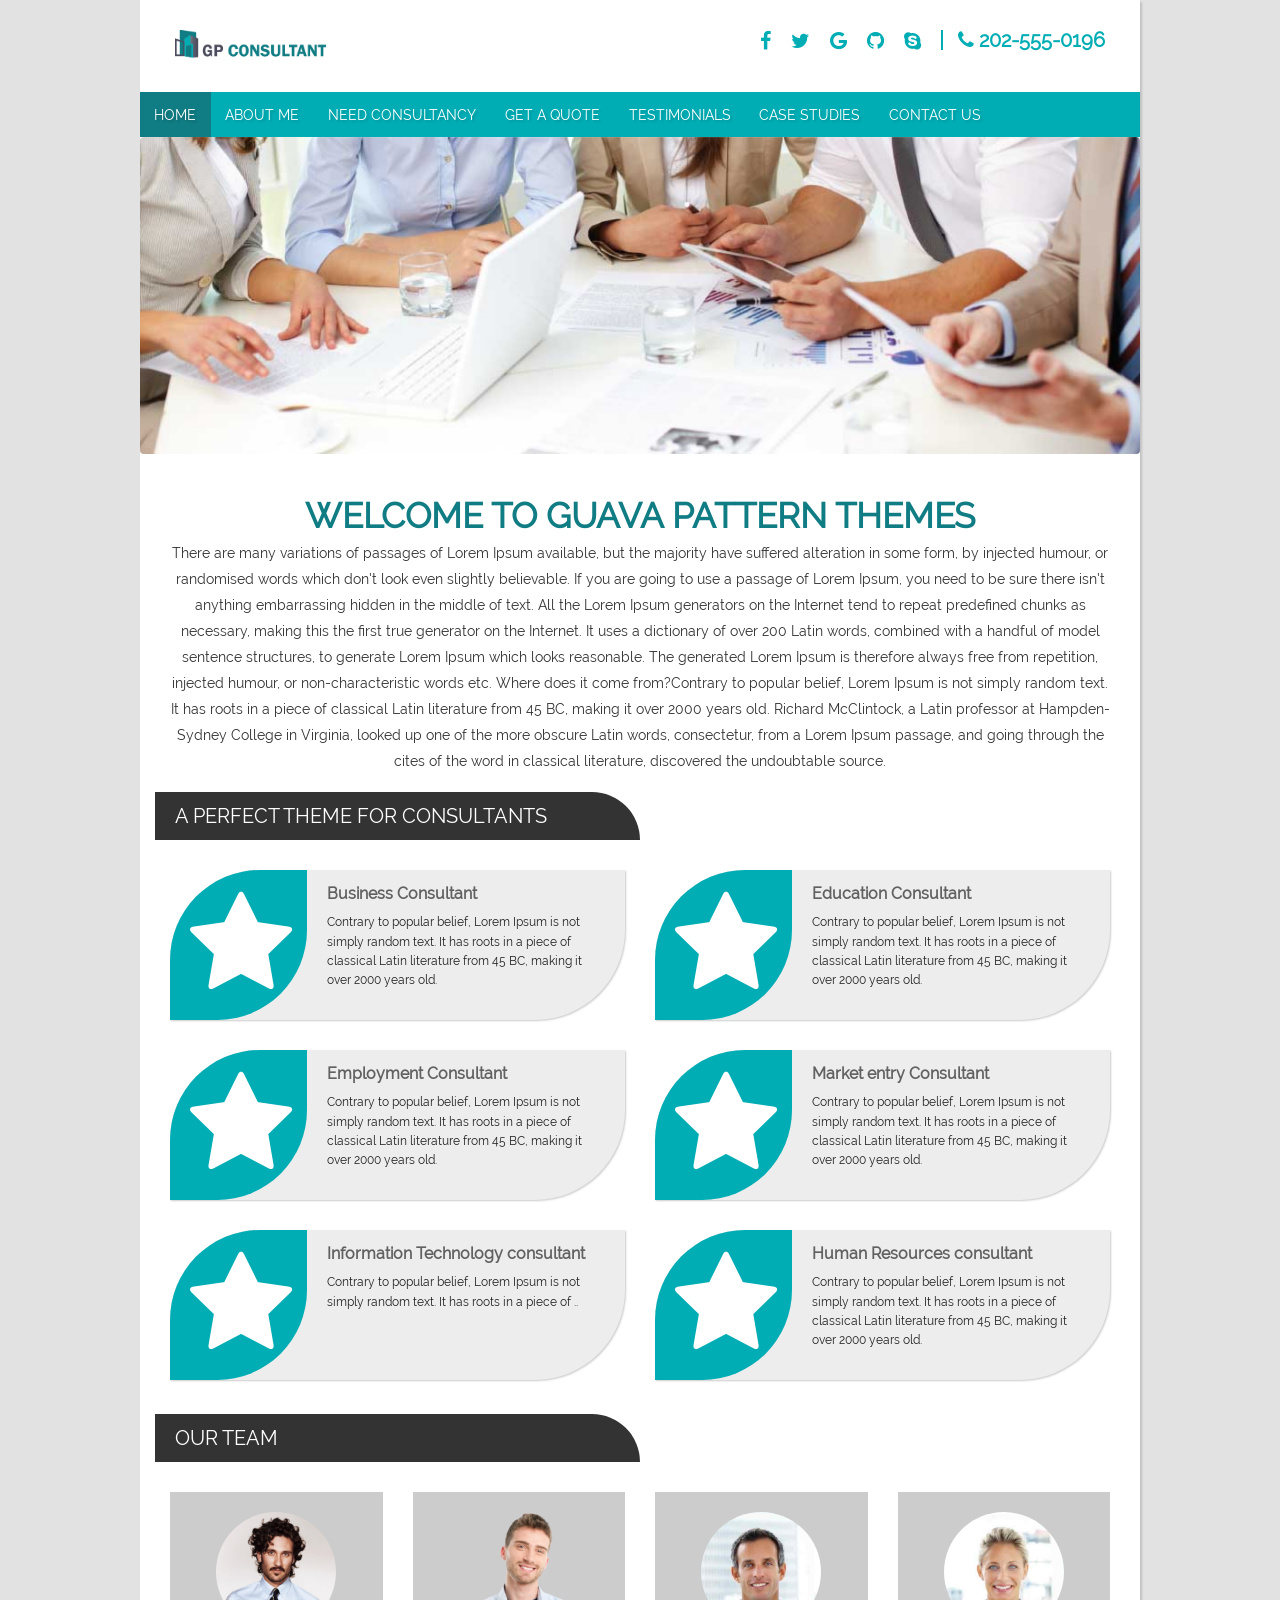
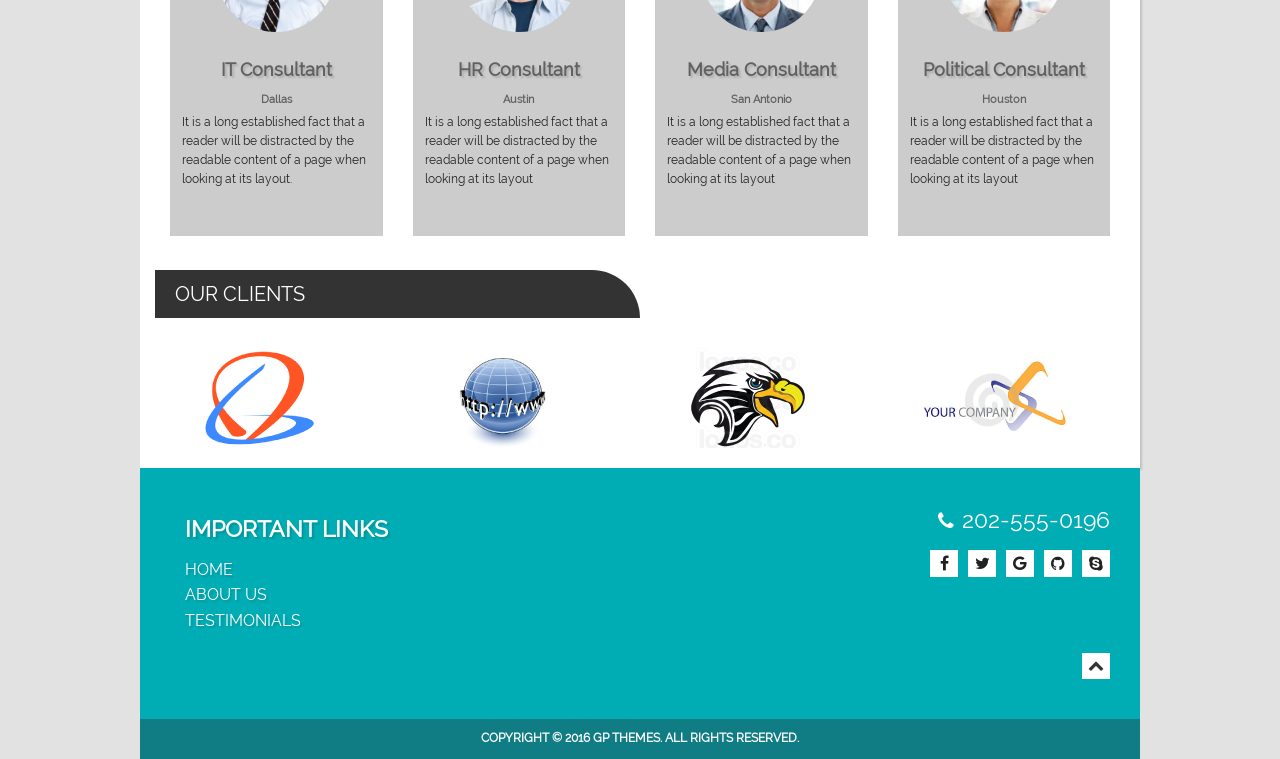
<file: gp-consultant/index.html>
<!DOCTYPE html>
<!--[if lt IE 7]><html class="lt-ie9 lt-ie8 lt-ie7"><![endif]-->
<!--[if IE 7]><html class="lt-ie9 lt-ie8"><![endif]-->
<!--[if IE 8]><html class="lt-ie9"><![endif]-->
<!--[if gt IE 8]><!--><html><!--<![endif]-->
<head>
<title>GP Consultant</title>
<meta charset="utf-8">
<meta name="web_author" content="Premium WordPress Themes Developed on Guava Pattern by GP Themes">
<meta name="language" content="English">
<meta name="copyright" content="gpthemes.com">
<meta name="contact" content="contact@gpthemes.com">
<meta name="author" content="GP Themes">
<link rel="shortcut icon" type="image/png" href="images/favicon.png"/>


<link rel="stylesheet" href="css/stylesheet.css">





<!--[if lt IE 9]>
<link rel="stylesheet" href="css/ie-fixes.css">
<![endif]-->
</head>
<body>
<div id="gp_t" class="page-content gp_t">
  <div class="row outterWrapper">
    <div class="columns twelve large-12">
      <div class="row header">
        <div id="gpt_logo" class="columns large-6 gpt_logo">
        	<a  href="index.html"><img src="images/logo.png" alt="GP THEMES"></a> 
        </div>
        <div class="header-links columns large-6">
        	<div class="call"><a target="_blank"  href="tel:2025550196"><span class="fa fa-phone phone"></span>202-555-0196</a></div>
        	<ul class="contact-links">
            <li><a target="_blank" href="https://www.facebook.com/gpthemes"><span class="fa fa-facebook"></span></a></li>
            <li><a target="_blank"  href="https://twitter.com/gpthemes"><span class="fa fa-twitter "></span></a></li>
			<li><a target="_blank"  href="https://plus.google.com/u/0/100439331252002649744"><span class="fa fa-google "></span></a></li>
			<li><a target="_blank"  href="https://github.com/gpthemes"><span class="fa fa-github "></span></a></li>
            <li><a target="_blank"  href="skype:live:gpthemes"><span class="fa fa-skype"></span></a></li>
          </ul>
        </div>
      </div>
      <div class="row top-menu">
        <div class="columns twelve large-12 plr0 top-nav">
          <nav>
            <section>
              <ul class="sf-menu twelve large-12">
                <li class="active"><a  href="index.html">Home</a></li>
                <li><a href="about.html">about me</a></li>
                <li><a href="need-consultancy.html">need consultancy</a></li>
                <li><a href="quote.html">get a quote</a></li>
                <li><a href="testimonials.html">testimonials</a></li>
                <li><a href="case-studies.html">Case Studies</a></li>         
                <li><a href="contact.html">Contact Us</a></li>
              </ul>
            </section>
          </nav>
        </div>
      </div>
      <div class="row small-top-menu">
        <div class="columns twelve large-12 plr0 top-nav">
          <form name="dropdown" action="#">
            <nav>
              <section>
                <select name="selected" id="target" accesskey="E" onChange="goToNewPage(document.dropdown.selected)">
                  <option value="index.html">home</option>
                  <option value="about.html">about me</option>
                  <option value="need-consultancy.html">need consultancy</option>
                  <option value="quote.html">get a quote</option>
                  <option value="testimonials.html">testimonials</option>
                  <option value="case-studies.html">Case Studies</option>
                  <option value="gallery.html">gallery</option>
                  <option value="services.html">services</option>
                  <option value="contact.html">contact us</option>
                </select>
              </section>
            </nav>
          </form>
        </div>
      </div>
    </div>
    <div class="columns twelve large-12">
      <div class="row flexslider-row">
        <div class="columns twelve large-12 plr0">
          <div class="flexslider">
            <ul class="slides">
              <li><img src="images/banners/b7.jpg" alt=""></li>
              <li><img src="images/banners/b6.jpg" alt=""></li>
              <li><img src="images/banners/b5.jpg" alt=""></li>
              <li><img src="images/banners/b4.jpg" alt=""></li>
              <li><img src="images/banners/b1.jpg" alt=""></li>
              <li><img src="images/banners/b2.jpg" alt=""></li>
              <li><img src="images/banners/b3.jpg" alt=""></li>
              <li><img src="images/banners/b8.jpg" alt=""></li>
            </ul>
          </div>
        </div>
      </div>
     <div class="row tagline-row">
        <div class="columns twelve large-12 tagline">
        	<h3>Welcome To Guava Pattern Themes</h3>
            <p>There are many variations of passages of Lorem Ipsum available, but the majority have suffered alteration in some form, by injected humour, or randomised words which don't look even slightly believable. If you are going to use a passage of Lorem Ipsum, you need to be sure there isn't anything embarrassing hidden in the middle of text. All the Lorem Ipsum generators on the Internet tend to repeat predefined chunks as necessary, making this the first true generator on the Internet. It uses a dictionary of over 200 Latin words, combined with a handful of model sentence structures, to generate Lorem Ipsum which looks reasonable. The generated Lorem Ipsum is therefore always free from repetition, injected humour, or non-characteristic words etc.
Where does it come from?Contrary to popular belief, Lorem Ipsum is not simply random text. It has roots in a piece of classical Latin literature from 45 BC, making it over 2000 years old. Richard McClintock, a Latin professor at Hampden-Sydney College in Virginia, looked up one of the more obscure Latin words, consectetur, from a Lorem Ipsum passage, and going through the cites of the word in classical literature, discovered the undoubtable source.</p>
        </div>
      </div>
      <div class="row home-contant">
      	<div class="column large-12">
	        <h3 class="section-title">A perfect theme for consultants</h3>
        </div>
		<div class="column large-6 section-left">
        	<div class="home-section">      	
                <div class="home-section-icon">
                    <span class="fa fa-star"></span>
                </div>
                <div class="home-section-content">
                    <h3>Business Consultant</h3>
                    <p>Contrary to popular belief, Lorem Ipsum is not simply random text. It has roots in a piece of classical Latin literature from 45 BC, making it over 2000 years old.
                    </p>
                </div>
             </div>
         </div>
         <div class="column large-6 section-right">
         	<div class="home-section">        	
                <div class="home-section-icon">
                    <span class="fa fa-star"></span>
                </div>
                <div class="home-section-content">
                    <h3>Education Consultant</h3>
                    <p>Contrary to popular belief, Lorem Ipsum is not simply random text. It has roots in a piece of classical Latin literature from 45 BC, making it over 2000 years old.
                    </p>
            
                </div>
			</div>
         </div>
         <div class="column large-6 section-left">
        	<div class="home-section">      	
                <div class="home-section-icon">
                    <span class="fa fa-star"></span>
                </div>
                <div class="home-section-content">
                    <h3>Employment Consultant</h3>
                    <p>Contrary to popular belief, Lorem Ipsum is not simply random text. It has roots in a piece of classical Latin literature from 45 BC, making it over 2000 years old.
                    </p>
                </div>
             </div>
         </div>
         <div class="column large-6 section-right">
        	<div class="home-section">      	
                <div class="home-section-icon">
                    <span class="fa fa-star"></span>
                </div>
                <div class="home-section-content">
                    <h3>Market entry Consultant</h3>
                    <p>Contrary to popular belief, Lorem Ipsum is not simply random text. It has roots in a piece of classical Latin literature from 45 BC, making it over 2000 years old.
                    </p>
                </div>
             </div>
         </div>
         
         <div class="column large-6 section-left">
        	<div class="home-section">      	
                <div class="home-section-icon">
                    <span class="fa fa-star"></span>
                </div>
                <div class="home-section-content">
                    <h3>Information Technology consultant</h3>
                    <p>Contrary to popular belief, Lorem Ipsum is not simply random text. It has roots in a piece of ..
                    </p>
                </div>
             </div>
         </div>
         
         <div class="column large-6 section-right">
        	<div class="home-section">      	
                <div class="home-section-icon">
                    <span class="fa fa-star"></span>
                </div>
                <div class="home-section-content">
                    <h3>Human Resources consultant</h3>
                    <p>Contrary to popular belief, Lorem Ipsum is not simply random text. It has roots in a piece of classical Latin literature from 45 BC, making it over 2000 years old.
                    </p>
                </div>
             </div>
         </div>
         <!--New Section 1-->
         <div class="columns large-12">
         	<h3 class="section-title">Our Team</h3>
         </div>
         <div class="column large-12 consultant-section">
         	
             <div class="column large-3">
                <div class="wrapper">
                    <div class="image-wrapper">
                        <img src="images/team/t1.png" >
                    </div>
                    <div class="content-wrapper">
                        <h3>IT Consultant</h3>
                        <h4>Dallas</h4>
                        <p>It is a long established fact that a reader will be distracted by the readable content of a page when looking at its layout.</p>
                    </div>
                </div>
             </div>
             <div class="column large-3">
                <div class="wrapper">
                    <div class="image-wrapper">
                        <img src="images/team/t2.png" >
                    </div>
                    <div class="content-wrapper">
                        <h3>HR Consultant</h3>
                        <h4>Austin</h4>
                        <p>It is a long established fact that a reader will be distracted by the readable content of a page when looking at its layout</p>
                    </div>
                </div>
             </div>
             <div class="column large-3">
                <div class="wrapper">
                    <div class="image-wrapper">
                        <img src="images/team/t3.png" >
                    </div>
                    <div class="content-wrapper">
                        <h3>Media Consultant</h3>
                        <h4>San Antonio</h4>
                        <p>It is a long established fact that a reader will be distracted by the readable content of a page when looking at its layout</p>
                    </div>
                </div>
             </div>
             <div class="column large-3">
                <div class="wrapper">
                    <div class="image-wrapper">
                        <img src="images/team/t4.png" >
                    </div>
                    <div class="content-wrapper">
                        <h3>Political Consultant</h3>
                        <h4>Houston</h4>
                        <p>It is a long established fact that a reader will be distracted by the readable content of a page when looking at its layout</p>
                    </div>
                </div>
             </div>
         </div>
         <!--New Section 2-->
         <div class="columns large-12">
         	<h3 class="section-title">Our Clients</h3>
         </div>
         <div class="column large-12 featured-section">
         	<div class="wrapper">
                <div class="column large-3">
                	<img src="images/clients/c1.png">
                </div>
                <div class="column large-3">
                	<img src="images/clients/c2.png">
                </div>
                <div class="column large-3">
                	<img src="images/clients/c3.png">
                </div>
                <div class="column large-3">
                	<img src="images/clients/c4.png">
                </div>
            </div>
         </div>
         
      </div>
    </div>
  </div>
  <footer class="row footer">
    <div class="columns large-12">
      <div class="row">
        <div class="columns large-5 small-12">
          <nav class="footer-bar">
            <section class="footer-bar-section">
            <h4>Important Links</h4>
              <ul class="inline-list">
                <li><a  href="index.html">Home</a></li>
                <li><a  href="about.html">About Us</a></li>
                <li><a  href="#">Testimonials</a></li>
              </ul>
            </section>
          </nav>
        </div>
        <div class="columns large-4 small-12">
          
          
        </div>
        <div class="columns footer-social large-3 small-12 pr0">
          <h4 class="footer-call"><a target="_blank"  href="tel:2025550196"><span class="fa fa-phone phone"></span>202-555-0196</a></h4>
          <ul class="facebook">
            <li><a target="_blank"  href="https://www.facebook.com/gpthemes"><span class="fa fa-facebook"></span></a></li>
            <li><a target="_blank"  href="https://twitter.com/gpthemes"><span class="fa fa-twitter "></span></a></li>
			<li><a target="_blank"  href="https://plus.google.com/u/0/100439331252002649744"><span class="fa fa-google "></span></a></li>
			<li><a target="_blank"  href="https://github.com/gpthemes"><span class="fa fa-github "></span></a></li>
            <li><a target="_blank"  href="skype:live:gpthemes"><span class="fa fa-skype"></span></a></li>
          </ul>
        </div>
      </div>
      <div class="row footer-meta">
        <div class="columns one large-1 right pr0"> <a href="#" class="right"><span class="scrolltop fa fa-chevron-up"></span></a> </div>
      </div>
    </div>
  </footer>
  <div class="row footer-theme-credits">
  	<div class="columns large-12">
    	<p>Copyright &copy; 2016 GP Themes. All rights reserved.</p>
    </div>
  </div>
</div>
<script src="js/jquery.min.js"></script>
<script src="js/jquery.flexslider.js"></script>
<script src="js/custom.js"></script>

</body>
</html>
</file>
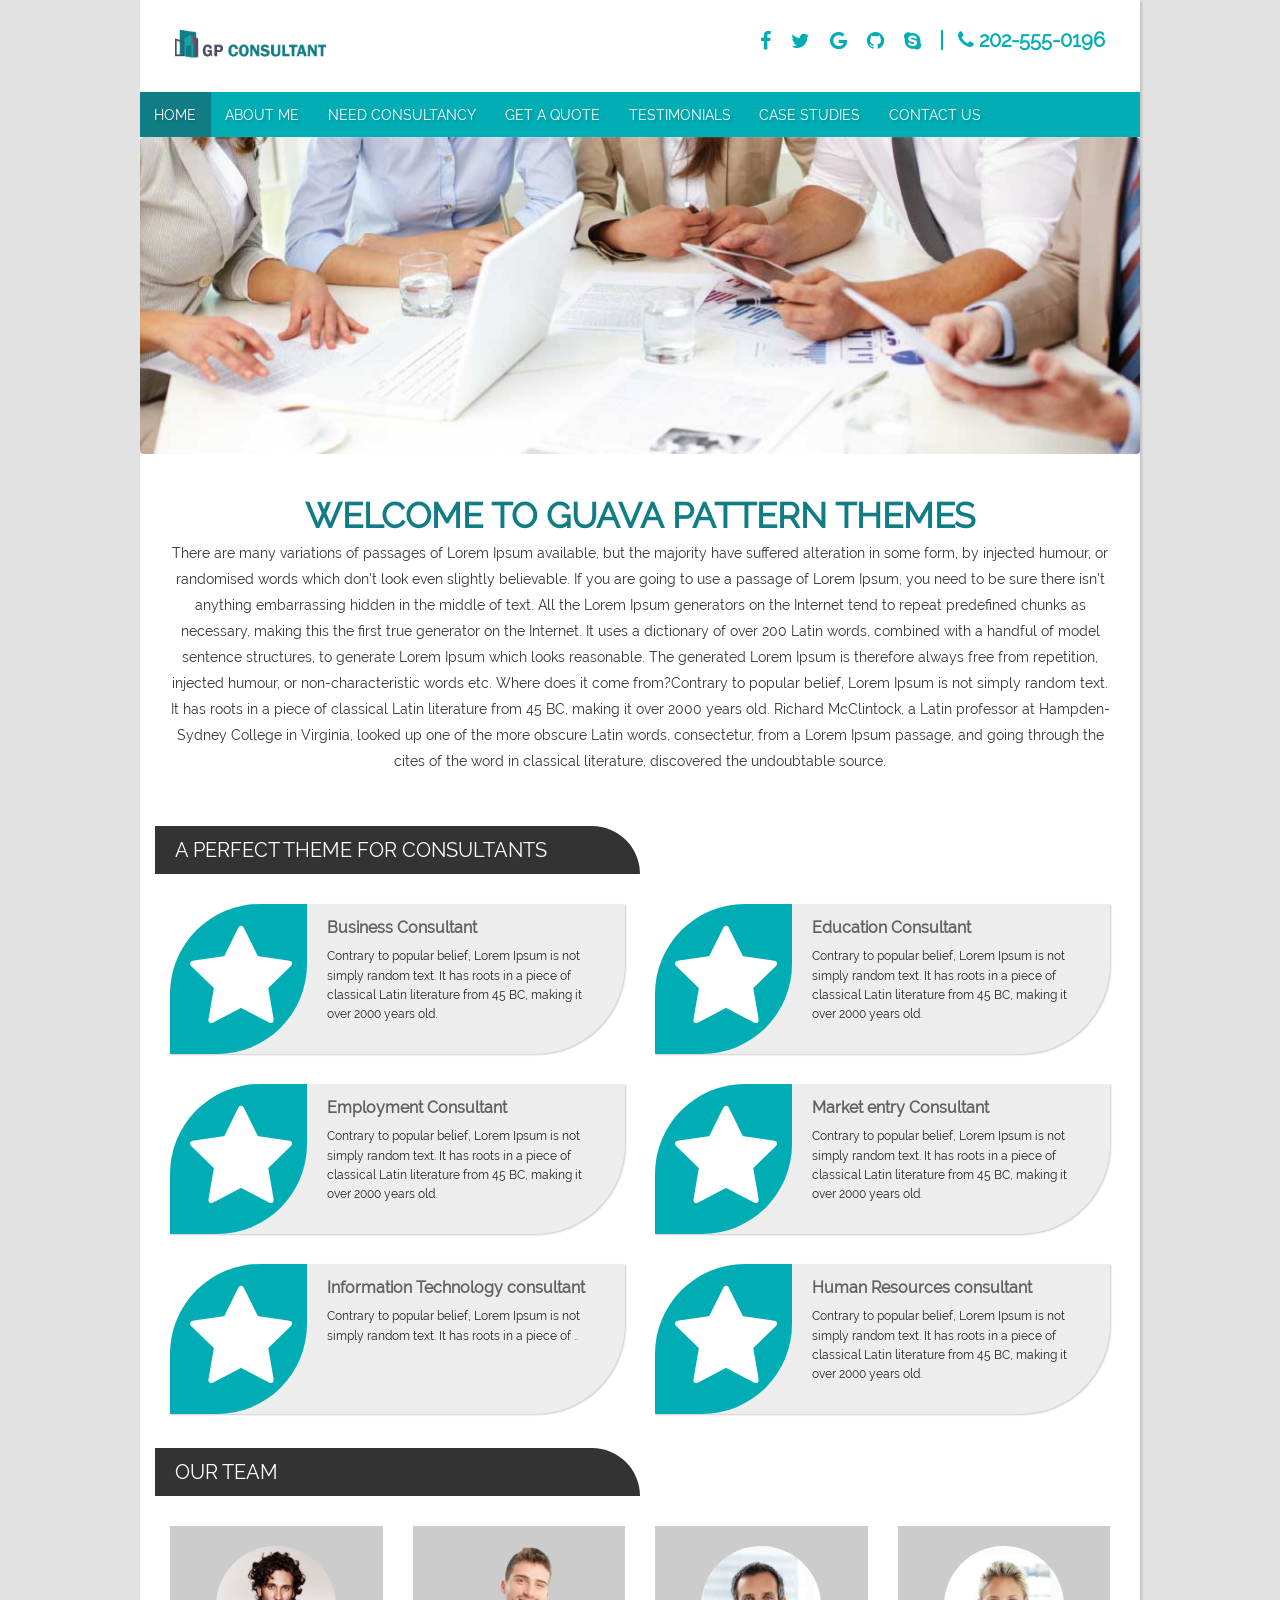
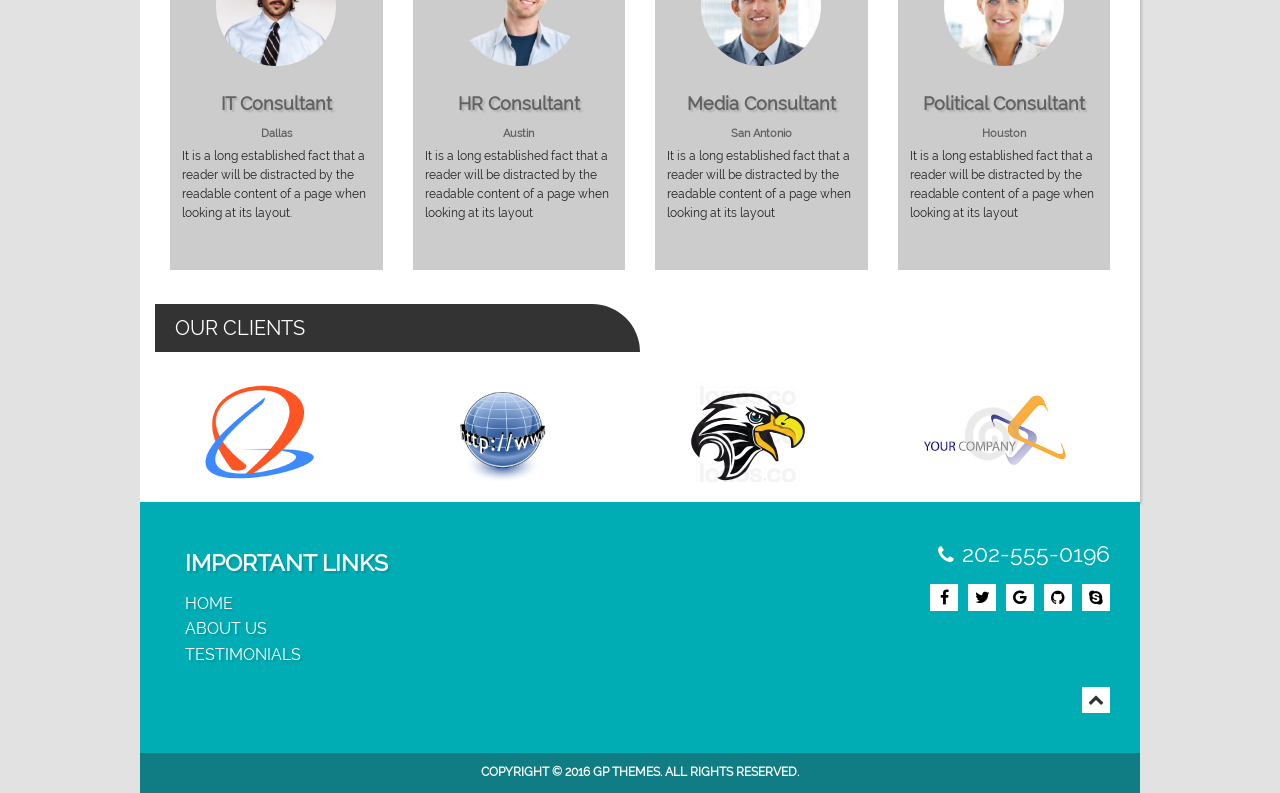
<file: gp-consultant/1.0/index.html>
<!DOCTYPE html>
<!--[if lt IE 7]><html class="lt-ie9 lt-ie8 lt-ie7"><![endif]-->
<!--[if IE 7]><html class="lt-ie9 lt-ie8"><![endif]-->
<!--[if IE 8]><html class="lt-ie9"><![endif]-->
<!--[if gt IE 8]><!--><html><!--<![endif]-->
<head>
<title>GP Consultant</title>
<meta charset="utf-8">
<meta name="web_author" content="Premium WordPress Themes Developed on Guava Pattern by GP Themes">
<meta name="language" content="English">
<meta name="copyright" content="gpthemes.com">
<meta name="contact" content="contact@gpthemes.com">
<meta name="author" content="GP Themes">
<link rel="shortcut icon" type="image/png" href="images/favicon.png"/>


<link rel="stylesheet" href="css/stylesheet.css">





<!--[if lt IE 9]>
<link rel="stylesheet" href="css/ie-fixes.css">
<![endif]-->
</head>
<body>
<div id="gp_t" class="page-content gp_t">
  <div class="row outterWrapper">
    <div class="columns twelve large-12">
      <div class="row header">
        <div id="gpt_logo" class="columns large-6 gpt_logo">
        	<a  href="index.html"><img src="images/logo.png" alt="GP THEMES"></a> 
        </div>
        <div class="header-links columns large-6">
        	<div class="call"><a target="_blank"  href="tel:2025550196"><span class="fa fa-phone phone"></span>202-555-0196</a></div>
        	<ul class="contact-links">
            <li><a target="_blank" href="https://www.facebook.com/gpthemes"><span class="fa fa-facebook"></span></a></li>
            <li><a target="_blank"  href="https://twitter.com/gpthemes"><span class="fa fa-twitter "></span></a></li>
			<li><a target="_blank"  href="https://plus.google.com/u/0/100439331252002649744"><span class="fa fa-google "></span></a></li>
			<li><a target="_blank"  href="https://github.com/gpthemes"><span class="fa fa-github "></span></a></li>
            <li><a target="_blank"  href="skype:live:gpthemes"><span class="fa fa-skype"></span></a></li>
          </ul>
        </div>
      </div>
      <div class="row top-menu">
        <div class="columns twelve large-12 plr0 top-nav">
          <nav>
            <section>
              <ul class="sf-menu twelve large-12">
                <li class="active"><a  href="index.html">Home</a></li>
                <li><a href="about.html">about me</a></li>
                <li><a href="need-consultancy.html">need consultancy</a></li>
                <li><a href="quote.html">get a quote</a></li>
                <li><a href="testimonials.html">testimonials</a></li>
                <li><a href="case-studies.html">Case Studies</a></li>         
                <li><a href="contact.html">Contact Us</a></li>
              </ul>
            </section>
          </nav>
        </div>
      </div>
      <div class="row small-top-menu">
        <div class="columns twelve large-12 plr0 top-nav">
          <form name="dropdown" action="#">
            <nav>
              <section>
                <select name="selected" id="target" accesskey="E" class="mmenu">
                  <option value="index.html">home</option>
                  <option value="about.html">about me</option>
                  <option value="need-consultancy.html">need consultancy</option>
                  <option value="quote.html">get a quote</option>
                  <option value="testimonials.html">testimonials</option>
                  <option value="case-studies.html">Case Studies</option>
                  
                  
                  <option value="contact.html">contact us</option>
                </select>
              </section>
            </nav>
          </form>
        </div>
      </div>
    </div>
    <div class="columns twelve large-12">
      <div class="row flexslider-row">
        <div class="columns twelve large-12 plr0">
          <div class="flexslider">
            <ul class="slides">
              <li><img src="images/banners/b7.jpg" alt=""></li>
              <li><img src="images/banners/b6.jpg" alt=""></li>
              <li><img src="images/banners/b5.jpg" alt=""></li>
              <li><img src="images/banners/b4.jpg" alt=""></li>
              <li><img src="images/banners/b1.jpg" alt=""></li>
              <li><img src="images/banners/b2.jpg" alt=""></li>
              <li><img src="images/banners/b3.jpg" alt=""></li>
              <li><img src="images/banners/b8.jpg" alt=""></li>
            </ul>
          </div>
        </div>
      </div>
     <div class="row tagline-row">
        <div class="columns twelve large-12 tagline">
        	<h3>Welcome To Guava Pattern Themes</h3>
            <p>There are many variations of passages of Lorem Ipsum available, but the majority have suffered alteration in some form, by injected humour, or randomised words which don't look even slightly believable. If you are going to use a passage of Lorem Ipsum, you need to be sure there isn't anything embarrassing hidden in the middle of text. All the Lorem Ipsum generators on the Internet tend to repeat predefined chunks as necessary, making this the first true generator on the Internet. It uses a dictionary of over 200 Latin words, combined with a handful of model sentence structures, to generate Lorem Ipsum which looks reasonable. The generated Lorem Ipsum is therefore always free from repetition, injected humour, or non-characteristic words etc.
Where does it come from?Contrary to popular belief, Lorem Ipsum is not simply random text. It has roots in a piece of classical Latin literature from 45 BC, making it over 2000 years old. Richard McClintock, a Latin professor at Hampden-Sydney College in Virginia, looked up one of the more obscure Latin words, consectetur, from a Lorem Ipsum passage, and going through the cites of the word in classical literature, discovered the undoubtable source.</p>
        </div>
      </div>
      <div class="row home-contant">
      	<div class="column large-12">
	        <h3 class="section-title">A perfect theme for consultants</h3>
        </div>
		<div class="column large-6 section-left">
        	<div class="home-section">      	
                <div class="home-section-icon">
                    <span class="fa fa-star"></span>
                </div>
                <div class="home-section-content">
                    <h3>Business Consultant</h3>
                    <p>Contrary to popular belief, Lorem Ipsum is not simply random text. It has roots in a piece of classical Latin literature from 45 BC, making it over 2000 years old.
                    </p>
                </div>
             </div>
         </div>
         <div class="column large-6 section-right">
         	<div class="home-section">        	
                <div class="home-section-icon">
                    <span class="fa fa-star"></span>
                </div>
                <div class="home-section-content">
                    <h3>Education Consultant</h3>
                    <p>Contrary to popular belief, Lorem Ipsum is not simply random text. It has roots in a piece of classical Latin literature from 45 BC, making it over 2000 years old.
                    </p>
            
                </div>
			</div>
         </div>
         <div class="column large-6 section-left">
        	<div class="home-section">      	
                <div class="home-section-icon">
                    <span class="fa fa-star"></span>
                </div>
                <div class="home-section-content">
                    <h3>Employment Consultant</h3>
                    <p>Contrary to popular belief, Lorem Ipsum is not simply random text. It has roots in a piece of classical Latin literature from 45 BC, making it over 2000 years old.
                    </p>
                </div>
             </div>
         </div>
         <div class="column large-6 section-right">
        	<div class="home-section">      	
                <div class="home-section-icon">
                    <span class="fa fa-star"></span>
                </div>
                <div class="home-section-content">
                    <h3>Market entry Consultant</h3>
                    <p>Contrary to popular belief, Lorem Ipsum is not simply random text. It has roots in a piece of classical Latin literature from 45 BC, making it over 2000 years old.
                    </p>
                </div>
             </div>
         </div>
         
         <div class="column large-6 section-left">
        	<div class="home-section">      	
                <div class="home-section-icon">
                    <span class="fa fa-star"></span>
                </div>
                <div class="home-section-content">
                    <h3>Information Technology consultant</h3>
                    <p>Contrary to popular belief, Lorem Ipsum is not simply random text. It has roots in a piece of ..
                    </p>
                </div>
             </div>
         </div>
         
         <div class="column large-6 section-right">
        	<div class="home-section">      	
                <div class="home-section-icon">
                    <span class="fa fa-star"></span>
                </div>
                <div class="home-section-content">
                    <h3>Human Resources consultant</h3>
                    <p>Contrary to popular belief, Lorem Ipsum is not simply random text. It has roots in a piece of classical Latin literature from 45 BC, making it over 2000 years old.
                    </p>
                </div>
             </div>
         </div>
         <!--New Section 1-->
         <div class="columns large-12">
         	<h3 class="section-title">Our Team</h3>
         </div>
         <div class="column large-12 consultant-section">
         	
             <div class="column large-3">
                <div class="wrapper">
                    <div class="image-wrapper">
                        <img src="images/team/t1.png" >
                    </div>
                    <div class="content-wrapper">
                        <h3>IT Consultant</h3>
                        <h4>Dallas</h4>
                        <p>It is a long established fact that a reader will be distracted by the readable content of a page when looking at its layout.</p>
                    </div>
                </div>
             </div>
             <div class="column large-3">
                <div class="wrapper">
                    <div class="image-wrapper">
                        <img src="images/team/t2.png" >
                    </div>
                    <div class="content-wrapper">
                        <h3>HR Consultant</h3>
                        <h4>Austin</h4>
                        <p>It is a long established fact that a reader will be distracted by the readable content of a page when looking at its layout</p>
                    </div>
                </div>
             </div>
             <div class="column large-3">
                <div class="wrapper">
                    <div class="image-wrapper">
                        <img src="images/team/t3.png" >
                    </div>
                    <div class="content-wrapper">
                        <h3>Media Consultant</h3>
                        <h4>San Antonio</h4>
                        <p>It is a long established fact that a reader will be distracted by the readable content of a page when looking at its layout</p>
                    </div>
                </div>
             </div>
             <div class="column large-3">
                <div class="wrapper">
                    <div class="image-wrapper">
                        <img src="images/team/t4.png" >
                    </div>
                    <div class="content-wrapper">
                        <h3>Political Consultant</h3>
                        <h4>Houston</h4>
                        <p>It is a long established fact that a reader will be distracted by the readable content of a page when looking at its layout</p>
                    </div>
                </div>
             </div>
         </div>
         <!--New Section 2-->
         <div class="columns large-12">
         	<h3 class="section-title">Our Clients</h3>
         </div>
         <div class="column large-12 featured-section">
         	<div class="wrapper">
                <div class="column large-3">
                	<img src="images/clients/c1.png">
                </div>
                <div class="column large-3">
                	<img src="images/clients/c2.png">
                </div>
                <div class="column large-3">
                	<img src="images/clients/c3.png">
                </div>
                <div class="column large-3">
                	<img src="images/clients/c4.png">
                </div>
            </div>
         </div>
         
      </div>
    </div>
  </div>
  <footer class="row footer">
    <div class="columns large-12">
      <div class="row">
        <div class="columns large-5 small-12">
          <nav class="footer-bar">
            <section class="footer-bar-section">
            <h4>Important Links</h4>
              <ul class="inline-list">
                <li><a  href="index.html">Home</a></li>
                <li><a  href="about.html">About Us</a></li>
                <li><a  href="#">Testimonials</a></li>
              </ul>
            </section>
          </nav>
        </div>
        <div class="columns large-4 small-12">
          
          
        </div>
        <div class="columns footer-social large-3 small-12 pr0">
          <h4 class="footer-call"><a target="_blank"  href="tel:2025550196"><span class="fa fa-phone phone"></span>202-555-0196</a></h4>
          <ul class="facebook">
            <li><a target="_blank"  href="https://www.facebook.com/gpthemes"><span class="fa fa-facebook"></span></a></li>
            <li><a target="_blank"  href="https://twitter.com/gpthemes"><span class="fa fa-twitter "></span></a></li>
			<li><a target="_blank"  href="https://plus.google.com/u/0/100439331252002649744"><span class="fa fa-google "></span></a></li>
			<li><a target="_blank"  href="https://github.com/gpthemes"><span class="fa fa-github "></span></a></li>
            <li><a target="_blank"  href="skype:live:gpthemes"><span class="fa fa-skype"></span></a></li>
          </ul>
        </div>
      </div>
      <div class="row footer-meta">
        <div class="columns one large-1 right pr0"> <a href="#" class="right"><span class="scrolltop fa fa-chevron-up"></span></a> </div>
      </div>
    </div>
  </footer>
  <div class="row footer-theme-credits">
  	<div class="columns large-12">
    	<p>Copyright &copy; 2016 GP Themes. All rights reserved.</p>
    </div>
  </div>
</div>
<script src="js/jquery.min.js"></script>
<script src="js/jquery.flexslider.js"></script>
<script src="js/custom.js"></script>

</body>
</html>
</file>
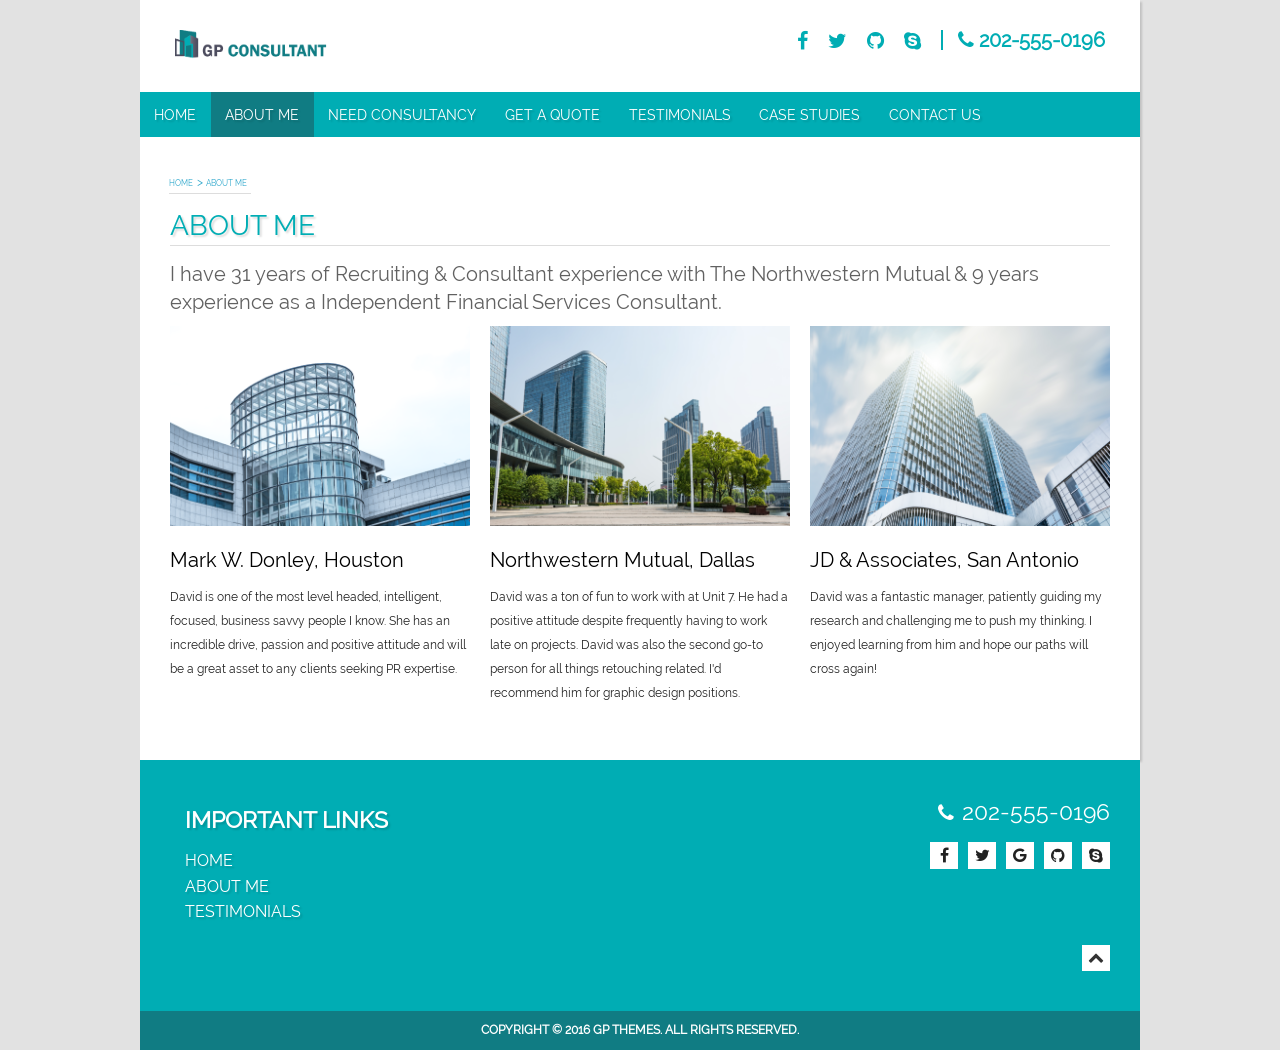
<file: gp-consultant/about.html>
<!DOCTYPE html>
<!--[if lt IE 7]><html class="lt-ie9 lt-ie8 lt-ie7"><![endif]-->
<!--[if IE 7]><html class="lt-ie9 lt-ie8"><![endif]-->
<!--[if IE 8]><html class="lt-ie9"><![endif]-->
<!--[if gt IE 8]><!--><html><!--<![endif]-->
<head>
<title>GP Consultant | About</title>
<meta charset="utf-8">
<link rel="shortcut icon" type="image/png" href="images/favicon.png"/>



<link rel="stylesheet" href="css/stylesheet.css">



<!--[if lt IE 9]>
<link rel="stylesheet" href="css/ie-fixes.css">
<![endif]-->


</head>
<body>
<div id="gp_t" class="page-content gp_t">
  <div class="row outterWrapper">
    <div class="columns twelve large-12">
      <div class="row header">
        <div id="gpt_logo" class="columns six large-6 gpt_logo"><a  href="index.html"><img src="images/logo.png" alt="GP THEMES" /></a> </div>
         <div class="header-links columns large-6">
	        <div class="call"><a target="_blank"  href="tel:2025550196"><span class="fa fa-phone phone"></span>202-555-0196</a></div>
        	<ul class="contact-links">
            <li><a href="https://www.facebook.com/gpthemes" target="_blank"><span class="fa fa-facebook"></span></a></li>
            <li><a target="_blank"  href="https://twitter.com/gpthemes"><span class="fa fa-twitter "></span></a></li>
			
			<li><a target="_blank"  href="https://github.com/gpthemes"><span class="fa fa-github "></span></a></li>
            <li><a target="_blank"  href="skype:live:gpthemes"><span class="fa fa-skype"></span></a></li>
          </ul>
        </div>
      </div>
      
      <div class="row top-menu">
        <div class="columns twelve large-12 plr0 top-nav">
          <nav>
             <section>
              <ul class="sf-menu twelve large-12">
                <li><a href="index.html">Home</a></li>
                <li class="active"><a href="about.html">about me</a></li>
                <li><a  href="need-consultancy.html">need consultancy</a></li>
                <li><a  href="quote.html">get a quote</a></li>
                <li><a  href="testimonials.html">testimonials</a></li>
                <li><a  href="case-studies.html" target="_blank">Case Studies</a></li>         
                <li><a  href="contact.html">Contact Us</a></li>
              </ul>
            </section>
          </nav>
        </div>
      </div>
      <div class="row small-top-menu">
        <div class="columns twelve large-12 plr0 top-nav">
          <form name="dropdown" action="#">
            <nav>
              <section>
                <select name="selected" id="target" accesskey="E" onChange="goToNewPage(document.dropdown.selected)">
                  <option value="index.html">home</option>
                  <option value="about.html">about me</option>
                  <option value="need-consultancy.html">need consultancy</option>
                  <option value="qote.html">get a quote</option>
                  <option value="testimonials.html">testimonials</option>
                  <option value="case-studies.html">Case Studies</option>
                  <option value="gallery.html">gallery</option>
                  <option value="services.html">services</option>
                  <option value="contact.html">contact us</option>
                </select>
              </section>
            </nav>
          </form>
        </div>
      </div>
    </div>
    <div class="columns twelve large-12 content wrapper">
      <div class="row">
      <div class="breadcrumbs">
      	<ul>
        	<li><a>Home</a></li>
            <li><a>About Me</a></li>
        </ul>
      </div>
        <div class="columns twelve large-12">
          <h2 class="page-title">about me</h2>
          <div>
            <h3>I have 31 years of Recruiting & Consultant experience with The Northwestern Mutual & 
9 years experience as a Independent Financial Services Consultant. 
</h3>
          </div>
        </div>
      </div>
      <div class="row">
        <div class="columns twelve large-12">
          <ul class="large-block-grid-3 block-grid three-up">
            <li>
              <div class="img-wrapper"><img src="images/clients/c7.png" alt="" class="about-image"></div>
              <h3 class="employer-name">Mark W. Donley, Houston</h3>
              <p>David is one of the most level headed, intelligent, focused, business savvy people I know. She has an incredible drive, passion and positive attitude and will be a great asset to any clients seeking PR expertise.</p>
            </li>
            <li>
              <div class="img-wrapper"><img src="images/clients/c5.png" alt="" class="about-image"></div>
              <h3 class="employer-name">Northwestern Mutual, Dallas</h3>
              <p>David was a ton of fun to work with at Unit 7. He had a positive attitude despite frequently having to work late on projects. David was also the second go-to person for all things retouching related. I'd recommend him for graphic design positions.</p>
            </li>
            <li>
              <div class="img-wrapper"><img src="images/clients/c6.png" alt="" class="about-image"></div>
              <h3 class="employer-name">JD & Associates, San Antonio</h3>
              <p>David was a fantastic manager, patiently guiding my research and challenging me to push my thinking. I enjoyed learning from him and hope our paths will cross again!</p>
            </li>
          </ul>
        </div>
      </div>
    </div>
  </div>
  <footer class="row footer">
    <div class="columns large-12">
      <div class="row">
        <div class="columns large-5 small-12">
          <nav class="footer-bar">
            <section class="footer-bar-section">
              <h4>Important Links</h4>
              <ul class="inline-list">
                <li><a href="index.html">Home</a></li>
                <li><a href="about.html">about me</a></li>
                <li><a href="#">Testimonials</a></li>
              </ul>
            </section>
          </nav>
        </div>
        <div class="columns large-4 small-12">
 
        </div>
        <div class="columns footer-social large-3 small-12 pr0">
          <h4 class="footer-call"><a target="_blank"  href="tel:2025550196"><span class="fa fa-phone phone"></span>202-555-0196</a></h4>
          <ul class="facebook">
            <li><a href="https://www.facebook.com/gpthemes" target="_blank"><span class="fa fa-facebook"></span></a></li>
            <li><a target="_blank"  href="https://twitter.com/gpthemes"><span class="fa fa-twitter "></span></a></li>
			<li><a target="_blank"  href="https://plus.google.com/u/0/100439331252002649744"><span class="fa fa-google "></span></a></li>
			<li><a target="_blank"  href="https://github.com/gpthemes"><span class="fa fa-github "></span></a></li>
            <li><a target="_blank"  href="skype:live:gpthemes"><span class="fa fa-skype"></span></a></li>
          </ul>
        </div>
      </div>
      <div class="row footer-meta">
        <div class="columns one large-1 right pr0"><a href="#" class="right"><span class="scrolltop fa fa-chevron-up"></span></a></div>
      </div>
    </div>
  </footer>
  <div class="row footer-theme-credits">
  	<div class="columns large-12">
    	<p>Copyright &copy; 2016 GP Themes. All rights reserved.</p>
    </div>
  </div>
</div>
<script src="js/jquery.min.js"></script>
<script src="js/custom.js"></script>


</body>
</html>
</file>
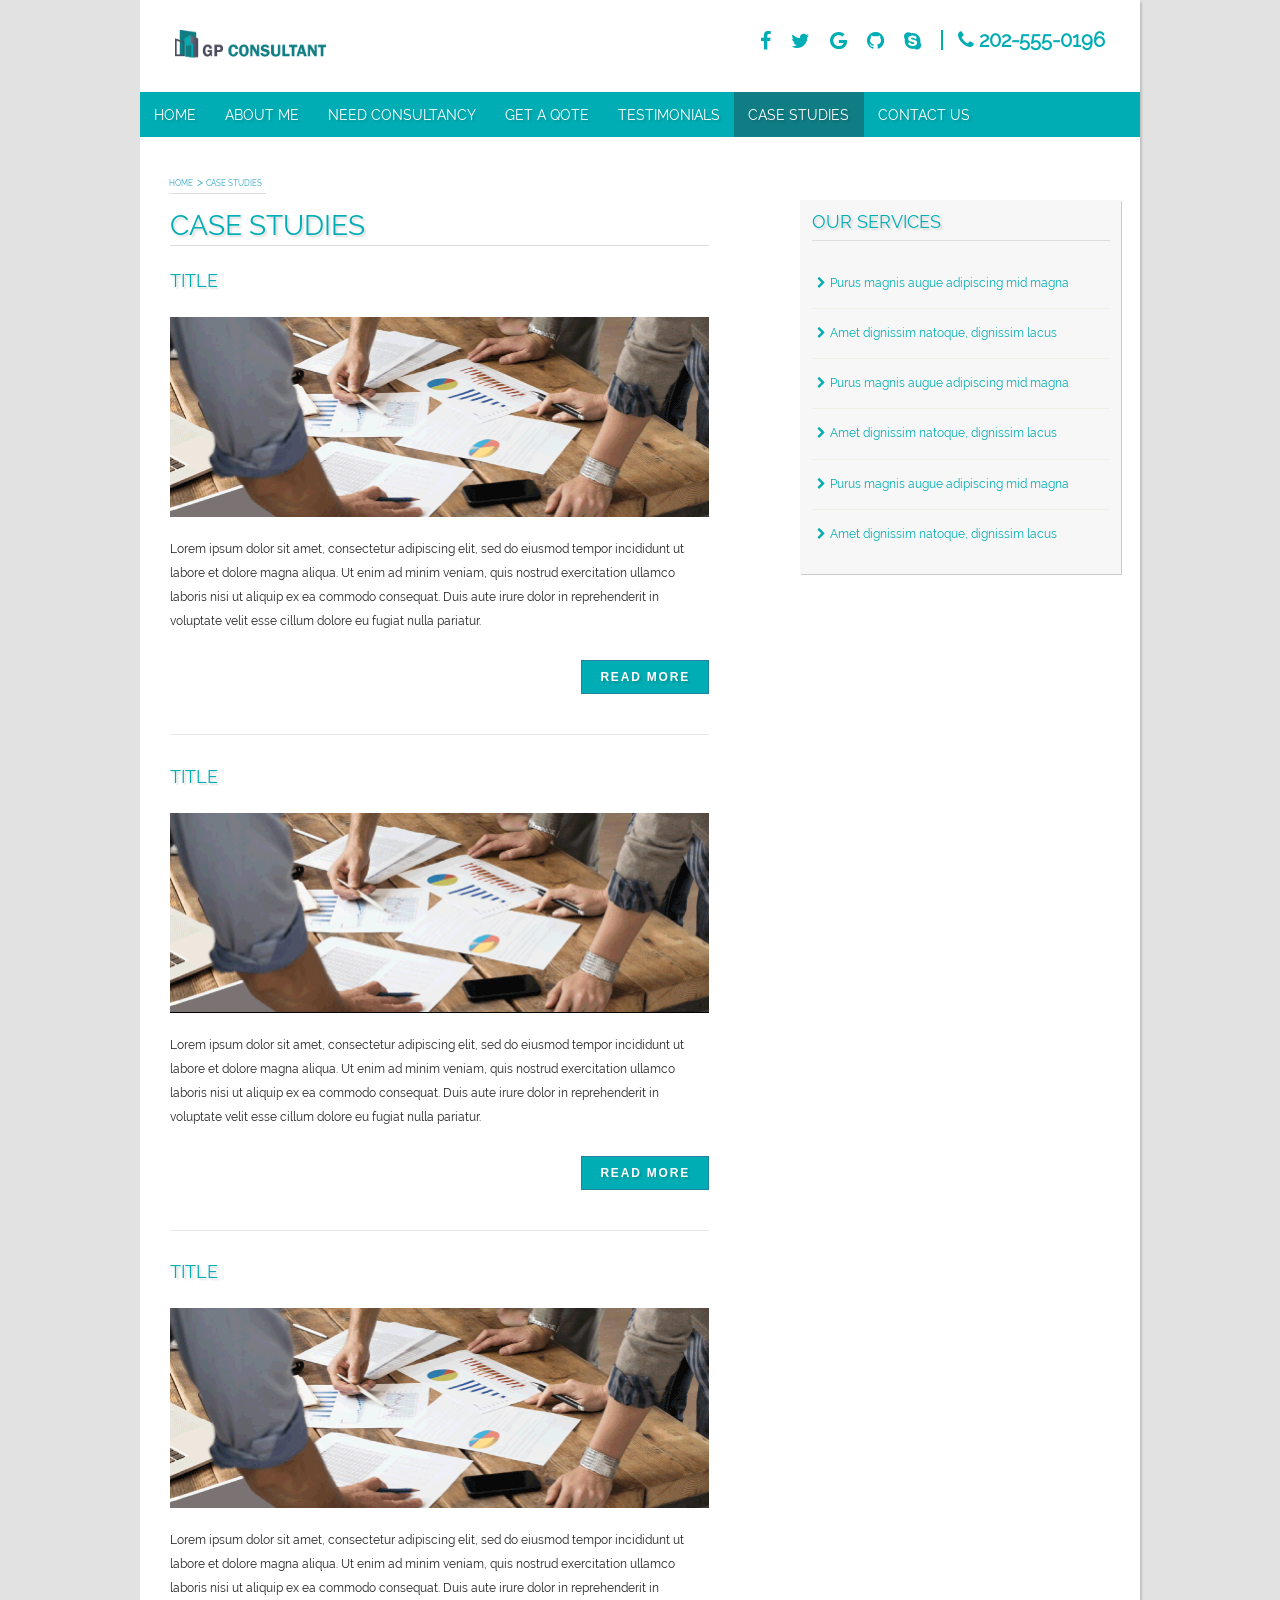
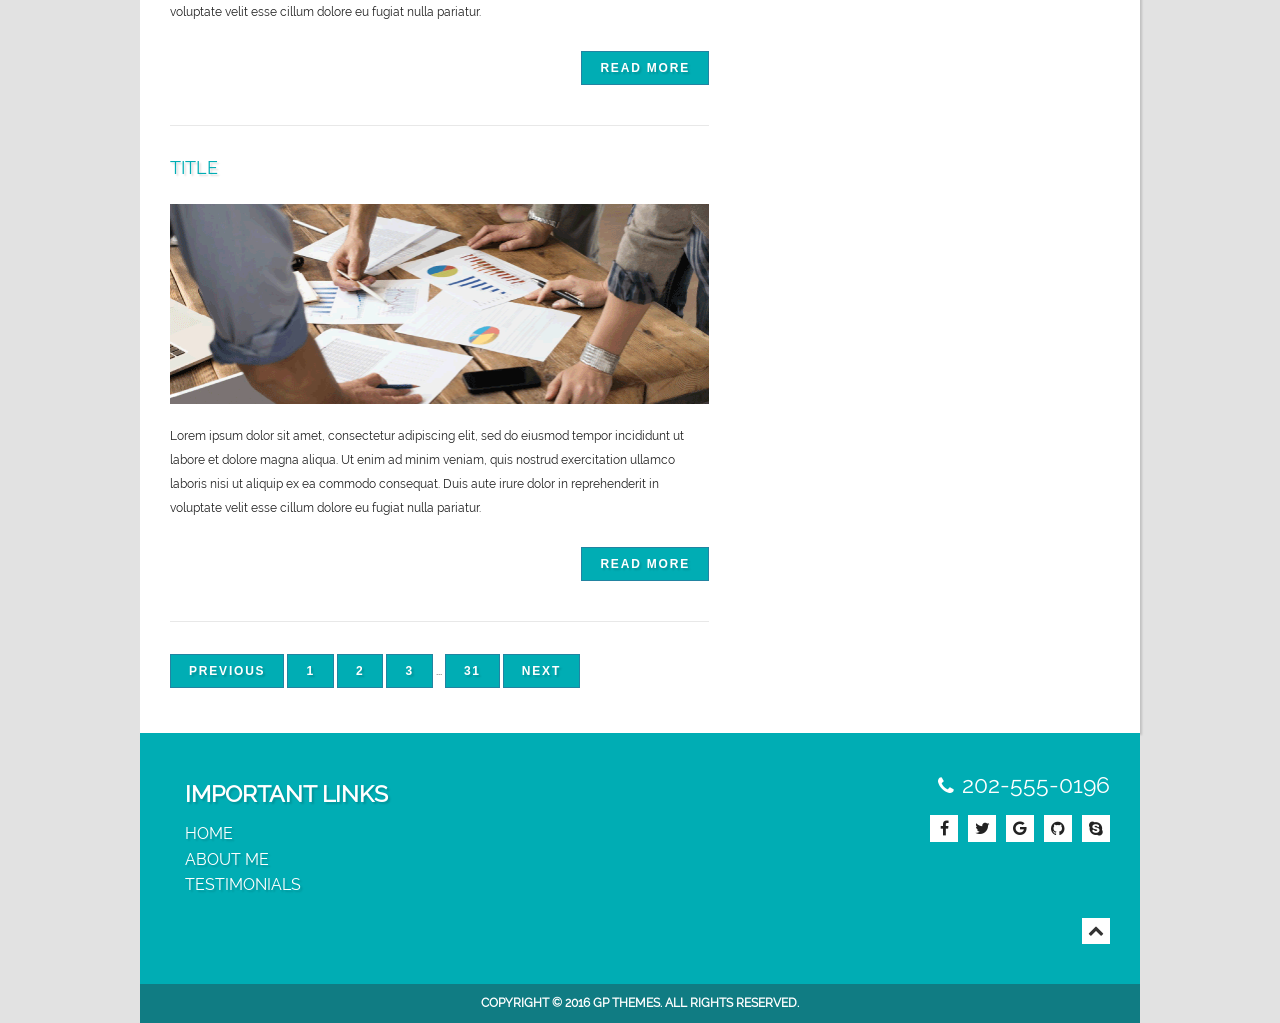
<file: gp-consultant/case-studies.html>
<!DOCTYPE html>
<!--[if lt IE 7]><html class="lt-ie9 lt-ie8 lt-ie7"><![endif]-->
<!--[if IE 7]><html class="lt-ie9 lt-ie8"><![endif]-->
<!--[if IE 8]><html class="lt-ie9"><![endif]-->
<!--[if gt IE 8]><!--><html><!--<![endif]-->
<head>
<title>GP Consultant | Blog</title>
<meta charset="utf-8">
<link rel="shortcut icon" type="image/png" href="images/favicon.png"/>



<link rel="stylesheet" href="css/stylesheet.css">



<!--[if lt IE 9]>
<link rel="stylesheet" href="css/ie-fixes.css">
<![endif]-->


</head>
<body>
<div id="gp_t" class="page-content gp_t">
  <div class="row outterWrapper">
    <div class="columns twelve large-12">
      <div class="row header">
        <div id="gpt_logo" class="columns six large-6 gpt_logo"> <a  href="index.html"><img src="images/logo.png" alt="GP THEMES"></a> </div>
        <div class="header-links columns large-6">
        	<div class="call"><a target="_blank"  href="tel:2025550196"><span class="fa fa-phone phone"></span>202-555-0196</a></div>
        	<ul class="contact-links">
            <li><a target="_blank"  href="https://www.facebook.com/gpthemes"><span class="fa fa-facebook"></span></a></li>
            <li><a target="_blank"  href="https://twitter.com/gpthemes"><span class="fa fa-twitter "></span></a></li>
			<li><a target="_blank"  href="https://plus.google.com/u/0/100439331252002649744"><span class="fa fa-google "></span></a></li>
			<li><a target="_blank"  href="https://github.com/gpthemes"><span class="fa fa-github "></span></a></li>
            <li><a target="_blank"  href="skype:live:gpthemes"><span class="fa fa-skype"></span></a></li>
          </ul>
        </div>
      </div>
       
      <div class="row top-menu">
        <div class="columns twelve large-12 plr0 top-nav">
          <nav>
            <section>
              <ul class="sf-menu twelve large-12">
                <li><a href="index.html">Home</a></li>
                <li><a href="about.html">about me</a></li>
                <li><a href="need-consultancy.html">need consultancy</a></li>
                <li><a href="quote.html">get a qote</a></li>
                <li><a href="testimonials.html">testimonials</a></li>
                <li class="active"><a href="case-studies.html">Case Studies</a></li>         
                <li><a href="contact.html">Contact Us</a></li>
              </ul>
            </section>
          </nav>
        </div>
      </div>
      <div class="row small-top-menu">
        <div class="columns twelve large-12 plr0 top-nav">
          <form name="dropdown" action="#">
            <nav>
              <section>
                <select name="selected" id="target" accesskey="E" onChange="goToNewPage(document.dropdown.selected)">
                  <option value="index.html">home</option>
                  <option value="about.html">about me</option>
                  <option value="need-consultancy.html">need consultancy</option>
                  <option value="qote.html">get a quote</option>
                  <option value="testimonials.html">testimonials</option>
                  <option value="case-studies.html">Case Studies</option>
                  <option value="gallery.html">gallery</option>
                  <option value="services.html">services</option>
                  <option value="contact.html">contact us</option>
                </select>
              </section>
            </nav>
          </form>
        </div>
      </div>
    </div>
    <div class="columns twelve large-12 content wrapper">
      <div class="row">
      <div class="breadcrumbs">
      	<ul>
        	<li><a>Home</a></li>
            <li><a>Case Studies</a></li>
        </ul>
      </div>
        <div class="columns seven large-7">
          <h2 class="page-title">Case Studies</h2>	
          <div class="post">
          	<h3 class="sub-title">Title</h3>
            <div class="img-wrapper"><img src="images/cs1.png"></div>
            <p>Lorem ipsum dolor sit amet, consectetur adipiscing elit, sed do eiusmod tempor incididunt ut labore et dolore magna aliqua. Ut enim ad minim veniam, quis nostrud exercitation ullamco laboris nisi ut aliquip ex ea commodo consequat. Duis aute irure dolor in reprehenderit in voluptate velit esse cillum dolore eu fugiat nulla pariatur.</p>
            <a class="button read-more" href="#">read more</a>
          </div>
          <div class="post"> 
          <h3 class="sub-title">Title</h3>
            <div class="img-wrapper"><img src="images/cs1.png"></div>
            <p>Lorem ipsum dolor sit amet, consectetur adipiscing elit, sed do eiusmod tempor incididunt ut labore et dolore magna aliqua. Ut enim ad minim veniam, quis nostrud exercitation ullamco laboris nisi ut aliquip ex ea commodo consequat. Duis aute irure dolor in reprehenderit in voluptate velit esse cillum dolore eu fugiat nulla pariatur.</p>
            <a class="button read-more" href="#">read more</a>
          </div>
          <div class="post"> 
          <h3 class="sub-title">Title</h3>
            <div class="img-wrapper"><img src="images/cs1.png"></div>
            <p>Lorem ipsum dolor sit amet, consectetur adipiscing elit, sed do eiusmod tempor incididunt ut labore et dolore magna aliqua. Ut enim ad minim veniam, quis nostrud exercitation ullamco laboris nisi ut aliquip ex ea commodo consequat. Duis aute irure dolor in reprehenderit in voluptate velit esse cillum dolore eu fugiat nulla pariatur.</p>
            <a class="button read-more" href="#">read more</a>
          </div>
          <div class="post">
          <h3 class="sub-title">Title</h3>
            <div class="img-wrapper"><img src="images/cs1.png"></div>
            <p>Lorem ipsum dolor sit amet, consectetur adipiscing elit, sed do eiusmod tempor incididunt ut labore et dolore magna aliqua. Ut enim ad minim veniam, quis nostrud exercitation ullamco laboris nisi ut aliquip ex ea commodo consequat. Duis aute irure dolor in reprehenderit in voluptate velit esse cillum dolore eu fugiat nulla pariatur.</p>
            <a class="button read-more" href="#">read more</a>
          </div>
<a class="button read-more" href="#">Previous</a>
<a class="button read-more" href="#">1</a>
<a class="button read-more" href="#">2</a>
<a class="button read-more" href="#">3</a>
...
<a class="button read-more" href="#">31</a>
<a class="button read-more" href="#">Next</a>          
        </div>
        <div class="columns four large-4 large-offset-1 sidebar">
          <h3 class="sub-title services">Our Services</h3>
          <ul>
            <li class="bullet"><span class="fa fa-chevron-right"></span><a href="#">Purus magnis augue adipiscing mid magna</a></li>
            <li class="bullet"><span class="fa fa-chevron-right"></span><a href="#">Amet dignissim natoque, dignissim lacus</a></li>
            <li class="bullet"><span class="fa fa-chevron-right"></span><a href="#">Purus magnis augue adipiscing mid magna</a></li>
            <li class="bullet"><span class="fa fa-chevron-right"></span><a href="#">Amet dignissim natoque, dignissim lacus</a></li>
            <li class="bullet"><span class="fa fa-chevron-right"></span><a href="#">Purus magnis augue adipiscing mid magna</a></li>
            <li class="bullet"><span class="fa fa-chevron-right"></span><a href="#">Amet dignissim natoque, dignissim lacus</a></li>
          </ul>
        </div>
      </div>
    </div>
  </div>
  <footer class="row footer">
    <div class="columns large-12">
      <div class="row">
        <div class="columns large-5 small-12">
          <nav class="footer-bar">
            <section class="footer-bar-section">
              <h4>Important Links</h4>
              <ul class="inline-list">
                <li><a href="index.html">Home</a></li>
                <li><a href="about.html">about me</a></li>
                <li><a href="#">Testimonials</a></li>
              </ul>
            </section>
          </nav>
        </div>
        <div class="columns large-4 small-12">
  
        </div>
        <div class="columns footer-social large-3 small-12 pr0">
         <h4 class="footer-call"><a target="_blank"  href="tel:2025550196"><span class="fa fa-phone phone"></span>202-555-0196</a></h4>
          <ul class="facebook">
            <li><a href="https://www.facebook.com/gpthemes" target="_blank"><span class="fa fa-facebook"></span></a></li>
            <li><a target="_blank"  href="https://twitter.com/gpthemes"><span class="fa fa-twitter "></span></a></li>
			<li><a target="_blank"  href="https://plus.google.com/u/0/100439331252002649744"><span class="fa fa-google "></span></a></li>
			<li><a target="_blank"  href="https://github.com/gpthemes"><span class="fa fa-github "></span></a></li>
            <li><a target="_blank"  href="skype:live:gpthemes"><span class="fa fa-skype"></span></a></li>
          </ul>
        </div>
      </div>
      <div class="row footer-meta">
        <div class="columns one large-1 right pr0"> <a href="#" class="right"><span class="scrolltop fa fa-chevron-up"></span></a></div>
      </div>
    </div>
  </footer>
  <div class="row footer-theme-credits">
  	<div class="columns large-12">
    	<p>Copyright &copy; 2016 GP Themes. All rights reserved.</p>
    </div>
  </div>

</div>
<script src="js/jquery.min.js"></script>
<script src="js/custom.js"></script>


</body>
</html>
</file>
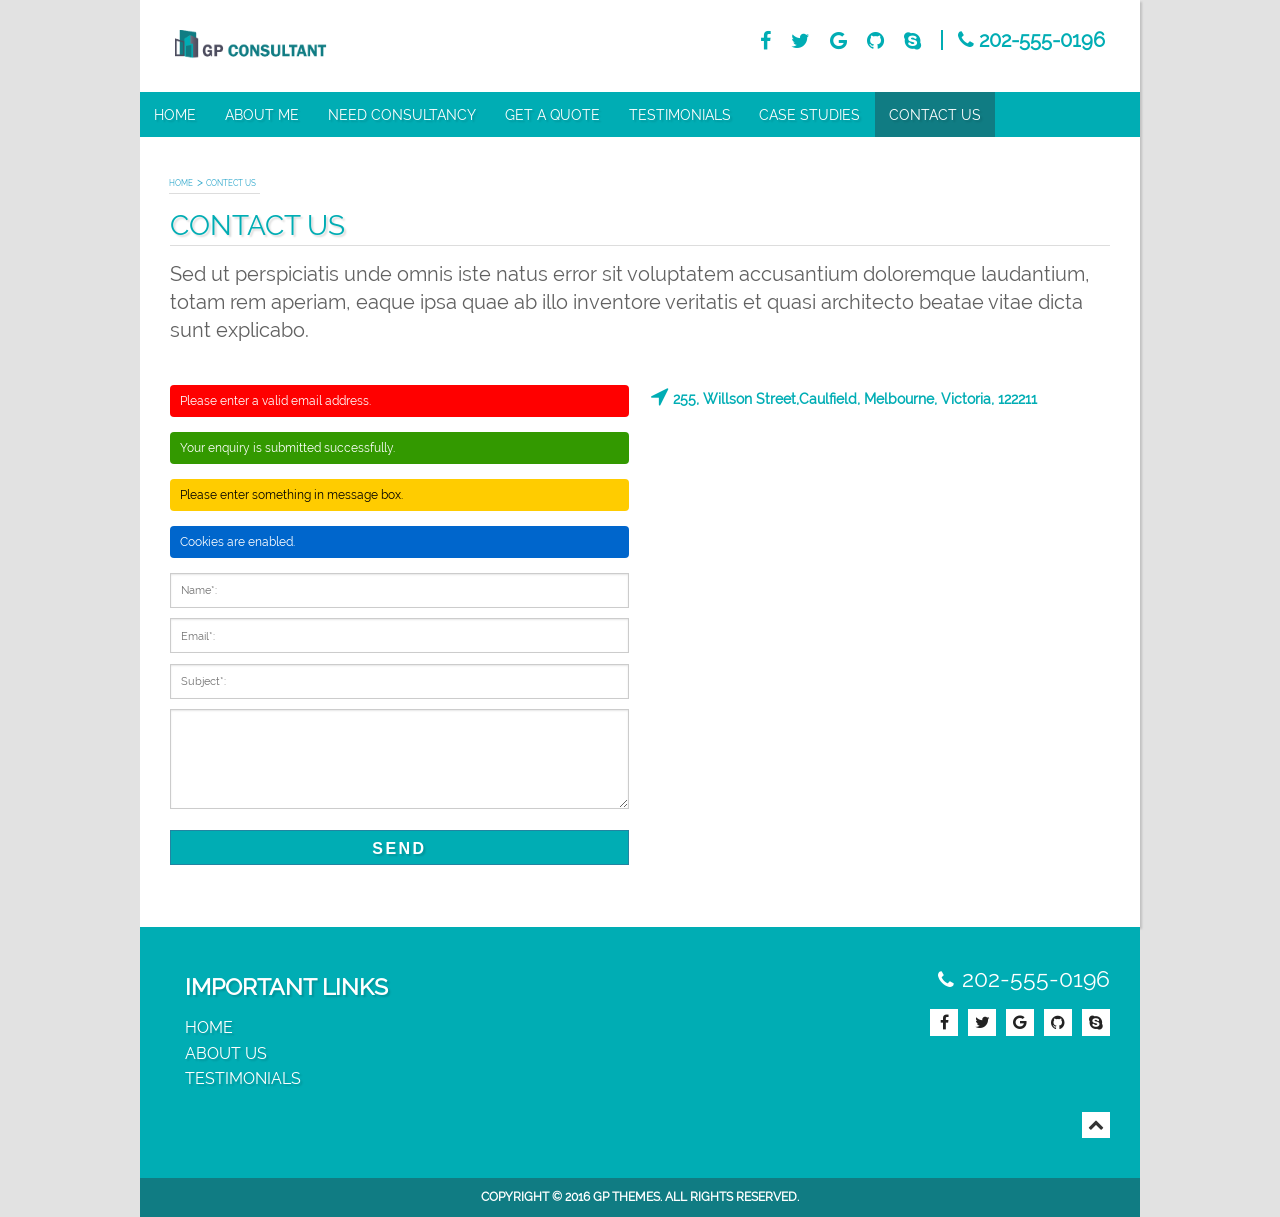
<file: gp-consultant/contact.html>
<!DOCTYPE html>
<!--[if lt IE 7]><html class="lt-ie9 lt-ie8 lt-ie7"><![endif]-->
<!--[if IE 7]><html class="lt-ie9 lt-ie8"><![endif]-->
<!--[if IE 8]><html class="lt-ie9"><![endif]-->
<!--[if gt IE 8]><!--><html><!--<![endif]-->
<head>
<title>GP Consultant | Contact</title>
<meta charset="utf-8">
<link rel="shortcut icon" type="image/png" href="images/favicon.png"/>


<link rel="stylesheet" href="css/stylesheet.css">



<!--[if lt IE 9]>
<link rel="stylesheet" href="css/ie-fixes.css">
<![endif]-->


</head>
<body>
<div id="gp_t" class="page-content gp_t">
  <div class="row outterWrapper">
    <div class="columns twelve large-12">
      <div class="row header">
        <div id="gpt_logo" class="columns six large-6 gpt_logo"> <a  href="index.html"><img src="images/logo.png" alt="GP THEMES"></a> </div>
        <div class="header-links columns large-6">
        	<div class="call"><a target="_blank"  href="tel:2025550196"><span class="fa fa-phone phone"></span>202-555-0196</a></div>
        	<ul class="contact-links">
            <li><a href="https://www.facebook.com/gpthemes" target="_blank"><span class="fa fa-facebook"></span></a></li>
            <li><a target="_blank"  href="https://twitter.com/gpthemes"><span class="fa fa-twitter "></span></a></li>
			<li><a target="_blank"  href="https://plus.google.com/u/0/100439331252002649744"><span class="fa fa-google "></span></a></li>
			<li><a target="_blank"  href="https://github.com/gpthemes"><span class="fa fa-github "></span></a></li>
            <li><a target="_blank"  href="skype:live:gpthemes"><span class="fa fa-skype"></span></a></li>
          </ul>
        </div>
      </div>
       
      <div class="row top-menu">
        <div class="columns twelve large-12 plr0 top-nav">
          <nav>
            <section>
              <ul class="sf-menu twelve large-12">
                <li><a href="index.html">Home</a></li>
                <li><a href="about.html">about me</a></li>
                <li><a href="need-consultancy.html">need consultancy</a></li>
                <li><a href="quote.html">get a quote</a></li>
                <li><a href="testimonials.html">testimonials</a></li>
                <li><a href="case-studies.html">Case Studies</a></li>         
                <li class="active"><a href="contact.html" target="_blank">Contact Us</a></li>
              </ul>
            </section>
          </nav>
        </div>
      </div>
      <div class="row small-top-menu">
        <div class="columns twelve large-12 plr0 top-nav">
          <form name="dropdown" action="#">
            <nav>
              <section>
                <select name="selected" id="target" accesskey="E" onChange="goToNewPage(document.dropdown.selected)">
                  <option value="index.html">home</option>
                  <option value="about.html">about me</option>
                  <option value="need-consultancy.html">need consultancy</option>
                  <option value="qote.html">get a quote</option>
                  <option value="testimonials.html">testimonials</option>
                  <option value="case-studies.html">Case Studies</option>
                  <option value="gallery.html">gallery</option>
                  <option value="services.html">services</option>
                  <option value="contact.html">contact us</option>
                </select>
              </section>
            </nav>
          </form>
        </div>
      </div>
    </div>
    <div class="columns twelve large-12 content wrapper">
      <div class="row">
      <div class="breadcrumbs">
      	<ul>
        	<li><a>Home</a></li>
            <li><a>Contect Us</a></li>
            
        </ul>
      </div>
        <div class="columns twelve large-12">
          <h2 class="page-title">Contact Us</h2>
          <div>
            <h3>Sed ut perspiciatis unde omnis iste natus error sit voluptatem accusantium doloremque laudantium, totam rem aperiam, eaque ipsa quae ab illo inventore veritatis et quasi architecto beatae vitae dicta sunt explicabo.</h3>
          </div>
          <div class="row contact-form">
            <div class="columns seven large-6 ">
            
              <form id="contact-form" method="post" onSubmit="return false;">
				<p class="error red">Please enter a valid email address.</p>
                <p class="error green">Your enquiry is submitted successfully.</p>
                <p class="error yellow">Please enter something in message box.</p>
                <p class="error blue">Cookies are enabled.</p>
                <input type="text" name="name"  placeholder="Name*:">
                <input type="text" name="email"  placeholder="Email*:">
                <input type="text" name="subject" placeholder="Subject*:">
                <textarea  name="message*:"></textarea>
                <input type="submit" class="button" name="submit" value="send">
              </form>
            </div>
            <div class="columns four large-6">
              <ul class="vcard">
                <li class="street-address"><span class="fa fa-location-arrow"></span>255, Willson Street,Caulfield, Melbourne, Victoria, 122211         
              </ul>
              <div id="map_canvas"></div>
            </div>
          </div>
        </div>
      </div>
      <div class="row">
        <div class="columns twelve large-12">
          
        </div>
      </div>
    </div>
  </div>
  <footer class="row footer">
    <div class="columns large-12">
      <div class="row">
        <div class="columns large-5 small-12">
          <nav class="footer-bar">
            <section class="footer-bar-section">
              <h4>Important Links</h4>
              <ul class="inline-list">
                <li><a  href="index.html">Home</a></li>
                <li><a  href="about.html">About Us</a></li>
                <li><a  href="#">Testimonials</a></li>
              </ul>
            </section>
          </nav>
        </div>
        <div class="columns large-4 small-12">
          
        </div>
        <div class="columns footer-social large-3 small-12 pr0">
          <h4 class="footer-call"><a target="_blank"  href="tel:2025550196"><span class="fa fa-phone phone"></span>202-555-0196</a></h4>
          <ul class="facebook">
            <li><a  href="https://www.facebook.com/gpthemes" target="_blank"><span class="fa fa-facebook"></span></a></li>
            <li><a target="_blank"  href="https://twitter.com/gpthemes"><span class="fa fa-twitter "></span></a></li>
			<li><a target="_blank"  href="https://plus.google.com/u/0/100439331252002649744"><span class="fa fa-google "></span></a></li>
			<li><a target="_blank"  href="https://github.com/gpthemes"><span class="fa fa-github "></span></a></li>
            <li><a target="_blank"  href="skype:live:gpthemes"><span class="fa fa-skype"></span></a></li>
          </ul>
        </div>
      </div>
      <div class="row footer-meta">
        <div class="columns one large-1 right pr0"> <a href="#" class="right"><span class="scrolltop fa fa-chevron-up"></span></a></div>
      </div>
    </div>
  </footer>
  <div class="row footer-theme-credits">
  	<div class="columns large-12">
    	<p>Copyright &copy; 2016 GP Themes. All rights reserved.</p>
    </div>
  </div>
</div>
<script src="js/jquery.min.js"></script>

<script src="http://maps.google.com/maps/api/js?sensor=true"></script>
<script src="js/google-maps.js"></script>
<script src="js/custom.js"></script>


</body>
</html>
</file>
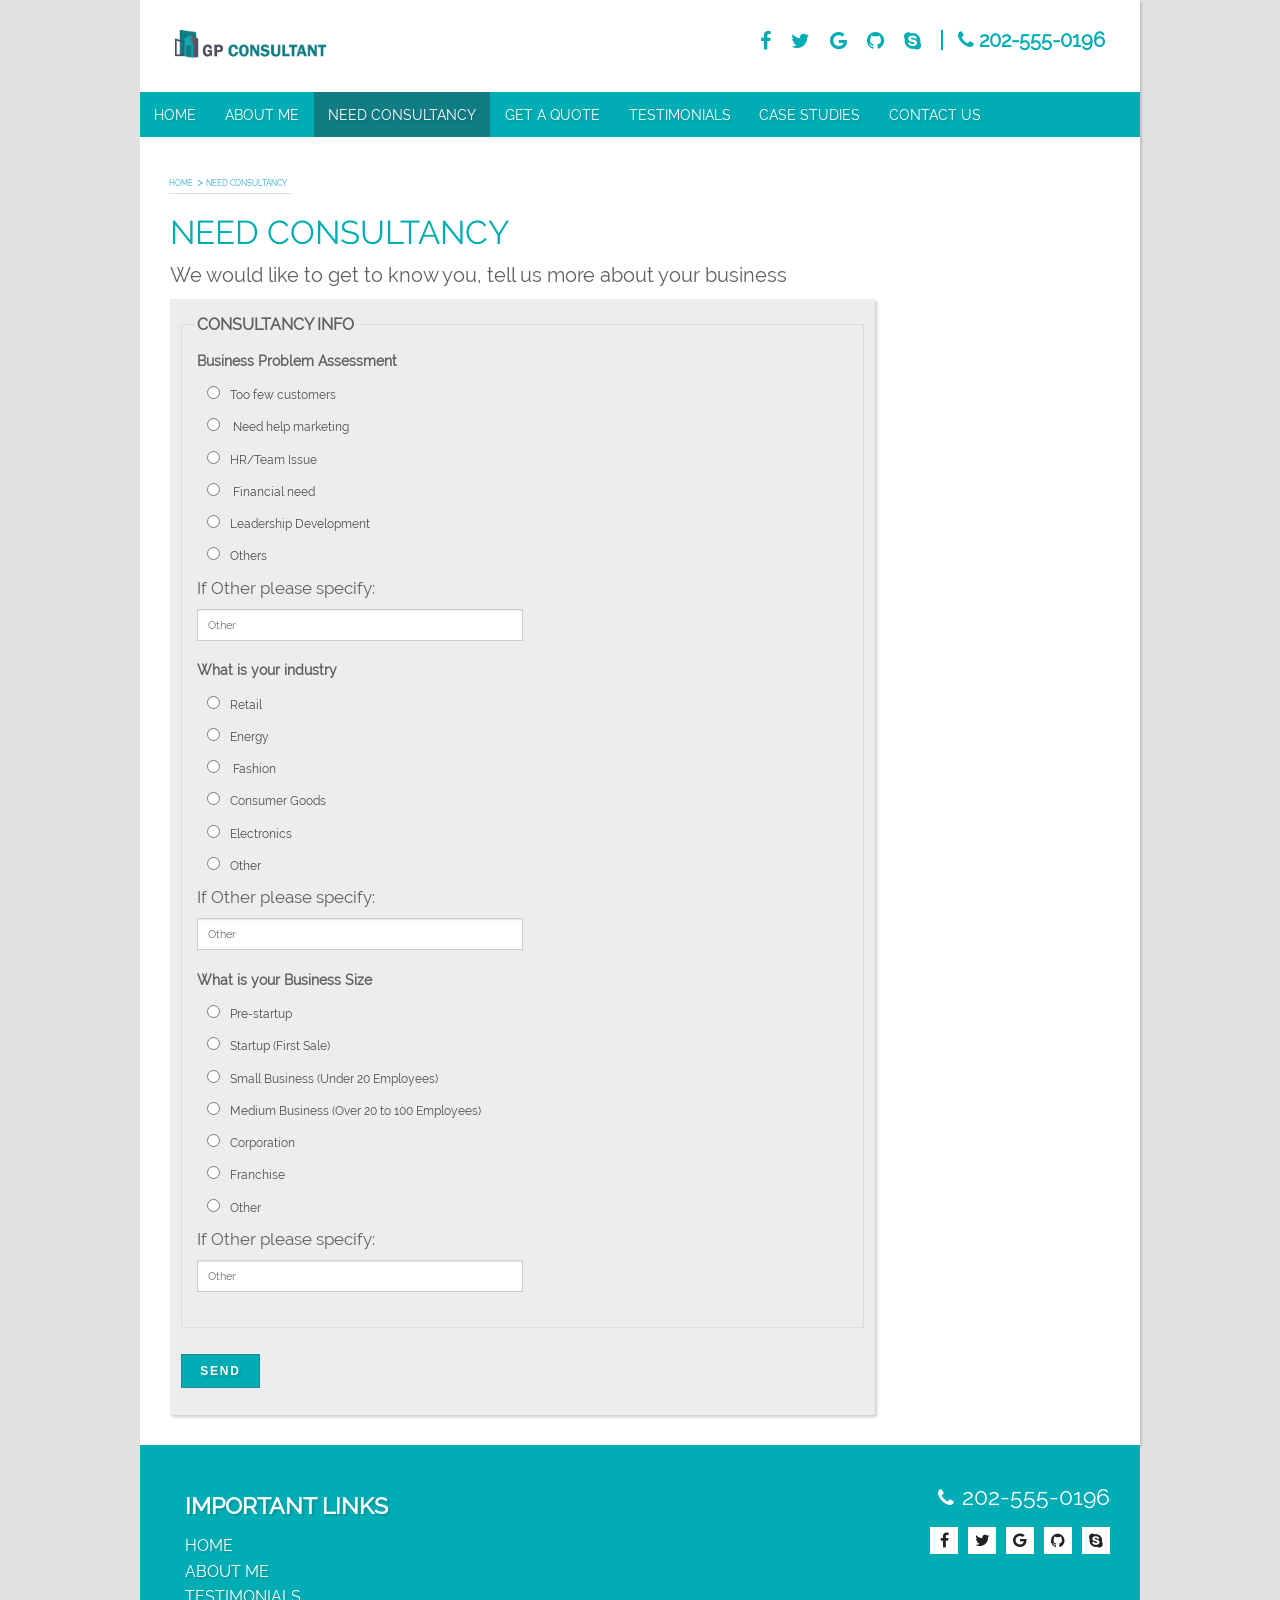
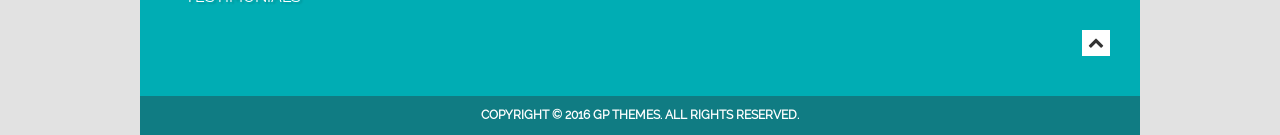
<file: gp-consultant/need-consultancy.html>
<!DOCTYPE html>
<!--[if lt IE 7]><html class="lt-ie9 lt-ie8 lt-ie7"><![endif]-->
<!--[if IE 7]><html class="lt-ie9 lt-ie8"><![endif]-->
<!--[if IE 8]><html class="lt-ie9"><![endif]-->
<!--[if gt IE 8]><!--><html><!--<![endif]-->
<head>

<title>GP Consultant | About</title>
<meta charset="utf-8">
<link rel="shortcut icon" type="image/png" href="images/favicon.png"/>



<link rel="stylesheet" href="css/stylesheet.css">



<!--[if lt IE 9]>
<link rel="stylesheet" href="css/ie-fixes.css">
<![endif]-->


</head>
<body>
<div id="gp_t" class="page-content gp_t">
  <div class="row outterWrapper">
    <div class="columns twelve large-12">
      <div class="row header">
        <div id="gpt_logo" class="columns six large-6 gpt_logo"><a  href="index.html"><img src="images/logo.png" alt="GP THEMES"></a> </div>
         <div class="header-links columns large-6">
        	<div class="call"><a target="_blank"  href="tel:2025550196"><span class="fa fa-phone phone"></span>202-555-0196</a></div>
        	<ul class="contact-links">
            <li><a target="_blank"  href="https://www.facebook.com/gpthemes"><span class="fa fa-facebook"></span></a></li>
            <li><a target="_blank"  href="https://twitter.com/gpthemes"><span class="fa fa-twitter "></span></a></li>
			<li><a target="_blank"  href="https://plus.google.com/u/0/100439331252002649744"><span class="fa fa-google "></span></a></li>
			<li><a target="_blank"  href="https://github.com/gpthemes"><span class="fa fa-github "></span></a></li>
            <li><a target="_blank"  href="skype:live:gpthemes"><span class="fa fa-skype"></span></a></li>
          </ul>
        </div>
      </div>
      
      <div class="row top-menu">
        <div class="columns twelve large-12 plr0 top-nav">
          <nav>
            <section>
              <ul class="sf-menu twelve large-12">
                <li><a href="index.html">Home</a></li>
                <li><a  href="about.html">about me</a></li>
                <li class="active"><a href="need-consultancy.html">need consultancy</a></li>
                <li><a href="quote.html">get a quote</a></li>
                <li><a href="testimonials.html">testimonials</a></li>
                <li><a href="case-studies.html">Case Studies</a></li>
                <li><a href="contact.html">Contact Us</a></li>
              </ul>
            </section>
          </nav>
        </div>
      </div>
      <div class="row small-top-menu">
        <div class="columns twelve large-12 plr0 top-nav">
          <form name="dropdown" action="#">
            <nav>
              <section>
                <select name="selected" id="target" accesskey="E" onChange="goToNewPage(document.dropdown.selected)">
                  <option value="index.html">home</option>
                  <option value="about.html">about me</option>
                  <option value="need-consultancy.html">need consultancy</option>
                  <option value="quote.html">get a quote</option>
                  <option value="testimonials.html">testimonials</option>
                  <option value="blog.html">blog</option>
                  <option value="gallery.html">gallery</option>
                  <option value="services.html">services</option>
                  <option value="contact.html">contact us</option>
                </select>
              </section>
            </nav>
          </form>
        </div>
      </div>
    </div>
    <div class="columns twelve large-12 content wrapper">
      <div class="row">
      	<div class="breadcrumbs">
      		<ul>
        		<li><a>Home</a></li>
            	<li><a>Need Consultancy</a></li>
        	</ul>
      	 </div>
        <div class="columns twelve large-12">
          <h1 class="page-title">Need Consultancy</h1>
        </div>
		
        <div class="column large-12">
	        <div>
            	<h3>We would like to get to know you, tell us more about your business</h3>
				<div class="gp_t_form_wrapper column small-9">
                    <form id="need-cosultancy-form" class="small-12 large-12 gp_t_form" method="post" onSubmit="return false;">
						<fieldset>
                		<legend>Consultancy Info</legend>
                        <div class="cform-options-wrapper">
                        <h3>Business Problem Assessment</h3>
                            <label><input type="radio" name="bpa_1" value="Too few customers">Too few customers</label>
                            <label><input type="radio" name="bpa_1" value="Need help marketing">
                            Need help marketing</label>
                            <label><input type="radio" name="bpa_1" value="HR/Team Issue">HR/Team Issue</label>
                            <label><input type="radio" name="bpa_1" value="Fainancial need">
                            Financial need</label>
                            <label><input type="radio" name="bpa_1" value="Leadership Development">Leadership Development</label>
                            <label><input type="radio" name="bpa_1" value="Other">Others</label>
                            <h4>If Other please specify:</h4>
                            <input type="text" name="other"  placeholder="Other">
                        </div>
                        
                        <div class="cform-options-wrapper">
                        <h3>What is your industry</h3>
                            <label><input type="radio" name="yi_1" value="Retail">Retail</label>
                            <label><input type="radio" name="yi_1" value="Energy">Energy</label>
                            <label><input type="radio" name="yi_1" value="Fasion">
                            Fashion</label>
                            <label><input type="radio" name="yi_1" value="Consumer Goods">Consumer Goods</label>
                            <label><input type="radio" name="yi_1" value="Electronics">Electronics</label>
                            <label><input type="radio" name="yi_1" value="Other">Other</label>
                            <h4>If Other please specify:</h4>
                            <input type="text" name="other"  placeholder="Other">                     
                        </div>
                        
                        <div class="cform-options-wrapper">
                        <h3>What is your Business Size</h3>
                            <label><input type="radio" name="ybs_1" value="Pre-startup">Pre-startup</label>
                            <label><input type="radio" name="ybs_1" value="Startup (First Sale">Startup (First Sale)</label>
                            <label><input type="radio" name="ybs_1" value="Small Business (Under 20 Employees)">Small Business (Under 20 Employees)</label>
                            <label><input type="radio" name="ybs_1" value="Medium Business (Over 20 to 100 Employees)">Medium Business (Over 20 to 100 Employees)</label>
                            <label><input type="radio" name="ybs_1" value="Corporation">Corporation</label>
                            <label><input type="radio" name="ybs_1" value="Franchise">Franchise</label>
                            <label><input type="radio" name="ybs_1" value="Other">Other</label>
                            <h4>If Other please specify:</h4>
                            <input type="text" name="other"  placeholder="Other">
                        </div>
                        </fieldset>
                        <input type="submit" class="button" name="submit" value="send">
                        
                        
                    </form>
                </div>
    	    </div>

        </div> 
      
      </div>
      
    </div>
  </div>
  <footer class="row footer">
    <div class="columns large-12">
      <div class="row">
        <div class="columns large-5 small-12">
          <nav class="footer-bar">
            <section class="footer-bar-section">
              <h4>Important Links</h4>
              <ul class="inline-list">
                <li><a href="index.html">Home</a></li>
                <li><a href="about.html">about me</a></li>
                <li><a href="#">Testimonials</a></li>
              </ul>
            </section>
          </nav>
        </div>
        <div class="columns large-4 small-12">
 
        </div>
        <div class="columns footer-social large-3 small-12 pr0">
          <h4 class="footer-call"><a target="_blank"  href="tel:2025550196"><span class="fa fa-phone phone"></span>202-555-0196</a></h4>
          <ul class="facebook">
            <li><a target="_blank"  href="https://www.facebook.com/gpthemes"><span class="fa fa-facebook"></span></a></li>
            <li><a target="_blank"  href="https://twitter.com/gpthemes"><span class="fa fa-twitter "></span></a></li>
			<li><a target="_blank"  href="https://plus.google.com/u/0/100439331252002649744"><span class="fa fa-google "></span></a></li>
			<li><a target="_blank"  href="https://github.com/gpthemes"><span class="fa fa-github "></span></a></li>
            <li><a target="_blank"  href="skype:live:gpthemes"><span class="fa fa-skype"></span></a></li>
          </ul>
        </div>
      </div>
      <div class="row footer-meta">
        <div class="columns one large-1 right pr0"> <a href="#" class="right"><span class="scrolltop fa fa-chevron-up"></span></a></div>
      </div>
    </div>
  </footer>
  <div class="row footer-theme-credits">
  	<div class="columns large-12">
    	<p>Copyright &copy; 2016 GP Themes. All rights reserved.</p>
    </div>
  </div>
</div>
<script src="js/jquery.min.js"></script>
<script src="js/custom.js"></script>


</body>
</html>
</file>
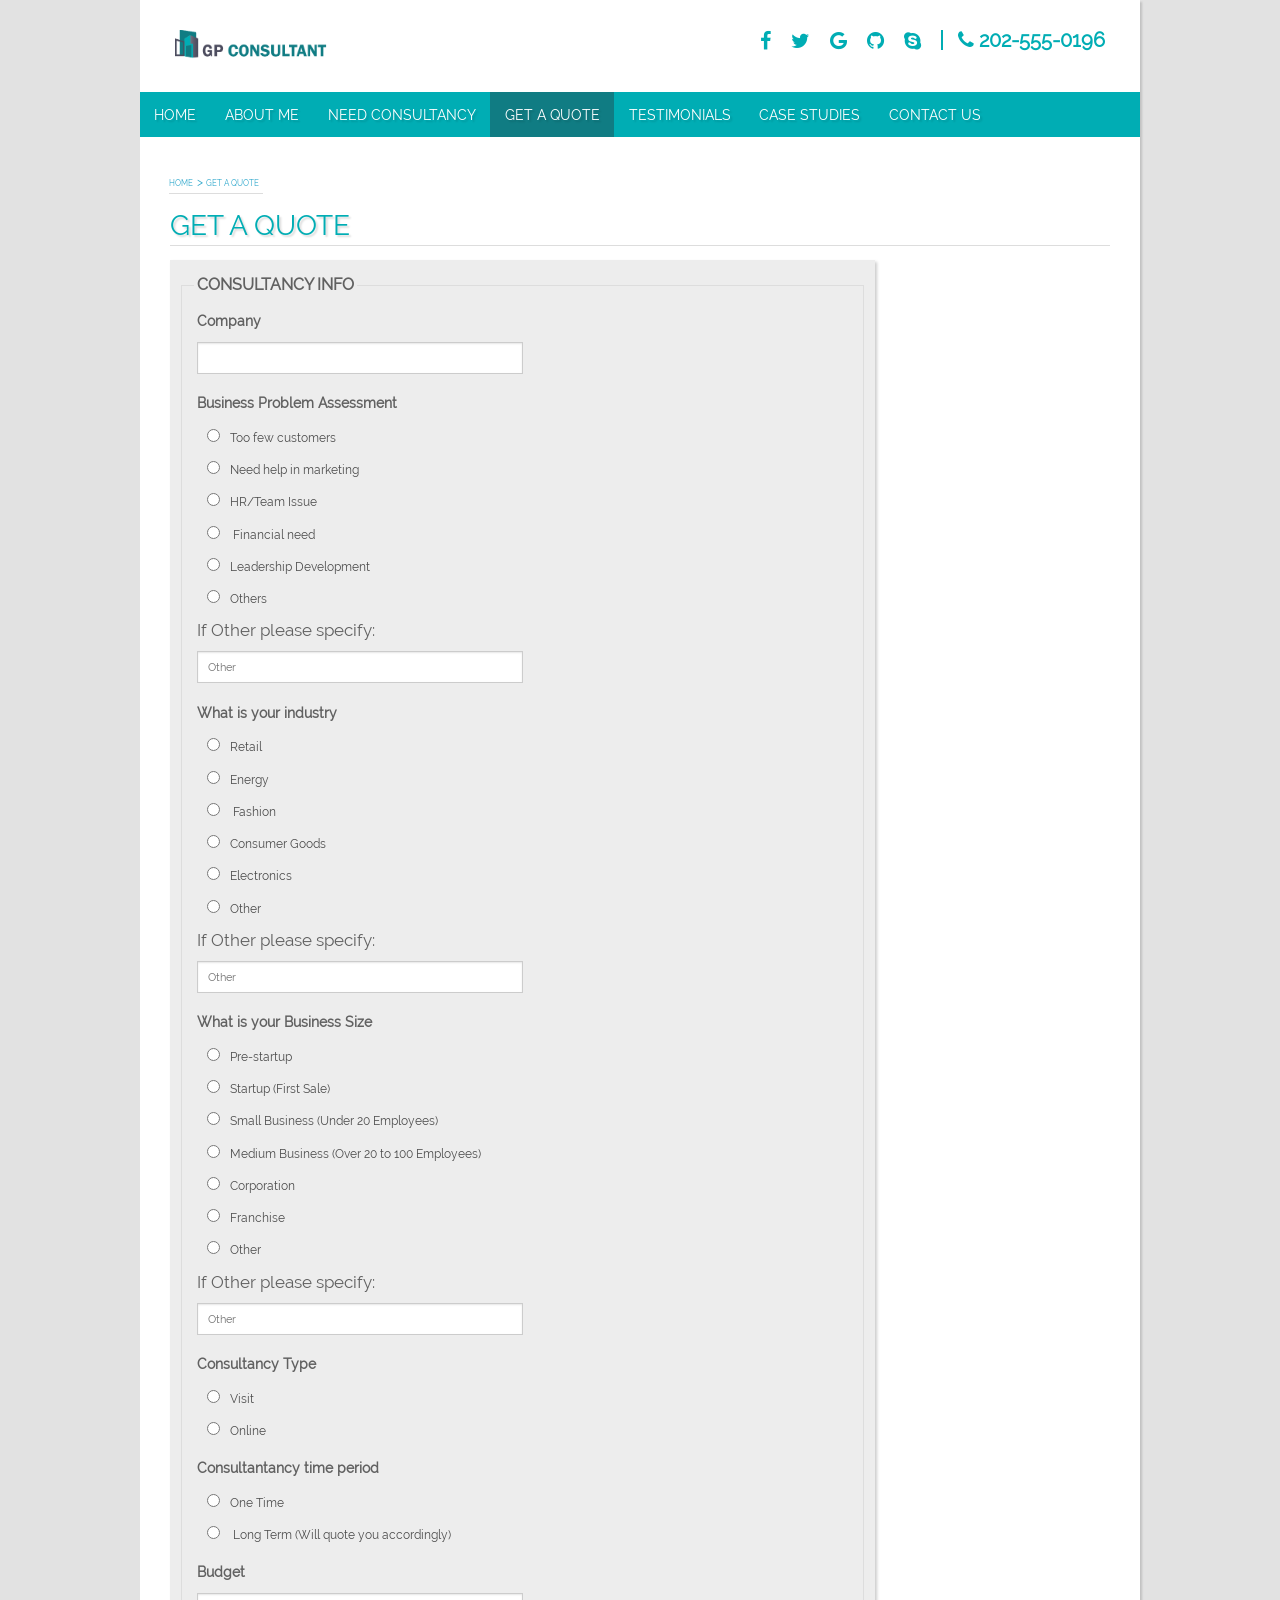
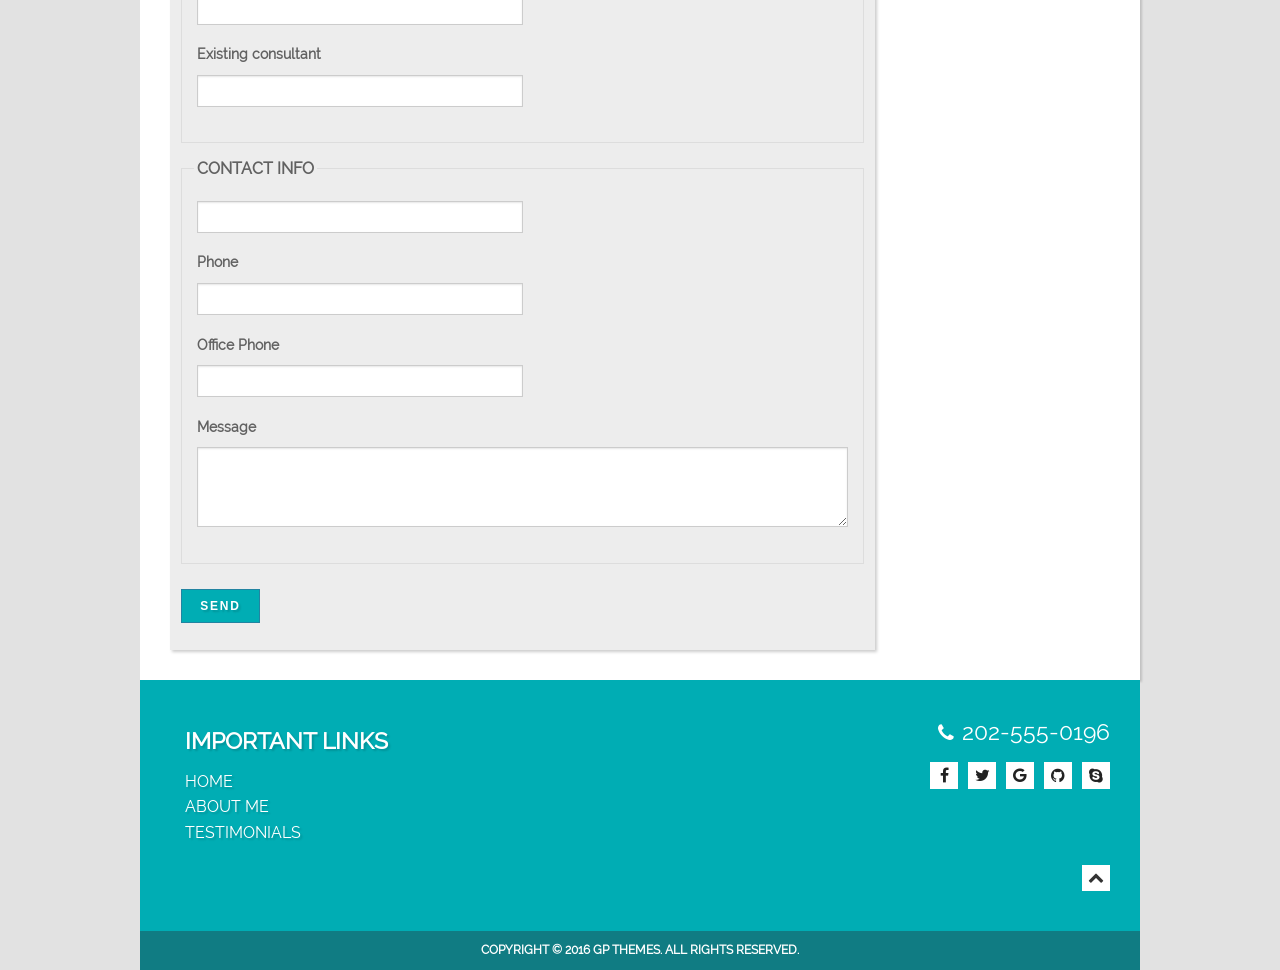
<file: gp-consultant/quote.html>
<!DOCTYPE html>
<!--[if lt IE 7]><html class="lt-ie9 lt-ie8 lt-ie7"><![endif]-->
<!--[if IE 7]><html class="lt-ie9 lt-ie8"><![endif]-->
<!--[if IE 8]><html class="lt-ie9"><![endif]-->
<!--[if gt IE 8]><!--><html><!--<![endif]-->
<head>
<title>GP Consultant | About</title>
<meta charset="utf-8">
<link rel="shortcut icon" type="image/png" href="images/favicon.png"/>



<link rel="stylesheet" href="css/stylesheet.css">



<!--[if lt IE 9]>
<link rel="stylesheet" href="css/ie-fixes.css">
<![endif]-->


</head>
<body>
<div id="gp_t" class="page-content gp_t">
  <div class="row outterWrapper">
    <div class="columns twelve large-12">
      <div class="row header">
        <div id="gpt_logo" class="columns six large-6 gpt_logo"><a  href="index.html"><img src="images/logo.png" alt="GP THEMES"></a> </div>
         <div class="header-links columns large-6">
        	<div class="call"><a target="_blank"  href="tel:2025550196"><span class="fa fa-phone phone"></span>202-555-0196</a></div>
        	<ul class="contact-links">
            <li><a target="_blank"  href="https://www.facebook.com/gpthemes"><span class="fa fa-facebook"></span></a></li>
            <li><a target="_blank"  href="https://twitter.com/gpthemes"><span class="fa fa-twitter "></span></a></li>
			<li><a target="_blank"  href="https://plus.google.com/u/0/100439331252002649744"><span class="fa fa-google "></span></a></li>
			<li><a target="_blank"  href="https://github.com/gpthemes"><span class="fa fa-github "></span></a></li>
            <li><a target="_blank"  href="skype:live:gpthemes"><span class="fa fa-skype"></span></a></li>
          </ul>
        </div>
      </div>
      
      <div class="row top-menu">
        <div class="columns twelve large-12 plr0 top-nav">
          <nav>
            <section>
              <ul class="sf-menu twelve large-12">
                <li><a href="index.html">Home</a></li>
                <li><a href="about.html">about me</a></li>
                <li><a href="need-consultancy.html">need consultancy</a></li>
                <li class="active"><a href="quote.html">get a quote</a></li>
                <li><a href="testimonials.html">testimonials</a></li>
                <li><a  href="case-studies.html">Case Studies</a></li>         
                <li><a href="contact.html">Contact Us</a></li>
              </ul>
            </section>
          </nav>
        </div>
      </div>
      <div class="row small-top-menu">
        <div class="columns twelve large-12 plr0 top-nav">
          <form name="dropdown" action="#">
            <nav>
              <section>
                <select name="selected" id="target" accesskey="E" onChange="goToNewPage(document.dropdown.selected)">
                  <option value="index.html">home</option>
                  <option value="about.html">about me</option>
                  <option value="need-consultancy.html">need consultancy</option>
                  <option value="quote.html">get a quote</option>
                  <option value="testimonials.html">testimonials</option>
                  <option value="case-studies.html">Case Studies</option>
                  <option value="gallery.html">gallery</option>
                  <option value="services.html">services</option>
                  <option value="contact.html">contact us</option>
                </select>
              </section>
            </nav>
          </form>
        </div>
      </div>
    </div>
    <div class="columns twelve large-12 content wrapper">
      <div class="row">
      	<div class="breadcrumbs">
      		<ul>
        		<li><a>Home</a></li>
            	<li><a>Get A Quote</a></li>
        	</ul>
      	 </div>
        <div class="columns twelve large-12">
          <h2 class="page-title">Get a quote</h2>
          <div class="gp_t_form_wrapper column small-9">
            <form id="get-quote-form" class="small-12 large-12 gp_t_form" method="post" onSubmit="return false;">
            	<fieldset>
                <legend>Consultancy Info</legend>
               
                <div class="cform-options-wrapper">
                 <h3>Company</h3>
                	<input type="text" name="" value="">
                </div>
                
                <div class="cform-options-wrapper">
                <h3>Business Problem Assessment</h3>
                    <label><input type="radio" name="bpa_1" value="Too few customers">Too few customers</label>
                    <label><input type="radio" name="bpa_1" value="Need help in marketing">Need help in marketing</label>
                    <label><input type="radio" name="bpa_1" value="HR/Team Issue">HR/Team Issue</label>
                    <label><input type="radio" name="bpa_1" value="Fainancial need">
                    Financial need</label>
                    <label><input type="radio" name="bpa_1" value="Leadership Development">Leadership Development</label>
                    <label><input type="radio" name="bpa_1" value="Others">Others</label>
                    <h4>If Other please specify:</h4>
                    <input type="text" name="other"  placeholder="Other">
                </div>
                
                <div class="cform-options-wrapper">
                <h3>What is your industry</h3>
                    <label><input type="radio" name="yi_1" value="Retail">Retail</label>
                    <label><input type="radio" name="yi_1" value="Energy">Energy</label>
                    <label><input type="radio" name="yi_1" value="Fashion">
                    Fashion</label>
                    <label><input type="radio" name="yi_1" value="Consumer Goods">Consumer Goods</label>
                    <label><input type="radio" name="yi_1" value="Electronics">Electronics</label>
                    <label><input type="radio" name="yi_1" value="Other">Other</label>
                    <h4>If Other please specify:</h4>
                    <input type="text" name="other"  placeholder="Other">                     
                </div>
                
                <div class="cform-options-wrapper">
                <h3>What is your Business Size</h3>
                    <label><input type="radio" name="ybs_1" value="Pre-startup">Pre-startup</label>
                    <label><input type="radio" name="ybs_1" value="Startup (First Sale">Startup (First Sale)</label>
                    <label><input type="radio" name="ybs_1" value="Small Business (Under 20 Employees)">Small Business (Under 20 Employees)</label>
                    <label><input type="radio" name="ybs_1" value="Medium Business">Medium Business (Over 20 to 100 Employees)</label>
                    <label><input type="radio" name="ybs_1" value="Corporation">Corporation</label>
                    <label><input type="radio" name="ybs_1" value="Franchise">Franchise</label>
                    <label><input type="radio" name="ybs_1" value="Other">Other</label>
                    <h4>If Other please specify:</h4>
                    <input type="text" name="other"  placeholder="Other">
                </div>
                
                <div class="cform-options-wrapper">
                <h3>Consultancy Type</h3>
                	<label><input type="radio" name="ct_1" value="Visit">Visit</label>
               		<label><input type="radio" name="ct_1" value="Online">Online</label>
                </div>
                
                
                <div class="cform-options-wrapper">
                <h3>Consultantancy time period</h3>
                	<label><input type="radio" name="ctp_1" value="One Time">One Time</label>
                	<label><input type="radio" name="ctp_1" value="Long term">
                	Long Term (Will quote you accordingly)</label>
                </div>
				
                <div class="cform-options-wrapper">
                <h3>Budget</h3>
                	<input type="text" name="Budget" value="">
                </div>
                
                <div class="cform-options-wrapper">
                <h3>Existing consultant</h3>
                	<input type="text" name="ec_1" value="">
                </div>
                </fieldset>
                <fieldset>
                <legend>Contact Info</legend>
                
                <div class="cform-options-wrapper">
                
                	<input type="text" name="e_mail" value="">
                </div>
                
                <div class="cform-options-wrapper">
                <h3>Phone</h3>
                	<input type="text" name="pn_1" value="">
                </div>
                
                <div class="cform-options-wrapper">
                <h3>Office Phone</h3>
                	<input type="text" name="o_pn" value="">
                </div>
                
                <div class="cform-options-wrapper">
                <h3>Message</h3>
                	<textarea rows="5" name="msg"></textarea>
				</div>
                </fieldset>
                <input type="submit" class="button" name="submit" value="send">
            </form>
        </div>
        </div>
      </div>
      
    </div>
  </div>
  <footer class="row footer">
    <div class="columns large-12">
      <div class="row">
        <div class="columns large-5 small-12">
          <nav class="footer-bar">
            <section class="footer-bar-section">
              <h4>Important Links</h4>
              <ul class="inline-list">
                <li><a href="index.html">Home</a></li>
                <li><a href="about.html">about me</a></li>
                <li><a href="#">Testimonials</a></li>
              </ul>
            </section>
          </nav>
        </div>
        <div class="columns large-4 small-12">
 
        </div>
        <div class="columns footer-social large-3 small-12 pr0">
          <h4 class="footer-call"><a target="_blank"  href="tel:2025550196"><span class="fa fa-phone phone"></span>202-555-0196</a></h4>
          <ul class="facebook">
            <li><a href="https://www.facebook.com/gpthemes" target="_blank"><span class="fa fa-facebook"></span></a></li>
            <li><a target="_blank"  href="https://twitter.com/gpthemes"><span class="fa fa-twitter "></span></a></li>
			<li><a target="_blank"  href="https://plus.google.com/u/0/100439331252002649744"><span class="fa fa-google "></span></a></li>
			<li><a target="_blank"  href="https://github.com/gpthemes"><span class="fa fa-github "></span></a></li>
            <li><a target="_blank"  href="skype:live:gpthemes"><span class="fa fa-skype"></span></a></li>
          </ul>
        </div>
      </div>
      <div class="row footer-meta">
        <div class="columns one large-1 right pr0"> <a href="#" class="right"><span class="scrolltop fa fa-chevron-up"></span></a></div>
      </div>
    </div>
  </footer>
  <div class="row footer-theme-credits">
  	<div class="columns large-12">
    	<p>Copyright &copy; 2016 GP Themes. All rights reserved.</p>
    </div>
  </div>
</div>
<script src="js/jquery.min.js"></script>
<script src="js/custom.js"></script>


</body>
</html>
</file>
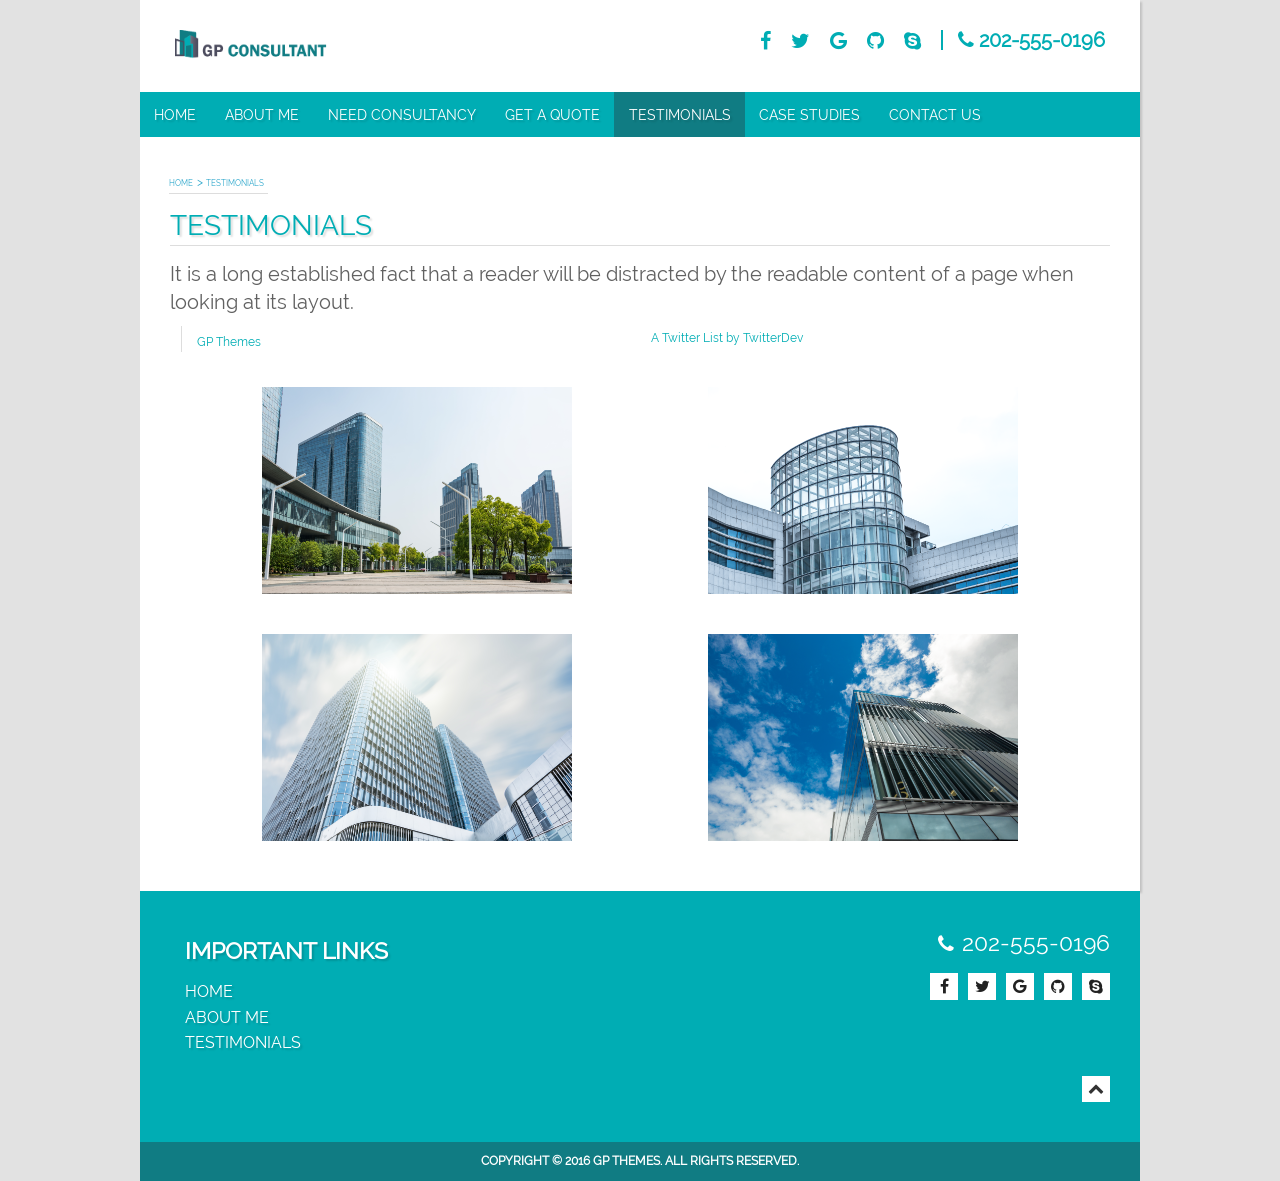
<file: gp-consultant/testimonials.html>
<!DOCTYPE html>
<!--[if lt IE 7]><html class="lt-ie9 lt-ie8 lt-ie7"><![endif]-->
<!--[if IE 7]><html class="lt-ie9 lt-ie8"><![endif]-->
<!--[if IE 8]><html class="lt-ie9"><![endif]-->
<!--[if gt IE 8]><!--><html><!--<![endif]-->
<head>
<title>GP Consultant | About</title>
<meta charset="utf-8">
<link rel="shortcut icon" type="image/png" href="images/favicon.png"/>



<link rel="stylesheet" href="css/stylesheet.css">



<!--[if lt IE 9]>
<link rel="stylesheet" href="css/ie-fixes.css">
<![endif]-->


</head>
<body>
<div id="gp_t" class="page-content gp_t">
  <div class="row outterWrapper">
    <div class="columns twelve large-12">
      <div class="row header">
        <div id="gpt_logo" class="columns six large-6 gpt_logo"><a  href="index.html"><img src="images/logo.png" alt="GP THEMES"></a> </div>
         <div class="header-links columns large-6">
        	<div class="call"><a target="_blank"  href="tel:2025550196"><span class="fa fa-phone phone"></span>202-555-0196</a></div>
        	<ul class="contact-links">
            <li><a target="_blank"  href="https://www.facebook.com/gpthemes"><span class="fa fa-facebook"></span></a></li>
            <li><a target="_blank"  href="https://twitter.com/gpthemes"><span class="fa fa-twitter "></span></a></li>
			<li><a target="_blank"  href="https://plus.google.com/u/0/100439331252002649744"><span class="fa fa-google "></span></a></li>
			<li><a target="_blank"  href="https://github.com/gpthemes"><span class="fa fa-github "></span></a></li>
            <li><a target="_blank"  href="skype:live:gpthemes"><span class="fa fa-skype"></span></a></li>
          </ul>
        </div>
      </div>
      
      <div class="row top-menu">
        <div class="columns twelve large-12 plr0 top-nav">
          <nav>
            <section>
              <ul class="sf-menu twelve large-12">
                <li><a href="index.html">Home</a></li>
                <li><a href="about.html">about me</a></li>
                <li><a href="need-consultancy.html">need consultancy</a></li>
                <li><a href="quote.html">get a quote</a></li>
                <li class="active"><a href="testimonials.html">testimonials</a></li>
                <li><a href="case-studies.html">Case Studies</a></li>         
                <li><a href="contact.html">Contact Us</a></li>
              </ul>
            </section>
          </nav>
        </div>
      </div>
      <div class="row small-top-menu">
        <div class="columns twelve large-12 plr0 top-nav">
          <form name="dropdown" action="#">
            <nav>
              <section>
                <select name="selected" id="target" accesskey="E" onChange="goToNewPage(document.dropdown.selected)">
                  <option value="index.html">home</option>
                  <option value="about.html">about me</option>
                  <option value="need-consultancy.html">need consultancy</option>
                  <option value="quote.html">get a quote</option>
                  <option value="testimonials.html">testimonials</option>
                  <option value="case-studies.html">Case Studies</option>
                  <option value="gallery.html">gallery</option>
                  <option value="services.html">services</option>
                  <option value="contact.html">contact us</option>
                </select>
              </section>
            </nav>
          </form>
        </div>
      </div>
    </div>
    <div class="columns twelve large-12 content wrapper">
      <div class="row">
      	<div class="breadcrumbs">
      		<ul>
        		<li><a>Home</a></li>
            	<li><a>Testimonials</a></li>
            	
        	</ul>
      	 </div>
        <div class="columns twelve large-12">
          <h2 class="page-title">Testimonials</h2>
          <div>
            <h3>It is a long established fact that a reader will be distracted by the readable content of a page when looking at its layout.</h3>
          </div>
          <div class="column small-6 facebook">
          	<div class="fb-page" data-href="https://www.facebook.com/gpthemes/" data-tabs="timeline" data-width="480" data-small-header="true" data-adapt-container-width="true" data-hide-cover="true" data-show-facepile="true"><blockquote cite="https://www.facebook.com/gpthemes/" class="fb-xfbml-parse-ignore"><a target="_blank"  href="https://www.facebook.com/gpthemes/">GP Themes</a></blockquote></div>
          </div>
          <div class="column small-6 twitter">
          	<a class="twitter-timeline" href="https://twitter.com/gpthemes">A Twitter List by TwitterDev</a><script async src="//platform.twitter.com/widgets.js" charset="utf-8"></script>
          </div>
        </div>
        
        <div class="column large-12clients-list">
        	<div class="testimonial-list">
            	<div class="testimonial">
                    <div class="img-wrapper">
                        <img src="images/clients/c5.png" alt="" class="about-image">
                        <div class="testimonial_img_hover">
                            <h3>excelent</h3>
                            <p>It is a long established fact that a reader will be distracted by the readable content of a page when looking at its layout.</p>
                        </div>
                    </div>
                </div>
        
                <div class="testimonial">
                    <div class="img-wrapper">
                        <img src="images/clients/c7.png" alt="" class="about-image">
                        <div class="testimonial_img_hover">
                            <h3>excelent</h3>
                            <p>It is a long established fact that a reader will be distracted by the readable content of a page when looking at its layout.</p>
                        </div>
                    </div>
                </div>
        
                <div class="testimonial">
                    <div class="img-wrapper">
                        <img src="images/clients/c6.png" alt="" class="about-image">
                        <div class="testimonial_img_hover">
                            <h3>excelent</h3>
                            <p>It is a long established fact that a reader will be distracted by the readable content of a page when looking at its layout.</p>
                        </div>
                    </div>
                </div>
            
                <div class="testimonial">
                    <div class="img-wrapper">
                        <img src="images/clients/c8.png" alt="" class="about-image">
                        <div class="testimonial_img_hover">
                            <h3>excelent</h3>
                            <p>It is a long established fact that a reader will be distracted by the readable content of a page when looking at its layout.</p>
                        </div>
                    </div>
                </div>
        	</div>
        
        </div>
        
      </div>
      
    </div>
  </div>
  <footer class="row footer">
    <div class="columns large-12">
      <div class="row">
        <div class="columns large-5 small-12">
          <nav class="footer-bar">
            <section class="footer-bar-section">
              <h4>Important Links</h4>
              <ul class="inline-list">
                <li><a href="index.html">Home</a></li>
                <li><a href="about.html">about me</a></li>
                <li><a href="#">Testimonials</a></li>
              </ul>
            </section>
          </nav>
        </div>
        <div class="columns large-4 small-12">
 
        </div>
        <div class="columns footer-social large-3 small-12 pr0">
          <h4 class="footer-call"><a target="_blank"  href="tel:2025550196"><span class="fa fa-phone phone"></span>202-555-0196</a></h4>
          <ul class="facebook">
            <li><a target="_blank"  href="https://www.facebook.com/gpthemes"><span class="fa fa-facebook"></span></a></li>
            <li><a target="_blank"  href="https://twitter.com/gpthemes"><span class="fa fa-twitter "></span></a></li>
			<li><a target="_blank"  href="https://plus.google.com/u/0/100439331252002649744"><span class="fa fa-google "></span></a></li>
			<li><a target="_blank"  href="https://github.com/gpthemes"><span class="fa fa-github "></span></a></li>
            <li><a target="_blank"  href="skype:live:gpthemes"><span class="fa fa-skype"></span></a></li>
          </ul>
        </div>
      </div>
      <div class="row footer-meta">
        <div class="columns one large-1 right pr0"> <a href="#" class="right"><span class="scrolltop fa fa-chevron-up"></span></a></div>
      </div>
    </div>
  </footer>
  <div class="row footer-theme-credits">
  	<div class="columns large-12">
    	<p>Copyright &copy; 2016 GP Themes. All rights reserved.</p>
    </div>
  </div>
</div>
<script src="js/jquery.min.js"></script>
<script src="js/custom.js"></script>


</body>
</html>
</file>
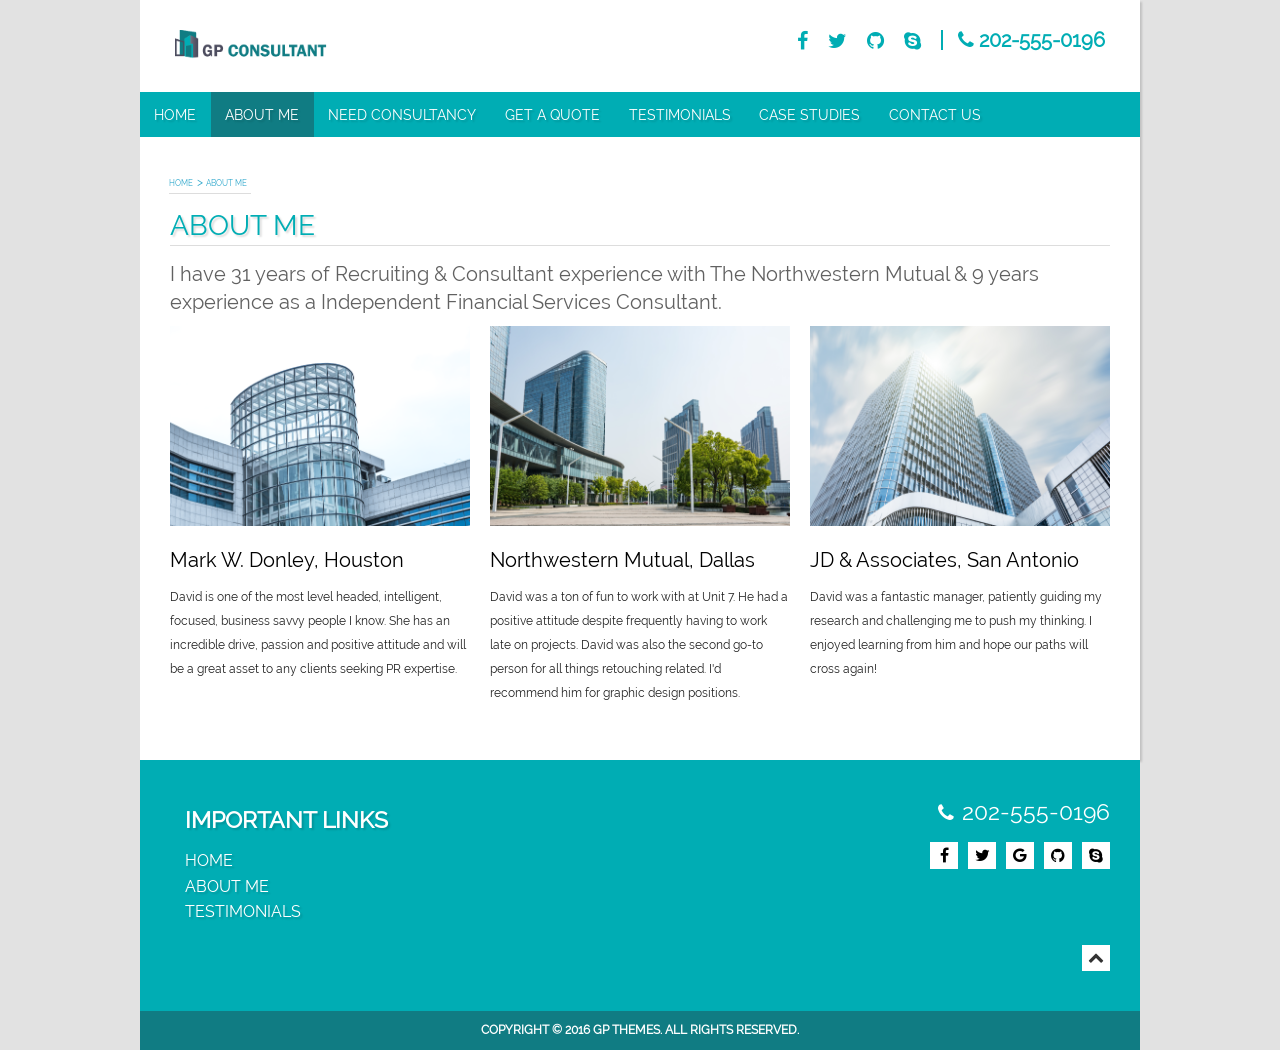
<file: gp-consultant/1.0/about.html>
<!DOCTYPE html>
<!--[if lt IE 7]><html class="lt-ie9 lt-ie8 lt-ie7"><![endif]-->
<!--[if IE 7]><html class="lt-ie9 lt-ie8"><![endif]-->
<!--[if IE 8]><html class="lt-ie9"><![endif]-->
<!--[if gt IE 8]><!--><html><!--<![endif]-->
<head>
<title>GP Consultant | About</title>
<meta charset="utf-8">
<link rel="shortcut icon" type="image/png" href="images/favicon.png"/>



<link rel="stylesheet" href="css/stylesheet.css">



<!--[if lt IE 9]>
<link rel="stylesheet" href="css/ie-fixes.css">
<![endif]-->


</head>
<body>
<div id="gp_t" class="page-content gp_t">
  <div class="row outterWrapper">
    <div class="columns twelve large-12">
      <div class="row header">
        <div id="gpt_logo" class="columns six large-6 gpt_logo"><a  href="index.html"><img src="images/logo.png" alt="GP THEMES" /></a> </div>
         <div class="header-links columns large-6">
	        <div class="call"><a target="_blank"  href="tel:2025550196"><span class="fa fa-phone phone"></span>202-555-0196</a></div>
        	<ul class="contact-links">
            <li><a href="https://www.facebook.com/gpthemes" target="_blank"><span class="fa fa-facebook"></span></a></li>
            <li><a target="_blank"  href="https://twitter.com/gpthemes"><span class="fa fa-twitter "></span></a></li>
			
			<li><a target="_blank"  href="https://github.com/gpthemes"><span class="fa fa-github "></span></a></li>
            <li><a target="_blank"  href="skype:live:gpthemes"><span class="fa fa-skype"></span></a></li>
          </ul>
        </div>
      </div>
      
      <div class="row top-menu">
        <div class="columns twelve large-12 plr0 top-nav">
          <nav>
             <section>
              <ul class="sf-menu twelve large-12">
                <li><a href="index.html">Home</a></li>
                <li class="active"><a href="about.html">about me</a></li>
                <li><a  href="need-consultancy.html">need consultancy</a></li>
                <li><a  href="quote.html">get a quote</a></li>
                <li><a  href="testimonials.html">testimonials</a></li>
                <li><a  href="case-studies.html" target="_blank">Case Studies</a></li>         
                <li><a  href="contact.html">Contact Us</a></li>
              </ul>
            </section>
          </nav>
        </div>
      </div>
      <div class="row small-top-menu">
        <div class="columns twelve large-12 plr0 top-nav">
          <form name="dropdown" action="#">
            <nav>
              <section>
                <select name="selected" id="target" accesskey="E" class="mmenu">
                  <option value="index.html">home</option>
                  <option value="about.html">about me</option>
                  <option value="need-consultancy.html">need consultancy</option>
                  <option value="qote.html">get a quote</option>
                  <option value="testimonials.html">testimonials</option>
                  <option value="case-studies.html">Case Studies</option>
                  
                  
                  <option value="contact.html">contact us</option>
                </select>
              </section>
            </nav>
          </form>
        </div>
      </div>
    </div>
    <div class="columns twelve large-12 content wrapper">
      <div class="row">
      <div class="breadcrumbs">
      	<ul>
        	<li><a>Home</a></li>
            <li><a>About Me</a></li>
        </ul>
      </div>
        <div class="columns twelve large-12">
          <h2 class="page-title">about me</h2>
          <div>
            <h3>I have 31 years of Recruiting & Consultant experience with The Northwestern Mutual & 
9 years experience as a Independent Financial Services Consultant. 
</h3>
          </div>
        </div>
      </div>
      <div class="row">
        <div class="columns twelve large-12">
          <ul class="large-block-grid-3 block-grid three-up">
            <li>
              <div class="img-wrapper"><img src="images/clients/c7.png" alt="" class="about-image"></div>
              <h3 class="employer-name">Mark W. Donley, Houston</h3>
              <p>David is one of the most level headed, intelligent, focused, business savvy people I know. She has an incredible drive, passion and positive attitude and will be a great asset to any clients seeking PR expertise.</p>
            </li>
            <li>
              <div class="img-wrapper"><img src="images/clients/c5.png" alt="" class="about-image"></div>
              <h3 class="employer-name">Northwestern Mutual, Dallas</h3>
              <p>David was a ton of fun to work with at Unit 7. He had a positive attitude despite frequently having to work late on projects. David was also the second go-to person for all things retouching related. I'd recommend him for graphic design positions.</p>
            </li>
            <li>
              <div class="img-wrapper"><img src="images/clients/c6.png" alt="" class="about-image"></div>
              <h3 class="employer-name">JD & Associates, San Antonio</h3>
              <p>David was a fantastic manager, patiently guiding my research and challenging me to push my thinking. I enjoyed learning from him and hope our paths will cross again!</p>
            </li>
          </ul>
        </div>
      </div>
    </div>
  </div>
  <footer class="row footer">
    <div class="columns large-12">
      <div class="row">
        <div class="columns large-5 small-12">
          <nav class="footer-bar">
            <section class="footer-bar-section">
              <h4>Important Links</h4>
              <ul class="inline-list">
                <li><a href="index.html">Home</a></li>
                <li><a href="about.html">about me</a></li>
                <li><a href="#">Testimonials</a></li>
              </ul>
            </section>
          </nav>
        </div>
        <div class="columns large-4 small-12">
 
        </div>
        <div class="columns footer-social large-3 small-12 pr0">
          <h4 class="footer-call"><a target="_blank"  href="tel:2025550196"><span class="fa fa-phone phone"></span>202-555-0196</a></h4>
          <ul class="facebook">
            <li><a href="https://www.facebook.com/gpthemes" target="_blank"><span class="fa fa-facebook"></span></a></li>
            <li><a target="_blank"  href="https://twitter.com/gpthemes"><span class="fa fa-twitter "></span></a></li>
			<li><a target="_blank"  href="https://plus.google.com/u/0/100439331252002649744"><span class="fa fa-google "></span></a></li>
			<li><a target="_blank"  href="https://github.com/gpthemes"><span class="fa fa-github "></span></a></li>
            <li><a target="_blank"  href="skype:live:gpthemes"><span class="fa fa-skype"></span></a></li>
          </ul>
        </div>
      </div>
      <div class="row footer-meta">
        <div class="columns one large-1 right pr0"><a href="#" class="right"><span class="scrolltop fa fa-chevron-up"></span></a></div>
      </div>
    </div>
  </footer>
  <div class="row footer-theme-credits">
  	<div class="columns large-12">
    	<p>Copyright &copy; 2016 GP Themes. All rights reserved.</p>
    </div>
  </div>
</div>
<script src="js/jquery.min.js"></script>
<script src="js/custom.js"></script>


</body>
</html>
</file>
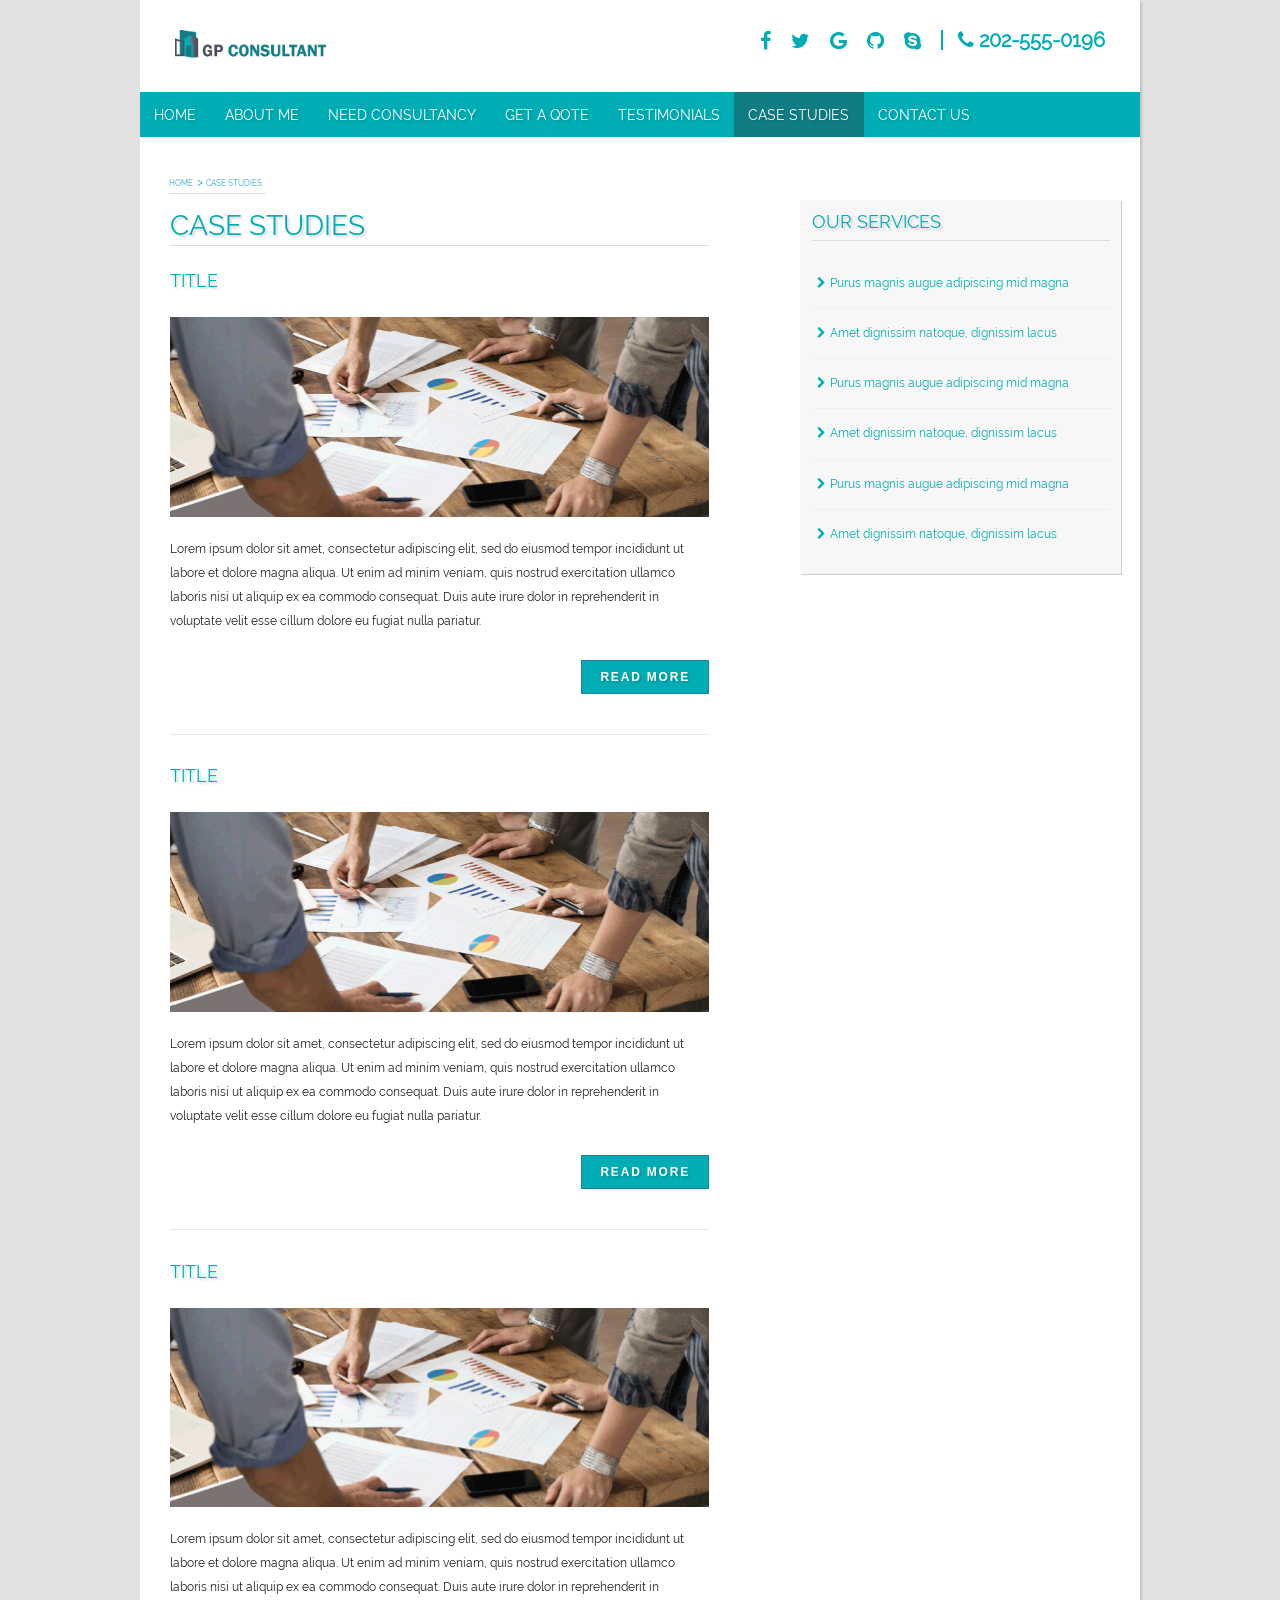
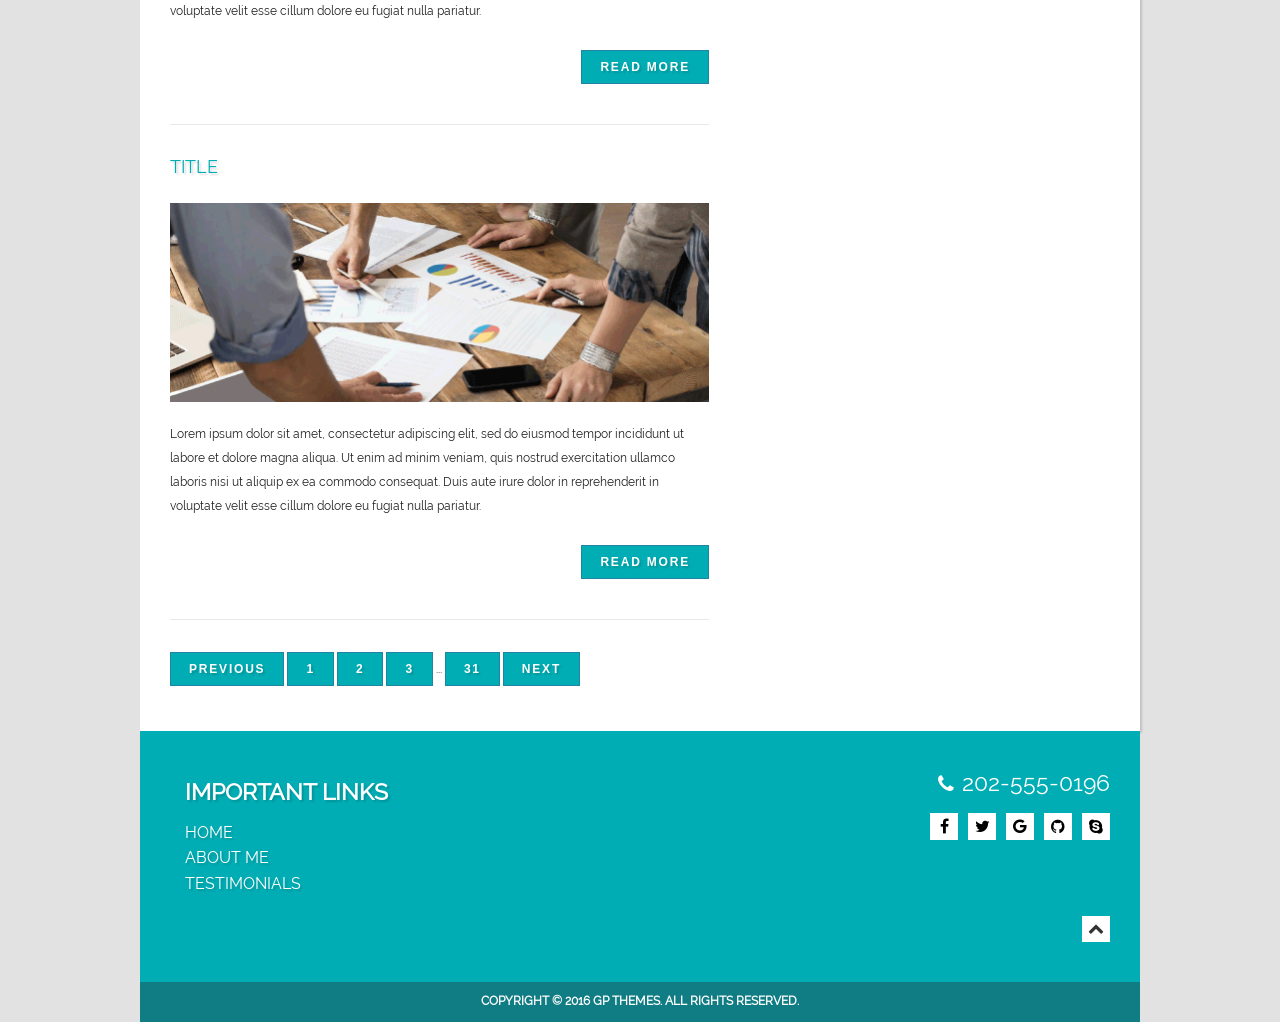
<file: gp-consultant/1.0/case-studies.html>
<!DOCTYPE html>
<!--[if lt IE 7]><html class="lt-ie9 lt-ie8 lt-ie7"><![endif]-->
<!--[if IE 7]><html class="lt-ie9 lt-ie8"><![endif]-->
<!--[if IE 8]><html class="lt-ie9"><![endif]-->
<!--[if gt IE 8]><!--><html><!--<![endif]-->
<head>
<title>GP Consultant | Blog</title>
<meta charset="utf-8">
<link rel="shortcut icon" type="image/png" href="images/favicon.png"/>



<link rel="stylesheet" href="css/stylesheet.css">



<!--[if lt IE 9]>
<link rel="stylesheet" href="css/ie-fixes.css">
<![endif]-->


</head>
<body>
<div id="gp_t" class="page-content gp_t">
  <div class="row outterWrapper">
    <div class="columns twelve large-12">
      <div class="row header">
        <div id="gpt_logo" class="columns six large-6 gpt_logo"> <a  href="index.html"><img src="images/logo.png" alt="GP THEMES"></a> </div>
        <div class="header-links columns large-6">
        	<div class="call"><a target="_blank"  href="tel:2025550196"><span class="fa fa-phone phone"></span>202-555-0196</a></div>
        	<ul class="contact-links">
            <li><a target="_blank"  href="https://www.facebook.com/gpthemes"><span class="fa fa-facebook"></span></a></li>
            <li><a target="_blank"  href="https://twitter.com/gpthemes"><span class="fa fa-twitter "></span></a></li>
			<li><a target="_blank"  href="https://plus.google.com/u/0/100439331252002649744"><span class="fa fa-google "></span></a></li>
			<li><a target="_blank"  href="https://github.com/gpthemes"><span class="fa fa-github "></span></a></li>
            <li><a target="_blank"  href="skype:live:gpthemes"><span class="fa fa-skype"></span></a></li>
          </ul>
        </div>
      </div>
       
      <div class="row top-menu">
        <div class="columns twelve large-12 plr0 top-nav">
          <nav>
            <section>
              <ul class="sf-menu twelve large-12">
                <li><a href="index.html">Home</a></li>
                <li><a href="about.html">about me</a></li>
                <li><a href="need-consultancy.html">need consultancy</a></li>
                <li><a href="quote.html">get a qote</a></li>
                <li><a href="testimonials.html">testimonials</a></li>
                <li class="active"><a href="case-studies.html">Case Studies</a></li>         
                <li><a href="contact.html">Contact Us</a></li>
              </ul>
            </section>
          </nav>
        </div>
      </div>
      <div class="row small-top-menu">
        <div class="columns twelve large-12 plr0 top-nav">
          <form name="dropdown" action="#">
            <nav>
              <section>
                <select name="selected" id="target" accesskey="E" class="mmenu">
                  <option value="index.html">home</option>
                  <option value="about.html">about me</option>
                  <option value="need-consultancy.html">need consultancy</option>
                  <option value="qote.html">get a quote</option>
                  <option value="testimonials.html">testimonials</option>
                  <option value="case-studies.html">Case Studies</option>
                  
                  
                  <option value="contact.html">contact us</option>
                </select>
              </section>
            </nav>
          </form>
        </div>
      </div>
    </div>
    <div class="columns twelve large-12 content wrapper">
      <div class="row">
      <div class="breadcrumbs">
      	<ul>
        	<li><a>Home</a></li>
            <li><a>Case Studies</a></li>
        </ul>
      </div>
        <div class="columns seven large-7">
          <h2 class="page-title">Case Studies</h2>	
          <div class="post">
          	<h3 class="sub-title">Title</h3>
            <div class="img-wrapper"><img src="images/cs1.png"></div>
            <p>Lorem ipsum dolor sit amet, consectetur adipiscing elit, sed do eiusmod tempor incididunt ut labore et dolore magna aliqua. Ut enim ad minim veniam, quis nostrud exercitation ullamco laboris nisi ut aliquip ex ea commodo consequat. Duis aute irure dolor in reprehenderit in voluptate velit esse cillum dolore eu fugiat nulla pariatur.</p>
            <a class="button read-more" href="#">read more</a>
          </div>
          <div class="post"> 
          <h3 class="sub-title">Title</h3>
            <div class="img-wrapper"><img src="images/cs1.png"></div>
            <p>Lorem ipsum dolor sit amet, consectetur adipiscing elit, sed do eiusmod tempor incididunt ut labore et dolore magna aliqua. Ut enim ad minim veniam, quis nostrud exercitation ullamco laboris nisi ut aliquip ex ea commodo consequat. Duis aute irure dolor in reprehenderit in voluptate velit esse cillum dolore eu fugiat nulla pariatur.</p>
            <a class="button read-more" href="#">read more</a>
          </div>
          <div class="post"> 
          <h3 class="sub-title">Title</h3>
            <div class="img-wrapper"><img src="images/cs1.png"></div>
            <p>Lorem ipsum dolor sit amet, consectetur adipiscing elit, sed do eiusmod tempor incididunt ut labore et dolore magna aliqua. Ut enim ad minim veniam, quis nostrud exercitation ullamco laboris nisi ut aliquip ex ea commodo consequat. Duis aute irure dolor in reprehenderit in voluptate velit esse cillum dolore eu fugiat nulla pariatur.</p>
            <a class="button read-more" href="#">read more</a>
          </div>
          <div class="post">
          <h3 class="sub-title">Title</h3>
            <div class="img-wrapper"><img src="images/cs1.png"></div>
            <p>Lorem ipsum dolor sit amet, consectetur adipiscing elit, sed do eiusmod tempor incididunt ut labore et dolore magna aliqua. Ut enim ad minim veniam, quis nostrud exercitation ullamco laboris nisi ut aliquip ex ea commodo consequat. Duis aute irure dolor in reprehenderit in voluptate velit esse cillum dolore eu fugiat nulla pariatur.</p>
            <a class="button read-more" href="#">read more</a>
          </div>
<a class="button read-more" href="#">Previous</a>
<a class="button read-more" href="#">1</a>
<a class="button read-more" href="#">2</a>
<a class="button read-more" href="#">3</a>
...
<a class="button read-more" href="#">31</a>
<a class="button read-more" href="#">Next</a>          
        </div>
        <div class="columns four large-4 large-offset-1 sidebar">
          <h3 class="sub-title services">Our Services</h3>
          <ul>
            <li class="bullet"><span class="fa fa-chevron-right"></span><a href="#">Purus magnis augue adipiscing mid magna</a></li>
            <li class="bullet"><span class="fa fa-chevron-right"></span><a href="#">Amet dignissim natoque, dignissim lacus</a></li>
            <li class="bullet"><span class="fa fa-chevron-right"></span><a href="#">Purus magnis augue adipiscing mid magna</a></li>
            <li class="bullet"><span class="fa fa-chevron-right"></span><a href="#">Amet dignissim natoque, dignissim lacus</a></li>
            <li class="bullet"><span class="fa fa-chevron-right"></span><a href="#">Purus magnis augue adipiscing mid magna</a></li>
            <li class="bullet"><span class="fa fa-chevron-right"></span><a href="#">Amet dignissim natoque, dignissim lacus</a></li>
          </ul>
        </div>
      </div>
    </div>
  </div>
  <footer class="row footer">
    <div class="columns large-12">
      <div class="row">
        <div class="columns large-5 small-12">
          <nav class="footer-bar">
            <section class="footer-bar-section">
              <h4>Important Links</h4>
              <ul class="inline-list">
                <li><a href="index.html">Home</a></li>
                <li><a href="about.html">about me</a></li>
                <li><a href="#">Testimonials</a></li>
              </ul>
            </section>
          </nav>
        </div>
        <div class="columns large-4 small-12">
  
        </div>
        <div class="columns footer-social large-3 small-12 pr0">
         <h4 class="footer-call"><a target="_blank"  href="tel:2025550196"><span class="fa fa-phone phone"></span>202-555-0196</a></h4>
          <ul class="facebook">
            <li><a href="https://www.facebook.com/gpthemes" target="_blank"><span class="fa fa-facebook"></span></a></li>
            <li><a target="_blank"  href="https://twitter.com/gpthemes"><span class="fa fa-twitter "></span></a></li>
			<li><a target="_blank"  href="https://plus.google.com/u/0/100439331252002649744"><span class="fa fa-google "></span></a></li>
			<li><a target="_blank"  href="https://github.com/gpthemes"><span class="fa fa-github "></span></a></li>
            <li><a target="_blank"  href="skype:live:gpthemes"><span class="fa fa-skype"></span></a></li>
          </ul>
        </div>
      </div>
      <div class="row footer-meta">
        <div class="columns one large-1 right pr0"> <a href="#" class="right"><span class="scrolltop fa fa-chevron-up"></span></a></div>
      </div>
    </div>
  </footer>
  <div class="row footer-theme-credits">
  	<div class="columns large-12">
    	<p>Copyright &copy; 2016 GP Themes. All rights reserved.</p>
    </div>
  </div>

</div>
<script src="js/jquery.min.js"></script>
<script src="js/custom.js"></script>


</body>
</html>
</file>
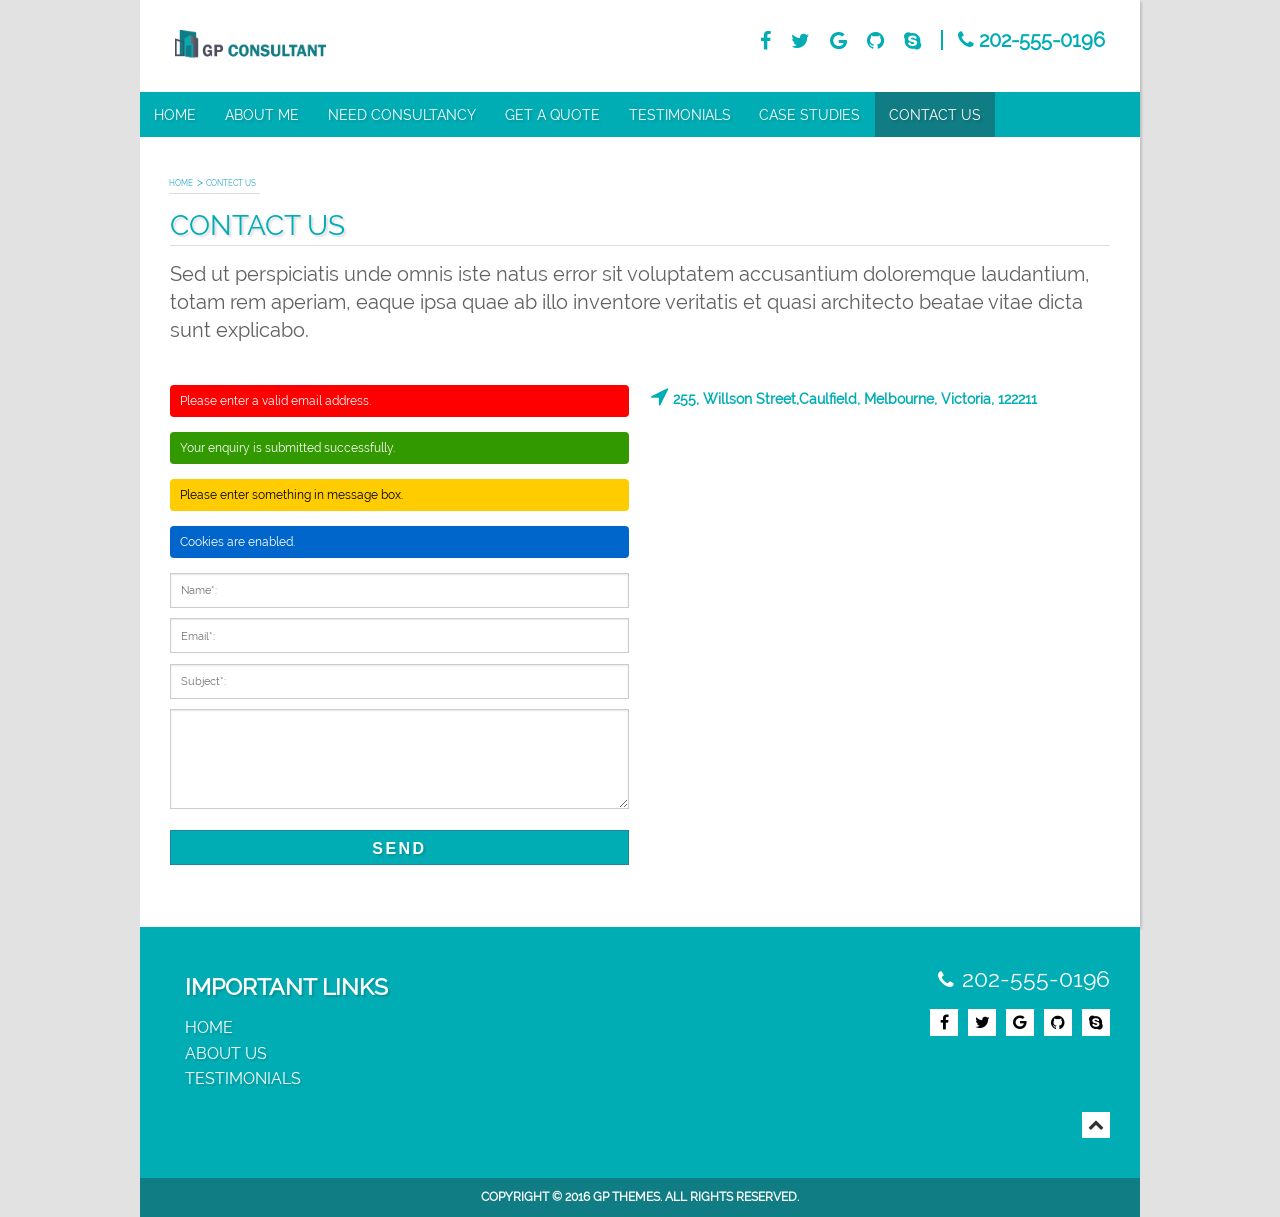
<file: gp-consultant/1.0/contact.html>
<!DOCTYPE html>
<!--[if lt IE 7]><html class="lt-ie9 lt-ie8 lt-ie7"><![endif]-->
<!--[if IE 7]><html class="lt-ie9 lt-ie8"><![endif]-->
<!--[if IE 8]><html class="lt-ie9"><![endif]-->
<!--[if gt IE 8]><!--><html><!--<![endif]-->
<head>
<title>GP Consultant | Contact</title>
<meta charset="utf-8">
<link rel="shortcut icon" type="image/png" href="images/favicon.png"/>


<link rel="stylesheet" href="css/stylesheet.css">



<!--[if lt IE 9]>
<link rel="stylesheet" href="css/ie-fixes.css">
<![endif]-->


</head>
<body>
<div id="gp_t" class="page-content gp_t">
  <div class="row outterWrapper">
    <div class="columns twelve large-12">
      <div class="row header">
        <div id="gpt_logo" class="columns six large-6 gpt_logo"> <a  href="index.html"><img src="images/logo.png" alt="GP THEMES"></a> </div>
        <div class="header-links columns large-6">
        	<div class="call"><a target="_blank"  href="tel:2025550196"><span class="fa fa-phone phone"></span>202-555-0196</a></div>
        	<ul class="contact-links">
            <li><a href="https://www.facebook.com/gpthemes" target="_blank"><span class="fa fa-facebook"></span></a></li>
            <li><a target="_blank"  href="https://twitter.com/gpthemes"><span class="fa fa-twitter "></span></a></li>
			<li><a target="_blank"  href="https://plus.google.com/u/0/100439331252002649744"><span class="fa fa-google "></span></a></li>
			<li><a target="_blank"  href="https://github.com/gpthemes"><span class="fa fa-github "></span></a></li>
            <li><a target="_blank"  href="skype:live:gpthemes"><span class="fa fa-skype"></span></a></li>
          </ul>
        </div>
      </div>
       
      <div class="row top-menu">
        <div class="columns twelve large-12 plr0 top-nav">
          <nav>
            <section>
              <ul class="sf-menu twelve large-12">
                <li><a href="index.html">Home</a></li>
                <li><a href="about.html">about me</a></li>
                <li><a href="need-consultancy.html">need consultancy</a></li>
                <li><a href="quote.html">get a quote</a></li>
                <li><a href="testimonials.html">testimonials</a></li>
                <li><a href="case-studies.html">Case Studies</a></li>         
                <li class="active"><a href="contact.html" target="_blank">Contact Us</a></li>
              </ul>
            </section>
          </nav>
        </div>
      </div>
      <div class="row small-top-menu">
        <div class="columns twelve large-12 plr0 top-nav">
          <form name="dropdown" action="#">
            <nav>
              <section>
                <select name="selected" id="target" accesskey="E" class="mmenu">
                  <option value="index.html">home</option>
                  <option value="about.html">about me</option>
                  <option value="need-consultancy.html">need consultancy</option>
                  <option value="qote.html">get a quote</option>
                  <option value="testimonials.html">testimonials</option>
                  <option value="case-studies.html">Case Studies</option>
                  
                  
                  <option value="contact.html">contact us</option>
                </select>
              </section>
            </nav>
          </form>
        </div>
      </div>
    </div>
    <div class="columns twelve large-12 content wrapper">
      <div class="row">
      <div class="breadcrumbs">
      	<ul>
        	<li><a>Home</a></li>
            <li><a>Contect Us</a></li>
            
        </ul>
      </div>
        <div class="columns twelve large-12">
          <h2 class="page-title">Contact Us</h2>
          <div>
            <h3>Sed ut perspiciatis unde omnis iste natus error sit voluptatem accusantium doloremque laudantium, totam rem aperiam, eaque ipsa quae ab illo inventore veritatis et quasi architecto beatae vitae dicta sunt explicabo.</h3>
          </div>
          <div class="row contact-form">
            <div class="columns seven large-6 ">
            
              <form id="contact-form" method="post" onSubmit="return false;">
				<p class="error red">Please enter a valid email address.</p>
                <p class="error green">Your enquiry is submitted successfully.</p>
                <p class="error yellow">Please enter something in message box.</p>
                <p class="error blue">Cookies are enabled.</p>
                <input type="text" name="name"  placeholder="Name*:">
                <input type="text" name="email"  placeholder="Email*:">
                <input type="text" name="subject" placeholder="Subject*:">
                <textarea  name="message*:"></textarea>
                <input type="submit" class="button" name="submit" value="send">
              </form>
            </div>
            <div class="columns four large-6">
              <ul class="vcard">
                <li class="street-address"><span class="fa fa-location-arrow"></span>255, Willson Street,Caulfield, Melbourne, Victoria, 122211         
              </ul>
              <div id="map_canvas"></div>
            </div>
          </div>
        </div>
      </div>
      <div class="row">
        <div class="columns twelve large-12">
          
        </div>
      </div>
    </div>
  </div>
  <footer class="row footer">
    <div class="columns large-12">
      <div class="row">
        <div class="columns large-5 small-12">
          <nav class="footer-bar">
            <section class="footer-bar-section">
              <h4>Important Links</h4>
              <ul class="inline-list">
                <li><a  href="index.html">Home</a></li>
                <li><a  href="about.html">About Us</a></li>
                <li><a  href="#">Testimonials</a></li>
              </ul>
            </section>
          </nav>
        </div>
        <div class="columns large-4 small-12">
          
        </div>
        <div class="columns footer-social large-3 small-12 pr0">
          <h4 class="footer-call"><a target="_blank"  href="tel:2025550196"><span class="fa fa-phone phone"></span>202-555-0196</a></h4>
          <ul class="facebook">
            <li><a  href="https://www.facebook.com/gpthemes" target="_blank"><span class="fa fa-facebook"></span></a></li>
            <li><a target="_blank"  href="https://twitter.com/gpthemes"><span class="fa fa-twitter "></span></a></li>
			<li><a target="_blank"  href="https://plus.google.com/u/0/100439331252002649744"><span class="fa fa-google "></span></a></li>
			<li><a target="_blank"  href="https://github.com/gpthemes"><span class="fa fa-github "></span></a></li>
            <li><a target="_blank"  href="skype:live:gpthemes"><span class="fa fa-skype"></span></a></li>
          </ul>
        </div>
      </div>
      <div class="row footer-meta">
        <div class="columns one large-1 right pr0"> <a href="#" class="right"><span class="scrolltop fa fa-chevron-up"></span></a></div>
      </div>
    </div>
  </footer>
  <div class="row footer-theme-credits">
  	<div class="columns large-12">
    	<p>Copyright &copy; 2016 GP Themes. All rights reserved.</p>
    </div>
  </div>
</div>
<script src="js/jquery.min.js"></script>

<script src="http://maps.google.com/maps/api/js?sensor=true"></script>
<script src="js/google-maps.js"></script>
<script src="js/custom.js"></script>


</body>
</html>
</file>
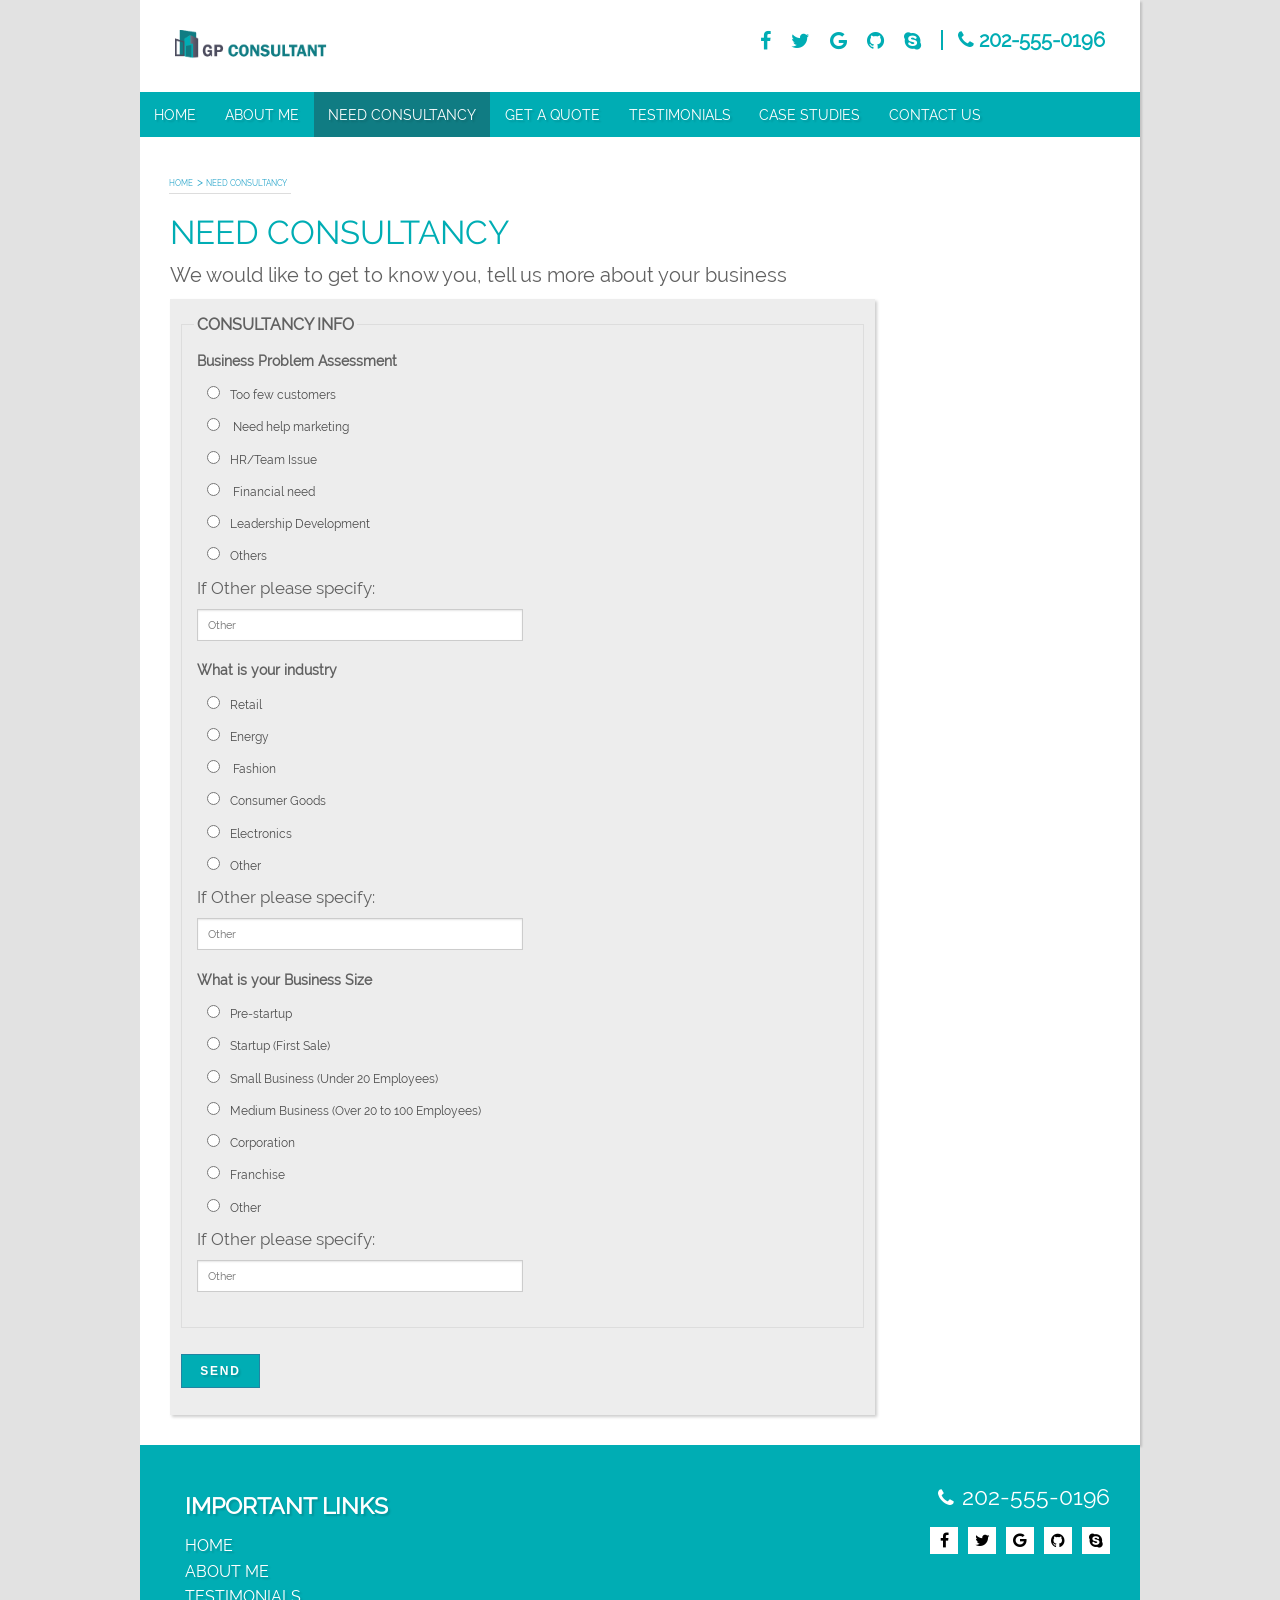
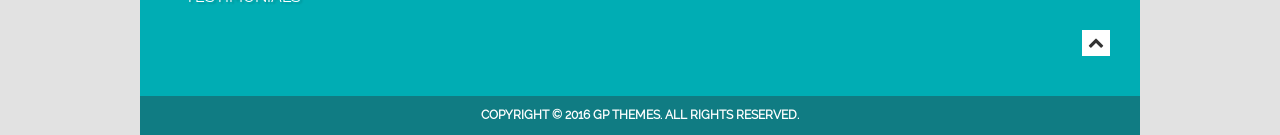
<file: gp-consultant/1.0/need-consultancy.html>
<!DOCTYPE html>
<!--[if lt IE 7]><html class="lt-ie9 lt-ie8 lt-ie7"><![endif]-->
<!--[if IE 7]><html class="lt-ie9 lt-ie8"><![endif]-->
<!--[if IE 8]><html class="lt-ie9"><![endif]-->
<!--[if gt IE 8]><!--><html><!--<![endif]-->
<head>

<title>GP Consultant | About</title>
<meta charset="utf-8">
<link rel="shortcut icon" type="image/png" href="images/favicon.png"/>



<link rel="stylesheet" href="css/stylesheet.css">



<!--[if lt IE 9]>
<link rel="stylesheet" href="css/ie-fixes.css">
<![endif]-->


</head>
<body>
<div id="gp_t" class="page-content gp_t">
  <div class="row outterWrapper">
    <div class="columns twelve large-12">
      <div class="row header">
        <div id="gpt_logo" class="columns six large-6 gpt_logo"><a  href="index.html"><img src="images/logo.png" alt="GP THEMES"></a> </div>
         <div class="header-links columns large-6">
        	<div class="call"><a target="_blank"  href="tel:2025550196"><span class="fa fa-phone phone"></span>202-555-0196</a></div>
        	<ul class="contact-links">
            <li><a target="_blank"  href="https://www.facebook.com/gpthemes"><span class="fa fa-facebook"></span></a></li>
            <li><a target="_blank"  href="https://twitter.com/gpthemes"><span class="fa fa-twitter "></span></a></li>
			<li><a target="_blank"  href="https://plus.google.com/u/0/100439331252002649744"><span class="fa fa-google "></span></a></li>
			<li><a target="_blank"  href="https://github.com/gpthemes"><span class="fa fa-github "></span></a></li>
            <li><a target="_blank"  href="skype:live:gpthemes"><span class="fa fa-skype"></span></a></li>
          </ul>
        </div>
      </div>
      
      <div class="row top-menu">
        <div class="columns twelve large-12 plr0 top-nav">
          <nav>
            <section>
              <ul class="sf-menu twelve large-12">
                <li><a href="index.html">Home</a></li>
                <li><a  href="about.html">about me</a></li>
                <li class="active"><a href="need-consultancy.html">need consultancy</a></li>
                <li><a href="quote.html">get a quote</a></li>
                <li><a href="testimonials.html">testimonials</a></li>
                <li><a href="case-studies.html">Case Studies</a></li>
                <li><a href="contact.html">Contact Us</a></li>
              </ul>
            </section>
          </nav>
        </div>
      </div>
      <div class="row small-top-menu">
        <div class="columns twelve large-12 plr0 top-nav">
          <form name="dropdown" action="#">
            <nav>
              <section>
                <select name="selected" id="target" accesskey="E" class="mmenu">
                  <option value="index.html">home</option>
                  <option value="about.html">about me</option>
                  <option value="need-consultancy.html">need consultancy</option>
                  <option value="quote.html">get a quote</option>
                  <option value="testimonials.html">testimonials</option>
                  <option value="blog.html">blog</option>
                  
                  
                  <option value="contact.html">contact us</option>
                </select>
              </section>
            </nav>
          </form>
        </div>
      </div>
    </div>
    <div class="columns twelve large-12 content wrapper">
      <div class="row">
      	<div class="breadcrumbs">
      		<ul>
        		<li><a>Home</a></li>
            	<li><a>Need Consultancy</a></li>
        	</ul>
      	 </div>
        <div class="columns twelve large-12">
          <h1 class="page-title">Need Consultancy</h1>
        </div>
		
        <div class="column large-12">
	        <div>
            	<h3>We would like to get to know you, tell us more about your business</h3>
				<div class="gp_t_form_wrapper column small-9">
                    <form id="need-cosultancy-form" class="small-12 large-12 gp_t_form" method="post" onSubmit="return false;">
						<fieldset>
                		<legend>Consultancy Info</legend>
                        <div class="cform-options-wrapper">
                        <h3>Business Problem Assessment</h3>
                            <label><input type="radio" name="bpa_1" value="Too few customers">Too few customers</label>
                            <label><input type="radio" name="bpa_1" value="Need help marketing">
                            Need help marketing</label>
                            <label><input type="radio" name="bpa_1" value="HR/Team Issue">HR/Team Issue</label>
                            <label><input type="radio" name="bpa_1" value="Fainancial need">
                            Financial need</label>
                            <label><input type="radio" name="bpa_1" value="Leadership Development">Leadership Development</label>
                            <label><input type="radio" name="bpa_1" value="Other">Others</label>
                            <h4>If Other please specify:</h4>
                            <input type="text" name="other"  placeholder="Other">
                        </div>
                        
                        <div class="cform-options-wrapper">
                        <h3>What is your industry</h3>
                            <label><input type="radio" name="yi_1" value="Retail">Retail</label>
                            <label><input type="radio" name="yi_1" value="Energy">Energy</label>
                            <label><input type="radio" name="yi_1" value="Fasion">
                            Fashion</label>
                            <label><input type="radio" name="yi_1" value="Consumer Goods">Consumer Goods</label>
                            <label><input type="radio" name="yi_1" value="Electronics">Electronics</label>
                            <label><input type="radio" name="yi_1" value="Other">Other</label>
                            <h4>If Other please specify:</h4>
                            <input type="text" name="other"  placeholder="Other">                     
                        </div>
                        
                        <div class="cform-options-wrapper">
                        <h3>What is your Business Size</h3>
                            <label><input type="radio" name="ybs_1" value="Pre-startup">Pre-startup</label>
                            <label><input type="radio" name="ybs_1" value="Startup (First Sale">Startup (First Sale)</label>
                            <label><input type="radio" name="ybs_1" value="Small Business (Under 20 Employees)">Small Business (Under 20 Employees)</label>
                            <label><input type="radio" name="ybs_1" value="Medium Business (Over 20 to 100 Employees)">Medium Business (Over 20 to 100 Employees)</label>
                            <label><input type="radio" name="ybs_1" value="Corporation">Corporation</label>
                            <label><input type="radio" name="ybs_1" value="Franchise">Franchise</label>
                            <label><input type="radio" name="ybs_1" value="Other">Other</label>
                            <h4>If Other please specify:</h4>
                            <input type="text" name="other"  placeholder="Other">
                        </div>
                        </fieldset>
                        <input type="submit" class="button" name="submit" value="send">
                        
                        
                    </form>
                </div>
    	    </div>

        </div> 
      
      </div>
      
    </div>
  </div>
  <footer class="row footer">
    <div class="columns large-12">
      <div class="row">
        <div class="columns large-5 small-12">
          <nav class="footer-bar">
            <section class="footer-bar-section">
              <h4>Important Links</h4>
              <ul class="inline-list">
                <li><a href="index.html">Home</a></li>
                <li><a href="about.html">about me</a></li>
                <li><a href="#">Testimonials</a></li>
              </ul>
            </section>
          </nav>
        </div>
        <div class="columns large-4 small-12">
 
        </div>
        <div class="columns footer-social large-3 small-12 pr0">
          <h4 class="footer-call"><a target="_blank"  href="tel:2025550196"><span class="fa fa-phone phone"></span>202-555-0196</a></h4>
          <ul class="facebook">
            <li><a target="_blank"  href="https://www.facebook.com/gpthemes"><span class="fa fa-facebook"></span></a></li>
            <li><a target="_blank"  href="https://twitter.com/gpthemes"><span class="fa fa-twitter "></span></a></li>
			<li><a target="_blank"  href="https://plus.google.com/u/0/100439331252002649744"><span class="fa fa-google "></span></a></li>
			<li><a target="_blank"  href="https://github.com/gpthemes"><span class="fa fa-github "></span></a></li>
            <li><a target="_blank"  href="skype:live:gpthemes"><span class="fa fa-skype"></span></a></li>
          </ul>
        </div>
      </div>
      <div class="row footer-meta">
        <div class="columns one large-1 right pr0"> <a href="#" class="right"><span class="scrolltop fa fa-chevron-up"></span></a></div>
      </div>
    </div>
  </footer>
  <div class="row footer-theme-credits">
  	<div class="columns large-12">
    	<p>Copyright &copy; 2016 GP Themes. All rights reserved.</p>
    </div>
  </div>
</div>
<script src="js/jquery.min.js"></script>
<script src="js/custom.js"></script>


</body>
</html>
</file>
<file: gp-consultant/css/ie-fixes.css>
/* Small Block Grids */
.lt-ie9 .small-block-grid-2 {
    list-style: none
}
 
.lt-ie9 .small-block-grid-2 li {
    float: left;
    width: 50%;
    padding: 0 10px 10px;
}
 
.lt-ie9 .small-block-grid-2 li:first-child+li {
    float: right
}
 
.lt-ie9 .small-block-grid-2 li:first-child+li+li {
    clear: both
}
 
.lt-ie9 .small-block-grid-3 {
    list-style: none
}
 
.lt-ie9 .small-block-grid-3 li {
    float: left;
    width: 33.3333%;
    padding: 0 10px 10px;
}
 
.lt-ie9 .small-block-grid-3 li:first-child+li+li {
    float: right
}
 
.lt-ie9 .small-block-grid-3 li:first-child+li+li+li {
    clear: both
}
 
.lt-ie9 .small-block-grid-4 {
    list-style: none
}
 
.lt-ie9 .small-block-grid-4 li {
    float: left;
    width: 25%;
    padding: 0 10px 10px;
}
 
.lt-ie9 .small-block-grid-4 li:first-child+li+li+li {
    float: right
}
 
.lt-ie9 .small-block-grid-4 li:first-child+li+li+li+li {
    clear: both
}
 
.lt-ie9 .small-block-grid-5 {
    list-style: none
}
 
.lt-ie9 .small-block-grid-5 li {
    float: left;
    width: 20%;
    padding: 0 10px 10px;
}
 
.lt-ie9 .small-block-grid-5 li:first-child+li+li+li+li {
    float: right
}
 
.lt-ie9 .small-block-grid-5 li:first-child+li+li+li+li+li {
    clear: both
}
 
.lt-ie9 .small-block-grid-6 {
    list-style: none
}
 
.lt-ie9 .small-block-grid-6 li {
    float: left;
    width: 16.6667%;
    padding: 0 10px 10px;
}
 
.lt-ie9 .small-block-grid-6 li:first-child+li+li+li+li+li {
    float: right
}
 
.lt-ie9 .small-block-grid-6 li:first-child+li+li+li+li+li+li {
    clear: both
}
 
.lt-ie9 .small-block-grid-7 {
    list-style: none
}
 
.lt-ie9 .small-block-grid-7 li {
    float: left;
    width: 14.2857142%;
    padding: 0 10px 10px;
}
 
.lt-ie9 .small-block-grid-7 li:first-child+li+li+li+li+li+li {
    float: right
}
 
.lt-ie9 .small-block-grid-7 li:first-child+li+li+li+li+li+li+li {
    clear: both
}
 
.lt-ie9 .small-block-grid-8 {
    list-style: none
}
 
.lt-ie9 .small-block-grid-8 li {
    float: left;
    width: 12.5%;
    padding: 0 10px 10px;
}
 
.lt-ie9 .small-block-grid-8 li:first-child+li+li+li+li+li+li+li {
    float: right
}
 
.lt-ie9 .small-block-grid-8 li:first-child+li+li+li+li+li+li+li+li {
    clear: both
}
 
.lt-ie9 .small-block-grid-9 {
    list-style: none
}
 
.lt-ie9 .small-block-grid-9 li {
    float: left;
    width: 11.111111%;
    padding: 0 10px 10px;
}
 
.lt-ie9 .small-block-grid-9 li:first-child+li+li+li+li+li+li+li+li {
    float: right
}
 
.lt-ie9 .small-block-grid-9 li:first-child+li+li+li+li+li+li+li+li+li {
    clear: both
}
 
.lt-ie9 .small-block-grid-10 {
    list-style: none
}
 
.lt-ie9 .small-block-grid-10 li {
    float: left;
    width: 10%;
    padding: 0 10px 10px;
}
 
.lt-ie9 .small-block-grid-10 li:first-child+li+li+li+li+li+li+li+li+li {
    float: right
}
 
.lt-ie9 .small-block-grid-10 li:first-child+li+li+li+li+li+li+li+li+li+li {
    clear: both
}
 
.lt-ie9 .small-block-grid-11 {
    list-style: none
}
 
.lt-ie9 .small-block-grid-11 li {
    float: left;
    width: 9.0909%;
    padding: 0 10px 10px;
}
 
.lt-ie9 .small-block-grid-11 li:first-child+li+li+li+li+li+li+li+li+li+li {
    float: right
}
 
.lt-ie9 .small-block-grid-11 li:first-child+li+li+li+li+li+li+li+li+li+li+li {
    clear: both
}
 
.lt-ie9 .small-block-grid-12 {
    list-style: none
}
 
.lt-ie9 .small-block-grid-12 li {
    float: left;
    width: 8.333333%;
    padding: 0 10px 10px;
}
 
.lt-ie9 .small-block-grid-12 li:first-child+li+li+li+li+li+li+li+li+li+li+li {
    float: right
}
 
.lt-ie9 .small-block-grid-12 li:first-child+li+li+li+li+li+li+li+li+li+li+li+li {
    clear: both
}

/****************large block grid*************/
/* Small Block Grids */
.lt-ie9 .large-block-grid-2 {
    list-style: none
}
 
.lt-ie9 .large-block-grid-2 li {
    float: left;
    width: 50%;
    padding: 0 10px 10px;
}
 
.lt-ie9 .large-block-grid-2 li:first-child+li {
    float: right
}
 
.lt-ie9 .large-block-grid-2 li:first-child+li+li {
    clear: both
}
 
.lt-ie9 .large-block-grid-3 {
    list-style: none
}
 
.lt-ie9 .large-block-grid-3 li {
    float: left;
    width: 33.3333%;
    padding: 0 10px 10px;
}
 
.lt-ie9 .large-block-grid-3 li:first-child+li+li {
    float: right
}
 
.lt-ie9 .large-block-grid-3 li:first-child+li+li+li {
    clear: both
}
 
.lt-ie9 .large-block-grid-4 {
    list-style: none
}
 
.lt-ie9 .large-block-grid-4 li {
    float: left;
    width: 25%;
    padding: 0 10px 10px;
}
 
.lt-ie9 .large-block-grid-4 li:first-child+li+li+li {
    float: right
}
 
.lt-ie9 .large-block-grid-4 li:first-child+li+li+li+li {
    clear: both
}
 
.lt-ie9 .large-block-grid-5 {
    list-style: none
}
 
.lt-ie9 .large-block-grid-5 li {
    float: left;
    width: 20%;
    padding: 0 10px 10px;
}
 
.lt-ie9 .large-block-grid-5 li:first-child+li+li+li+li {
    float: right
}
 
.lt-ie9 .large-block-grid-5 li:first-child+li+li+li+li+li {
    clear: both
}
 
.lt-ie9 .large-block-grid-6 {
    list-style: none
}
 
.lt-ie9 .large-block-grid-6 li {
    float: left;
    width: 16.6667%;
    padding: 0 10px 10px;
}
 
.lt-ie9 .large-block-grid-6 li:first-child+li+li+li+li+li {
    float: right
}
 
.lt-ie9 .large-block-grid-6 li:first-child+li+li+li+li+li+li {
    clear: both
}
 
.lt-ie9 .large-block-grid-7 {
    list-style: none
}
 
.lt-ie9 .large-block-grid-7 li {
    float: left;
    width: 14.2857142%;
    padding: 0 10px 10px;
}
 
.lt-ie9 .large-block-grid-7 li:first-child+li+li+li+li+li+li {
    float: right
}
 
.lt-ie9 .large-block-grid-7 li:first-child+li+li+li+li+li+li+li {
    clear: both
}
 
.lt-ie9 .large-block-grid-8 {
    list-style: none
}
 
.lt-ie9 .large-block-grid-8 li {
    float: left;
    width: 12.5%;
    padding: 0 10px 10px;
}
 
.lt-ie9 .large-block-grid-8 li:first-child+li+li+li+li+li+li+li {
    float: right
}
 
.lt-ie9 .large-block-grid-8 li:first-child+li+li+li+li+li+li+li+li {
    clear: both
}
 
.lt-ie9 .large-block-grid-9 {
    list-style: none
}
 
.lt-ie9 .large-block-grid-9 li {
    float: left;
    width: 11.111111%;
    padding: 0 10px 10px;
}
 
.lt-ie9 .large-block-grid-9 li:first-child+li+li+li+li+li+li+li+li {
    float: right
}
 
.lt-ie9 .large-block-grid-9 li:first-child+li+li+li+li+li+li+li+li+li {
    clear: both
}
 
.lt-ie9 .large-block-grid-10 {
    list-style: none
}
 
.lt-ie9 .large-block-grid-10 li {
    float: left;
    width: 10%;
    padding: 0 10px 10px;
}
 
.lt-ie9 .large-block-grid-10 li:first-child+li+li+li+li+li+li+li+li+li {
    float: right
}
 
.lt-ie9 .large-block-grid-10 li:first-child+li+li+li+li+li+li+li+li+li+li {
    clear: both
}
 
.lt-ie9 .large-block-grid-11 {
    list-style: none
}
 
.lt-ie9 .large-block-grid-11 li {
    float: left;
    width: 9.0909%;
    padding: 0 10px 10px;
}
 
.lt-ie9 .large-block-grid-11 li:first-child+li+li+li+li+li+li+li+li+li+li {
    float: right
}
 
.lt-ie9 .large-block-grid-11 li:first-child+li+li+li+li+li+li+li+li+li+li+li {
    clear: both
}
 
.lt-ie9 .large-block-grid-12 {
    list-style: none
}
 
.lt-ie9 .large-block-grid-12 li {
    float: left;
    width: 8.333333%;
    padding: 0 10px 10px;
}
 
.lt-ie9 .large-block-grid-12 li:first-child+li+li+li+li+li+li+li+li+li+li+li {
    float: right
}
 
.lt-ie9 .large-block-grid-12 li:first-child+li+li+li+li+li+li+li+li+li+li+li+li {
    clear: both
}

.lt-ie9 [class*="column"]+[class*="column"]:last-child {
	float: right;
}
/***************custom ie8 fixes**************/

p, div, .content * {
	font-size:12px;
}
.sf-menu a{
	font-size: 20px;
}
.lt-ie9 .columns.plr0{
	padding: 0;
}
.lt-ie9 .pr0,.lt-ie9 .columns.pr0 {
	padding-right: 0;
}
.lt-ie9 .columns.tagline{
	padding: 30px;
}
.lt-ie9 .columns.wrapper{
	padding: 30px;
}
h1.page-title {
	font-size:32px;
}
h3.employer-name{
	font-size: 20px;
}
.sidebar li a {
	color: #5f6d63;
}
li.bullet {
	padding: 15px 0;
}
ul.desc li.bullet, .ul.desc {
	padding: 0;
	margin: 0;
}
.footer nav.footer-bar a{
	font-size: 16px;
	margin-top:3px;
}
h4.footer-call{
	font-size: 20px;
	margin-top:5px;
}
.footer ul.facebook li a{
	font-size: 16px;
}

.footer-social{
	float: right;
}
#contact-form input{
	padding: 10px;
	display: block
}

.lt-ie9 .row.footer-meta{
	margin-top:20px;
}
.footer ul.facebook li.last-child{
	margin-right: 0;
}
ul.vcard{
	font-size: 20px;
}
ul.vcard li,ul.vcard a, ul.vcard span{
	font-size: 18px;
}
</file>
<file: gp-consultant/1.0/css/ie-fixes.css>
/* Small Block Grids */
.lt-ie9 .small-block-grid-2 {
    list-style: none
}
 
.lt-ie9 .small-block-grid-2 li {
    float: left;
    width: 50%;
    padding: 0 10px 10px;
}
 
.lt-ie9 .small-block-grid-2 li:first-child+li {
    float: right
}
 
.lt-ie9 .small-block-grid-2 li:first-child+li+li {
    clear: both
}
 
.lt-ie9 .small-block-grid-3 {
    list-style: none
}
 
.lt-ie9 .small-block-grid-3 li {
    float: left;
    width: 33.3333%;
    padding: 0 10px 10px;
}
 
.lt-ie9 .small-block-grid-3 li:first-child+li+li {
    float: right
}
 
.lt-ie9 .small-block-grid-3 li:first-child+li+li+li {
    clear: both
}
 
.lt-ie9 .small-block-grid-4 {
    list-style: none
}
 
.lt-ie9 .small-block-grid-4 li {
    float: left;
    width: 25%;
    padding: 0 10px 10px;
}
 
.lt-ie9 .small-block-grid-4 li:first-child+li+li+li {
    float: right
}
 
.lt-ie9 .small-block-grid-4 li:first-child+li+li+li+li {
    clear: both
}
 
.lt-ie9 .small-block-grid-5 {
    list-style: none
}
 
.lt-ie9 .small-block-grid-5 li {
    float: left;
    width: 20%;
    padding: 0 10px 10px;
}
 
.lt-ie9 .small-block-grid-5 li:first-child+li+li+li+li {
    float: right
}
 
.lt-ie9 .small-block-grid-5 li:first-child+li+li+li+li+li {
    clear: both
}
 
.lt-ie9 .small-block-grid-6 {
    list-style: none
}
 
.lt-ie9 .small-block-grid-6 li {
    float: left;
    width: 16.6667%;
    padding: 0 10px 10px;
}
 
.lt-ie9 .small-block-grid-6 li:first-child+li+li+li+li+li {
    float: right
}
 
.lt-ie9 .small-block-grid-6 li:first-child+li+li+li+li+li+li {
    clear: both
}
 
.lt-ie9 .small-block-grid-7 {
    list-style: none
}
 
.lt-ie9 .small-block-grid-7 li {
    float: left;
    width: 14.2857142%;
    padding: 0 10px 10px;
}
 
.lt-ie9 .small-block-grid-7 li:first-child+li+li+li+li+li+li {
    float: right
}
 
.lt-ie9 .small-block-grid-7 li:first-child+li+li+li+li+li+li+li {
    clear: both
}
 
.lt-ie9 .small-block-grid-8 {
    list-style: none
}
 
.lt-ie9 .small-block-grid-8 li {
    float: left;
    width: 12.5%;
    padding: 0 10px 10px;
}
 
.lt-ie9 .small-block-grid-8 li:first-child+li+li+li+li+li+li+li {
    float: right
}
 
.lt-ie9 .small-block-grid-8 li:first-child+li+li+li+li+li+li+li+li {
    clear: both
}
 
.lt-ie9 .small-block-grid-9 {
    list-style: none
}
 
.lt-ie9 .small-block-grid-9 li {
    float: left;
    width: 11.111111%;
    padding: 0 10px 10px;
}
 
.lt-ie9 .small-block-grid-9 li:first-child+li+li+li+li+li+li+li+li {
    float: right
}
 
.lt-ie9 .small-block-grid-9 li:first-child+li+li+li+li+li+li+li+li+li {
    clear: both
}
 
.lt-ie9 .small-block-grid-10 {
    list-style: none
}
 
.lt-ie9 .small-block-grid-10 li {
    float: left;
    width: 10%;
    padding: 0 10px 10px;
}
 
.lt-ie9 .small-block-grid-10 li:first-child+li+li+li+li+li+li+li+li+li {
    float: right
}
 
.lt-ie9 .small-block-grid-10 li:first-child+li+li+li+li+li+li+li+li+li+li {
    clear: both
}
 
.lt-ie9 .small-block-grid-11 {
    list-style: none
}
 
.lt-ie9 .small-block-grid-11 li {
    float: left;
    width: 9.0909%;
    padding: 0 10px 10px;
}
 
.lt-ie9 .small-block-grid-11 li:first-child+li+li+li+li+li+li+li+li+li+li {
    float: right
}
 
.lt-ie9 .small-block-grid-11 li:first-child+li+li+li+li+li+li+li+li+li+li+li {
    clear: both
}
 
.lt-ie9 .small-block-grid-12 {
    list-style: none
}
 
.lt-ie9 .small-block-grid-12 li {
    float: left;
    width: 8.333333%;
    padding: 0 10px 10px;
}
 
.lt-ie9 .small-block-grid-12 li:first-child+li+li+li+li+li+li+li+li+li+li+li {
    float: right
}
 
.lt-ie9 .small-block-grid-12 li:first-child+li+li+li+li+li+li+li+li+li+li+li+li {
    clear: both
}

/****************large block grid*************/
/* Small Block Grids */
.lt-ie9 .large-block-grid-2 {
    list-style: none
}
 
.lt-ie9 .large-block-grid-2 li {
    float: left;
    width: 50%;
    padding: 0 10px 10px;
}
 
.lt-ie9 .large-block-grid-2 li:first-child+li {
    float: right
}
 
.lt-ie9 .large-block-grid-2 li:first-child+li+li {
    clear: both
}
 
.lt-ie9 .large-block-grid-3 {
    list-style: none
}
 
.lt-ie9 .large-block-grid-3 li {
    float: left;
    width: 33.3333%;
    padding: 0 10px 10px;
}
 
.lt-ie9 .large-block-grid-3 li:first-child+li+li {
    float: right
}
 
.lt-ie9 .large-block-grid-3 li:first-child+li+li+li {
    clear: both
}
 
.lt-ie9 .large-block-grid-4 {
    list-style: none
}
 
.lt-ie9 .large-block-grid-4 li {
    float: left;
    width: 25%;
    padding: 0 10px 10px;
}
 
.lt-ie9 .large-block-grid-4 li:first-child+li+li+li {
    float: right
}
 
.lt-ie9 .large-block-grid-4 li:first-child+li+li+li+li {
    clear: both
}
 
.lt-ie9 .large-block-grid-5 {
    list-style: none
}
 
.lt-ie9 .large-block-grid-5 li {
    float: left;
    width: 20%;
    padding: 0 10px 10px;
}
 
.lt-ie9 .large-block-grid-5 li:first-child+li+li+li+li {
    float: right
}
 
.lt-ie9 .large-block-grid-5 li:first-child+li+li+li+li+li {
    clear: both
}
 
.lt-ie9 .large-block-grid-6 {
    list-style: none
}
 
.lt-ie9 .large-block-grid-6 li {
    float: left;
    width: 16.6667%;
    padding: 0 10px 10px;
}
 
.lt-ie9 .large-block-grid-6 li:first-child+li+li+li+li+li {
    float: right
}
 
.lt-ie9 .large-block-grid-6 li:first-child+li+li+li+li+li+li {
    clear: both
}
 
.lt-ie9 .large-block-grid-7 {
    list-style: none
}
 
.lt-ie9 .large-block-grid-7 li {
    float: left;
    width: 14.2857142%;
    padding: 0 10px 10px;
}
 
.lt-ie9 .large-block-grid-7 li:first-child+li+li+li+li+li+li {
    float: right
}
 
.lt-ie9 .large-block-grid-7 li:first-child+li+li+li+li+li+li+li {
    clear: both
}
 
.lt-ie9 .large-block-grid-8 {
    list-style: none
}
 
.lt-ie9 .large-block-grid-8 li {
    float: left;
    width: 12.5%;
    padding: 0 10px 10px;
}
 
.lt-ie9 .large-block-grid-8 li:first-child+li+li+li+li+li+li+li {
    float: right
}
 
.lt-ie9 .large-block-grid-8 li:first-child+li+li+li+li+li+li+li+li {
    clear: both
}
 
.lt-ie9 .large-block-grid-9 {
    list-style: none
}
 
.lt-ie9 .large-block-grid-9 li {
    float: left;
    width: 11.111111%;
    padding: 0 10px 10px;
}
 
.lt-ie9 .large-block-grid-9 li:first-child+li+li+li+li+li+li+li+li {
    float: right
}
 
.lt-ie9 .large-block-grid-9 li:first-child+li+li+li+li+li+li+li+li+li {
    clear: both
}
 
.lt-ie9 .large-block-grid-10 {
    list-style: none
}
 
.lt-ie9 .large-block-grid-10 li {
    float: left;
    width: 10%;
    padding: 0 10px 10px;
}
 
.lt-ie9 .large-block-grid-10 li:first-child+li+li+li+li+li+li+li+li+li {
    float: right
}
 
.lt-ie9 .large-block-grid-10 li:first-child+li+li+li+li+li+li+li+li+li+li {
    clear: both
}
 
.lt-ie9 .large-block-grid-11 {
    list-style: none
}
 
.lt-ie9 .large-block-grid-11 li {
    float: left;
    width: 9.0909%;
    padding: 0 10px 10px;
}
 
.lt-ie9 .large-block-grid-11 li:first-child+li+li+li+li+li+li+li+li+li+li {
    float: right
}
 
.lt-ie9 .large-block-grid-11 li:first-child+li+li+li+li+li+li+li+li+li+li+li {
    clear: both
}
 
.lt-ie9 .large-block-grid-12 {
    list-style: none
}
 
.lt-ie9 .large-block-grid-12 li {
    float: left;
    width: 8.333333%;
    padding: 0 10px 10px;
}
 
.lt-ie9 .large-block-grid-12 li:first-child+li+li+li+li+li+li+li+li+li+li+li {
    float: right
}
 
.lt-ie9 .large-block-grid-12 li:first-child+li+li+li+li+li+li+li+li+li+li+li+li {
    clear: both
}

.lt-ie9 [class*="column"]+[class*="column"]:last-child {
	float: right;
}
/***************custom ie8 fixes**************/

p, div, .content * {
	font-size:12px;
}
.sf-menu a{
	font-size: 20px;
}
.lt-ie9 .columns.plr0{
	padding: 0;
}
.lt-ie9 .pr0,.lt-ie9 .columns.pr0 {
	padding-right: 0;
}
.lt-ie9 .columns.tagline{
	padding: 30px;
}
.lt-ie9 .columns.wrapper{
	padding: 30px;
}
h1.page-title {
	font-size:32px;
}
h3.employer-name{
	font-size: 20px;
}
.sidebar li a {
	color: #5f6d63;
}
li.bullet {
	padding: 15px 0;
}
ul.desc li.bullet, .ul.desc {
	padding: 0;
	margin: 0;
}
.footer nav.footer-bar a{
	font-size: 16px;
	margin-top:3px;
}
h4.footer-call{
	font-size: 20px;
	margin-top:5px;
}
.footer ul.facebook li a{
	font-size: 16px;
}

.footer-social{
	float: right;
}
#contact-form input{
	padding: 10px;
	display: block
}

.lt-ie9 .row.footer-meta{
	margin-top:20px;
}
.footer ul.facebook li.last-child{
	margin-right: 0;
}
ul.vcard{
	font-size: 20px;
}
ul.vcard li,ul.vcard a, ul.vcard span{
	font-size: 18px;
}
</file>
<file: gp-consultant/css/stylesheet.css>
@import "normalize.css";
@import "foundation.min.css";
@import "flexslider.css";
@import "font-awesome.min.css";
@import "superfish.css";
@import "custom.css";
/*Include Raleway Fonts*/
@font-face {
    font-family: 'Raleway';
    src: url('fonts/Raleway-Black.ttf');
}
@font-face {
    font-family: 'Raleway';
    src: url('fonts/Raleway-Italic.ttf');
}
@font-face {
    font-family: 'Raleway';
    src: url('fonts/Raleway-BlackItalic.ttf');
}
@font-face {
    font-family: 'Raleway';
    src: url('fonts/Raleway-Regular.ttf');
}
@font-face {
    font-family: 'Raleway-bold';
    src: url('fonts/fonts/Raleway-Bold.ttf');
}
@font-face {
    font-family: 'Raleway-semibold';
    src: url('fonts/Raleway-SemiBold.ttf');
}
...

.normal {
    font-family: 'Raleway';
}
.bold {
    font-family: 'Raleway-bold';
}

.row{
   width: 100%;
}

body{
 /*background: #ddd url('../images/bgPattern.png');*/
 line-height: 1.5em;
 font-family:'Raleway', Sans, Arial;
}
h1,h2,h3,h4,h5,h6{
    font-family: 'Raleway', Sans, Arial;
    color:rgb(97, 97, 97);
    font-weight: normal;
}
h1.title{
    text-transform: uppercase;
    color: #000;
    font-size: 1.8em;
    border-bottom: 1px solid #f0f0e9;
    font-weight: normal;
    line-height: 2em;
    margin-top: 0;
    padding-bottom: 20px;
    font-family: 'Raleway', Sans, Arial;
}

h2.page-title{
    color:#00ADB4;
    font-family: 'Raleway', Sans, Arial;
    text-transform: uppercase;
	text-shadow:2px 2px 2px rgba(0, 0, 0, 0.15);
	border-bottom:1px solid #ddd;
}
h3.sub-title {
	color:#00ADB4;
    font-size: 18px;
    line-height: 2em;
	font-family: 'Raleway', Sans, Arial;
    text-transform: uppercase;
	text-shadow:2px 2px 2px rgba(0, 0, 0, 0.15);
    margin-bottom: 18px;
}
.sub-title.services {
	border-bottom:1px solid #ddd;
}
form{
	width:100%;
	float:left	
}

lable {
	font-size:12px;	
}
input[type="text"], input[type="password"], input[type="date"], input[type="datetime"], input[type="datetime-local"], input[type="month"], input[type="week"], input[type="email"], input[type="number"], input[type="search"], input[type="tel"], input[type="time"], input[type="url"] {
   /* padding: 15px 10px;*/
    padding: 0px 10px;
	height:32px;
}
 textarea {
 padding: 15px 10px;
 height: 80px
 }

a.button.read-more, .button {
    font-family: "Helvetica Neue","Helvetica",Helvetica,Arial,sans-serif;
    letter-spacing: .15em;
    text-transform: uppercase;
    font-size: 12px;
	margin-top: 12px;
    padding: 10px 18px;
    /*border-radius: 3px;*/
    /*border-color: rgb(95, 129, 23);*/
	
	
}
.header{
    padding: 30px 20px;
}

.columns.plr0{
    padding-left: 0;
    padding-right:0;
}

.pl0{
    padding-left: 0;
}

.pr0,.columns.pr0{
    padding-right: 0;
}

/***************topmenu****************/
.top-bar{
    margin-bottom: 0;
    height:70px;
    background: url('../images/menuBg.png');
    font-weight: 300;
}

.top-bar-section ul{
    background: transparent;
}

.top-bar-section li a:not(.button){
    line-height: 70px;
    padding-top: 0;
    font-size: 21px;
    font-family: 'Raleway', Sans, Arial;
    text-transform: uppercase;
    font-weight: 300;
    padding-left:40px;
    padding-right:40px;
    background: transparent;
}

.top-bar-section li ul li a:not(.button){
    line-height: 40px;
    
}
.top-bar-section .has-dropdown>a:after{
    margin-top:10px;
}
.top-bar-section .has-dropdown .dropdown li.has-dropdown>a:after{
    margin-top:-22px;
}

.sf-menu{
    margin-bottom: 0;    
}
.sf-menu a{
    border:none;
    font-family: 'Raleway', Sans, Arial;
    text-transform: uppercase;
    font-size: 0.9em;
    padding-left: 1em;
    padding-right: 1em;
}

.small-top-menu{
    display: none;
}

.small-top-menu select{
    padding: 10px;
    font-family: 'Raleway', Sans, Arial;
    font-size: 1em;
    text-transform: uppercase;
    border:none;
    margin-bottom: 0;
}
.small-top-menu select option{
    padding: 10px;
	border-left:none;
	border-right:none;
	border-top:none;
	border-bottom:1px solid #ccc;
}
.small-top-menu select option:first-child {
	border-top: 1px solid #ccc;
}


/*********flexslider***********/

.flexslider {
    border: 0;
    margin-bottom: 0;
    box-shadow: none;
    -webkit-box-shadow: none;
    -moz-box-shadow: none;
    -o-box-shadow: none;
}
.flex-control-nav{
    display: none;
}
/*************tagline***********/
.columns.tagline{
    padding:30px;    
    font-family: 'Raleway', Sans, Arial;
    font-size: 21px;
    line-height: 50px;
    text-transform: uppercase;
    text-align: center;  
}
.columns.tagline h3 {
	margin-bottom: 0;
	font-weight: bold;
}
/**********content*******/
.columns.wrapper{
    padding: 30px;
    /*margin-bottom: 15px;*/
   /* margin-top: 15px;*/
}
.row.content-row{
    padding: 30px;
    margin-bottom: 15px;
}
.columns.content{
    font-size: .75em;  
}

.content p{
    line-height: 2em;
}

/***********index page************/

li.bullet {
    /*list-style-image: url('../images/bullet.png');*/
    list-style: none;
    padding: 15px 5px;
}
li.bullet:last-child {
	border-bottom: none;
}
.service-welcome-box a.button.read-more {
    float: right;
    margin-top: 10px;
}

.service-welcome-box p.highlight {
    margin-top: 20px; 
}


img.welcome{
    margin-bottom: 20px;
}
/********about***********/

.img-wrapper {
    margin-bottom: 20px;
}
.img-wrapper img{
    cursor: pointer;
    -webkit-transition: opacity 0.45s ease-in-out;
    transition: opcaity 0.15s ease-in-out;
     -moz-transition: opcaity 0.15s ease-in-out;
     -o-transition: opcaity 0.15s ease-in-out;
     -ms-transition: opcaity 0.15s ease-in-out;
}
.img-wrapper img:hover {
    opacity: .4;
	cursor: pointer;
    filter: alpha(opacity=400);
}

.about-image {
    width: 310px;
}

/**************services***********/
div.row.collapse.services {
    padding: 20px;
    margin-bottom: 20px;
    font-size: 1.2em;
}

.services-image {
    width: 200px;
    height: 200px;
    border-radius: 5px;
}

.large-3 .services-img{
    margin-bottom: 20px;
}

/*************contact page*************/
.row.contact-form{
    margin-top:40px;
}
.vcard {
    font-size: 1.2em;
    border: none;
    padding-top: 0;
    padding-left: 0;
	font-weight:bold;
}

.contact-form textarea {
    height: 100px;
}

#map_canvas{
    width:100%;
    height:180px;
}

#contact-form .button{
    margin-top:10px;
}

#contact-form input{
    height: 35px;
}
/*******footer**********/
footer.footer{
    padding: 40px 30px;
    /*border-top: 10px solid #7e9159;*/
}

.footer nav.footer-bar a {
    font-family: 'Raleway', Sans, Arial;
    text-transform: uppercase;
}
div.call {
	font-size: 20px;
	line-height:20px;
	font-weight:bold;
	float:right;
	margin:0;
	padding-left:15px;
	border-left: 2px solid #00ADB4;
}
div.call span {
	padding-right:5px;
}
div.call:hover {
	text-shadow: 1px 1px 1px #999;
}

h4.footer-call{
    line-height: 1em;
    margin: 0;
    text-transform: uppercase;
    text-align: right;
	padding-bottom: 10px;
}

.footer ul.facebook{
    float: right;
}

.footer ul.facebook li{
    list-style:none;
    float:left;
    margin-right:10px;
	margin-top: 10px;
    width:28px;
    height:28px;
   /* border-radius:20px*/;
    position:relative;
    cursor:pointer;
}

.footer ul.facebook li:last-child{
    margin-right:0;
}

.footer ul.facebook li a{
    color: inherit;
    font-weight: bolder;
    height: 28px;
    padding: 4px 0;
    text-align: center;
    width: 28px;
}
.footer ul.facebook li a span {
	width:100%;
	height: 100%;	
}
.footer ul.facebook li a:hover{
	
 
}

.row.footer-meta{
    margin-top:20px;
}

.footer-theme-credits{
    text-align: center;
    padding: 10px 0;
}
.footer-theme-credits p{
    margin-bottom: 0;
    font-size: 12px;
	font-weight:bold;
	text-transform:uppercase;
}

/***********recaptcha**************/
#recaptcha_table{width:100%}

#recaptcha_response_field {
	height:20px;
	margin-bottom: 0;
	margin-top: 5px;
	font-size:9px;
	font-family: "Droid Serif","Helvetica Neue","Helvetica",Helvetica,Arial,sans-serif;
}

@media only screen and (max-width:800px){
    .footer ul.facebook{
        float: none;
    }
    h4.footer-call{
        text-align: left;
    }
    .small-top-menu{
        display: block;
    }
    .top-nav, .sf-menu li{
        background: transparent;
    }
    .top-menu{
        display: none;
    }
}

@media only screen and (max-width:400px){
    .footer ul.facebook{
        float: none;
        margin-top:20px;
    }
    h4.footer-call{
        text-align: left;
    }
}

@media only screen and (max-width:320px){
    .row .row.header{
        padding-top:20px;
        padding-bottom: 20px;
    }
    .small-top-menu select{
        padding: 5px;
    }
}

.page-content {
	line-height: 1.5em;
	font-family: 'Raleway', Sans, Arial;
}

/*Custom styling by aqib*/


/*header*/
.gpt_logo {
	float:left;
}
.gpt_logo a {
    font-size: 30px;
    font-weight: bold;
}
.gp_t .header-links .contact-links {
	list-style:none;
	float:right;
	margin-bottom:0;
}
.gp_t .small-top-menu .top-nav form {
	margin-bottom:0;
}

.contact-links li {
	float: left;
	margin-right: 20px;
}
ul.contact-links:last-child {
	margin-right:none;
}
/*.contact-links li a{ 
	background-color:#00ADB4;
	width:20px;
	padding: 10px;
	margin-right:5px;
}*/
.contact-links li a span {
	font-size: 20px;
}
button, .button {
	box-shadow: none;
}



/* slider */
.gp_t .flexslider {
	max-height: 350px;
	overflow: hidden;
}
.gp_t .flexslider {
	border: none;
	margin: 0;
}
/*welcome text*/
.gp_t .tagline p{
	color: #333;
	font-size: 14px;
	line-height:26px;
	height: 200px;
	text-transform: none;
}
.gp_t .section-title {
	background-color: #333;
	color: #fff;
	width: 50%;
	margin-bottom: 30px;
	padding: 10px 20px;
	font-size: 20px;
	text-transform:uppercase;
	border-radius: 0 50px 0 0;
}
.gp_t .section-title.team {
	margin-bottom:10px;
}
/* Footer */
.footer-bar-section h4 {
	font-weight:bold;
	text-transform: uppercase;
	}
.footer-bar-section ul.inline-list {
	margin-bottom: 0;
}
.footer-bar-section ul.inline-list a:hover {
	text-decoration:underline;
}
 .footer-call span.phone{
	font-size: 20px;
	padding-right: 8px;
}
/*Blog*/
.columns.seven.large-7 > img {
    margin-bottom: 20px;
}

.footer-bar-section .inline-list li {
	float: none;	
}
.bullet span{
	margin-right:4px;
}
.gp_t .post {
	height:auto;
	margin-bottom:20px;
	padding-bottom:25px;
    float: left;
}
.gp_t .post:last-child {
	border-bottom: none;
	margin-bottom:0;
	padding-bottom:0;
}
.post .img-wrapper {
	height:200px;
	overflow: hidden;
}
.post .read-more{
	float:right;
}
/*contact us*/
.street-address span.fa-location-arrow {
	font-size:22px;
	margin-right:5px;	
}
.gp_t .contact-form .button {
	width: 100%;
	padding: 10px;
	font-size: 16px;
}

/* Sidebar */

/* Ojects*/
.gp_t .footer-meta .scrolltop {
	padding: 4px 6px 6px 6px;
	text-align:center;
	font-size:16px;
}
.section-left {
	padding-left: 30px;
}
.section-right {
	padding-right: 30px;
}
.home-section{
	border-radius: 90px 0;
    box-shadow: 1px 1px 2px #ccc;
    float: left;
    margin-bottom: 30px;
    width: 100%;
}
.home-section-icon,
.home-section-content {
	float:left;
}
.home-section-icon {
	width: 30%;
	padding: 20px;
	border-radius: 90px 0;
}
.home-section-content {
	width: 70%;
	padding: 10px 20px;
}
.home-section-icon span {
	font-size: 110px;
	color:#fff;
	
}
.home-section-content > h3 {
    font-size: 16px;
    font-weight: bold;
}
.home-section-content > p {
    font-size: 12px;
}
/*Contact Form*/
.error{
	width:100%;
	clear:both;
	border-radius: 4px;
	background-color:#CCC;
	font-size:1em;
	padding:4px 10px;
	color: #fff;
	cursor:pointer;
}

.error.red{
	background-color:#F00;
	color: #fff;
}
.error.green{
	background-color:#390;
	
}
.error.yellow{
	background-color:#FC0;
	color:#000;
	
}
.error.blue{
	background-color:#06C;
	
}
.breadcrumbs{
	background:none;
	border:none;
	
	
}
.breadcrumbs > ul{
	list-style:none;
	padding:0;
	margin:0;
	cursor:text;	
	border-bottom:1px solid #ddd;
}
.breadcrumbs > ul > li{
	float:left;
	margin-right:4px;
	cursor:text;
}
.breadcrumbs > ul > li:before {
    content: '>\0000a0';
	font-size:12px;
}
.breadcrumbs > ul > li:first-child:before{
	content:'';
}
.breadcrumbs > ul > li > a{
	cursor:pointer;
	text-decoration:none;
}
.breadcrumbs > ul > li > a:hover{
	text-decoration:underline;
}



h1.page-title {
	text-transform:uppercase;
	margin: 10px 0 0;
}

/*Consultancy Page*/

/***
	GP Forms
**/
.gp_t_form_wrapper {
    background-color: #ededed;
    box-shadow: 2px 2px 3px #cccccc;
}
.gp_t_form > h3 {
    font-size: 18px;
    font-weight: bold;
    margin-bottom: 15px;
    margin-top: 15px;
	text-transform:capitalize;
}
/*#need-cosultancy-form > div input,
#need-cosultancy-form > div lable,
#get-quote-form div input,
#get-quote-form div lable {
	float:left;
	margin:0;
}
#need-cosultancy-form > div,
#get-quote-form > div {
	margin-bottom:20px;
	float:left;
	width:100%;
}*/
.cform-options-wrapper input{
	margin-right:10px;
	margin-top: 5px;
}
.cform-options-wrapper label{
	margin-left:10px;
	font-size:1em;
}
.gp_t .consultant-section {
	margin-bottom: 30px;
	
}
.gp_t .consultant-section .wrapper {
	padding-top:20px;
	padding-bottom:20px;
	background-color: #ccc;
}
.gp_t .consultant-section .wrapper .image-wrapper {
	text-align: center;	
}
.gp_t .consultant-section .wrapper .image-wrapper img {
	border-radius: 100%;
	width: 120px;
	height:120px;
}
.gp_t .consultant-section .wrapper .content-wrapper {
	/*background-color: #fff;*/
	padding:12px;
	margin-top: 10px;
}
.gp_t .consultant-section .wrapper .content-wrapper h3{
	font-size:18px;
	font-weight:bold;
	text-shadow:2px 2px 2px rgba(0, 0, 0, 0.15);
	text-align:center;
}
.gp_t .consultant-section .wrapper .content-wrapper h4{
	font-size:11px;
	font-weight:bold;
	text-align:center;
}
.gp_t .consultant-section .wrapper .content-wrapper p{
	font-size:12px;
}
.gp_t .featured-section {
	margin-bottom:20px;
}
.gp_t .featured-section .wrapper h3{
	text-align:center;
	text-shadow:2px 2px 2px rgba(0, 0, 0, 0.15);
	text-transform:capitalize;
}
.gp_t_form legend {
	background-color:#ededed;
	text-transform:uppercase;
	color:#616161;
	font-size:16px;
}
.cform-options-wrapper{
	margin-bottom:10px;
	width:100%;
	float:left;
	}
.cform-options-wrapper > h3 {
    float: left;
    width: 100%;
    margin: 0 0 10px 0;
	font-size:14px;
}
form h3 {
	font-size: 20px;
	font-weight: bold;
}
form h3 {
	font-size: 16px;
}
.sf-arrows .sf-with-ul {
	padding-right:2em;
}
.gp_t .testimonial-list {
	width: 95%;
	margin: 0 auto;
}
.gp_t .testimonial-list .testimonial {
	width:50%;
	float:left;
	margin-top:20px;
}
.gp_t .testimonial-list .testimonial .img-wrapper{
	position: relative;
	text-align:center;
	background-color:#fff;
}
.gp_t .img-wrapper .testimonial_img_hover{
	width: 100%; 
	opacity: 0;
	position: absolute;
	top: 0;
	left: 0px;
	right: 0px;
	padding: 30px 20px;
	color: #ffffff;
	background: #000000;
	text-decoration: none;
	text-align: center;
	-webkit-transition: opacity 800ms;
	-moz-transition: opacity 800ms;
	-o-transition: opacity 800ms;
	transition: opacity 800ms;
	visibility: hidden;
	bottom: 0px;
}
.gp_t .testimonial-list .img-wrapper:hover .testimonial_img_hover{
	visibility:visible;
	opacity:0.78;
}
.gp_t .img-wrapper .testimonial_img_hover h3 {
	font-size:28px;
	margin-bottom: 20px;
	font-weight: bold;
	text-transform:uppercase;
}
.gp_t .img-wrapper .testimonial_img_hover p {
	font-size:16px;
	line-height: 24px;
	margin-bottom: 20px;
}
.gpt_logo img {
    height: 32px;
}
.breadcrumbs > *:hover a, 
.breadcrumbs > *:focus a{
	text-decoration:none;
}
.cform-options-wrapper input[type="text"]{
	width:50%;
}
@media only screen and (max-width:480px){
	.gpt_logo {
		float:none;
		margin-bottom: 20px;
	}
	.gpt_logo a {
		font-weight: bold;
		display: block;
	    margin: 0 auto;
		text-align: center;
	}
	.gp_t .header-links .contact-links{ 
		display:block;
		float:none;
		text-align: center;
	}
	.gp_t .header-links .contact-links li{
		float:none;
		display:inline;
	}
	.gp_t .header-links .contact-links li:last-child{
		margin-right:0;
	}
	.gp_t .header-links .contact-links li a span{
		font-size:16px;
	}
	.gp_t .thumbnail.cboxElement > img,
	.gp_t .post .img-wrapper > img,
	.gp_t .img-wrapper img{
		width: 100%;
	}
	div.call{
		float:none;
		width:100;
		border:none;
		text-align:center;
		padding:0;
		margin-bottom:15px;
			
	}
	.footer ul.facebook {
		float: left;
		margin: 0;
		width: 100%;
	}
	h4.footer-call {
		margin-top: 15px;
		width:100%;
		float:left;
		font-size:24px;
		font-weight:bold;
	}
}
</file>
<file: gp-consultant/1.0/css/stylesheet.css>
@import "normalize.css";
@import "foundation.min.css";
@import "flexslider.css";
@import "font-awesome.min.css";
@import "superfish.css";
@import "custom.css";
@import "mobile.css";
/*Include Raleway Fonts*/
</file>
